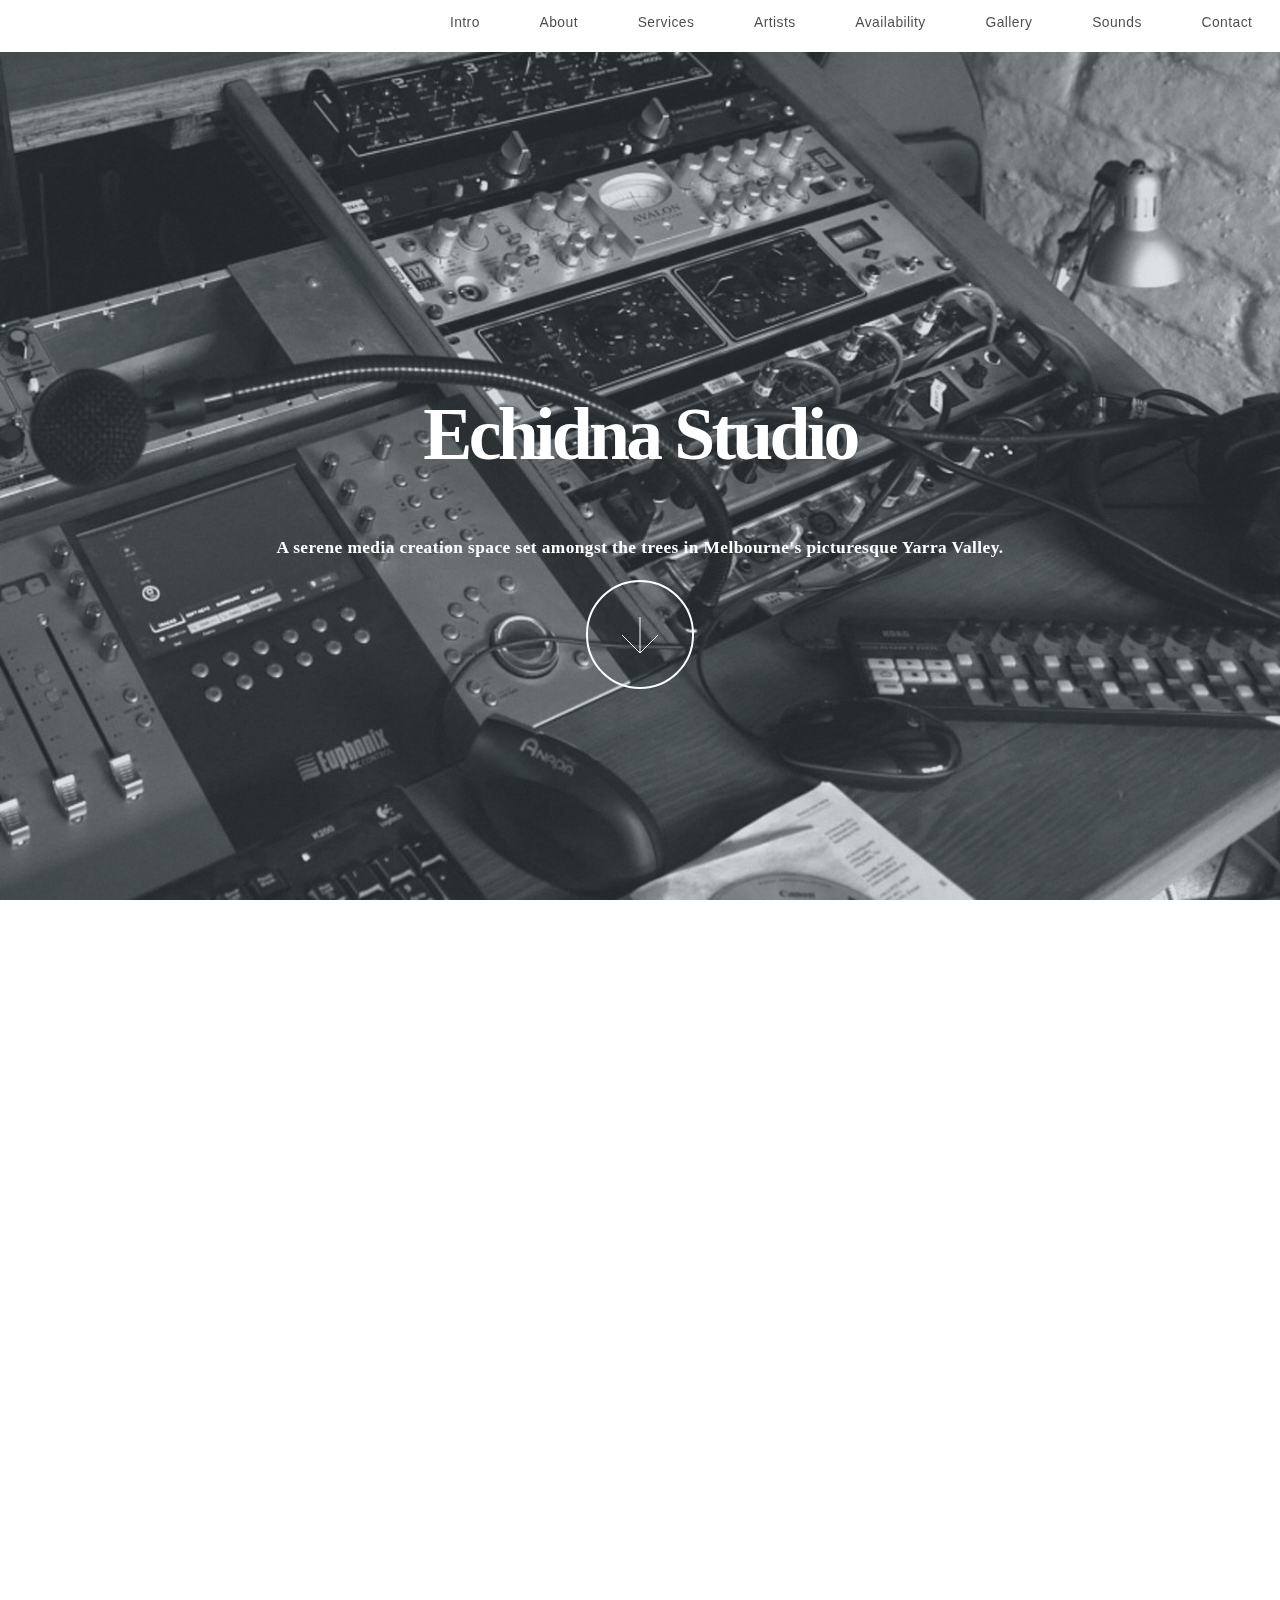
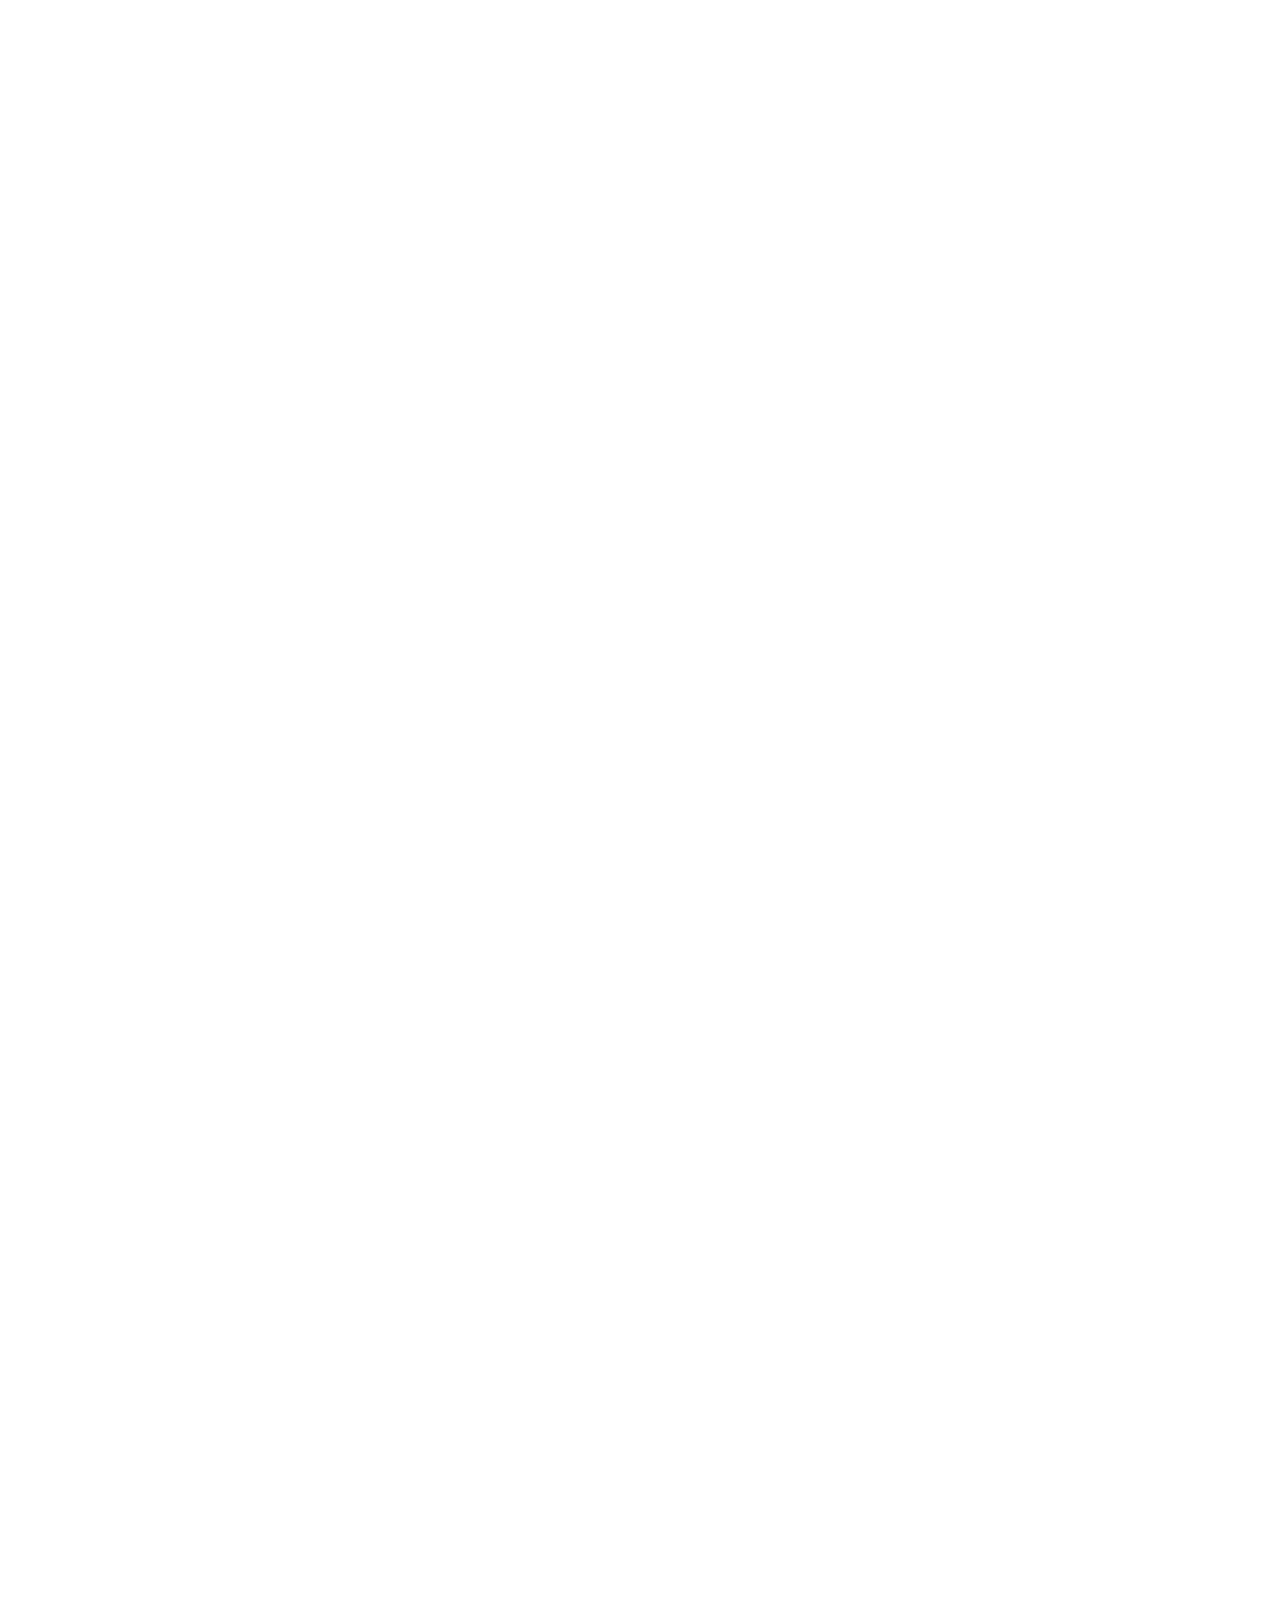
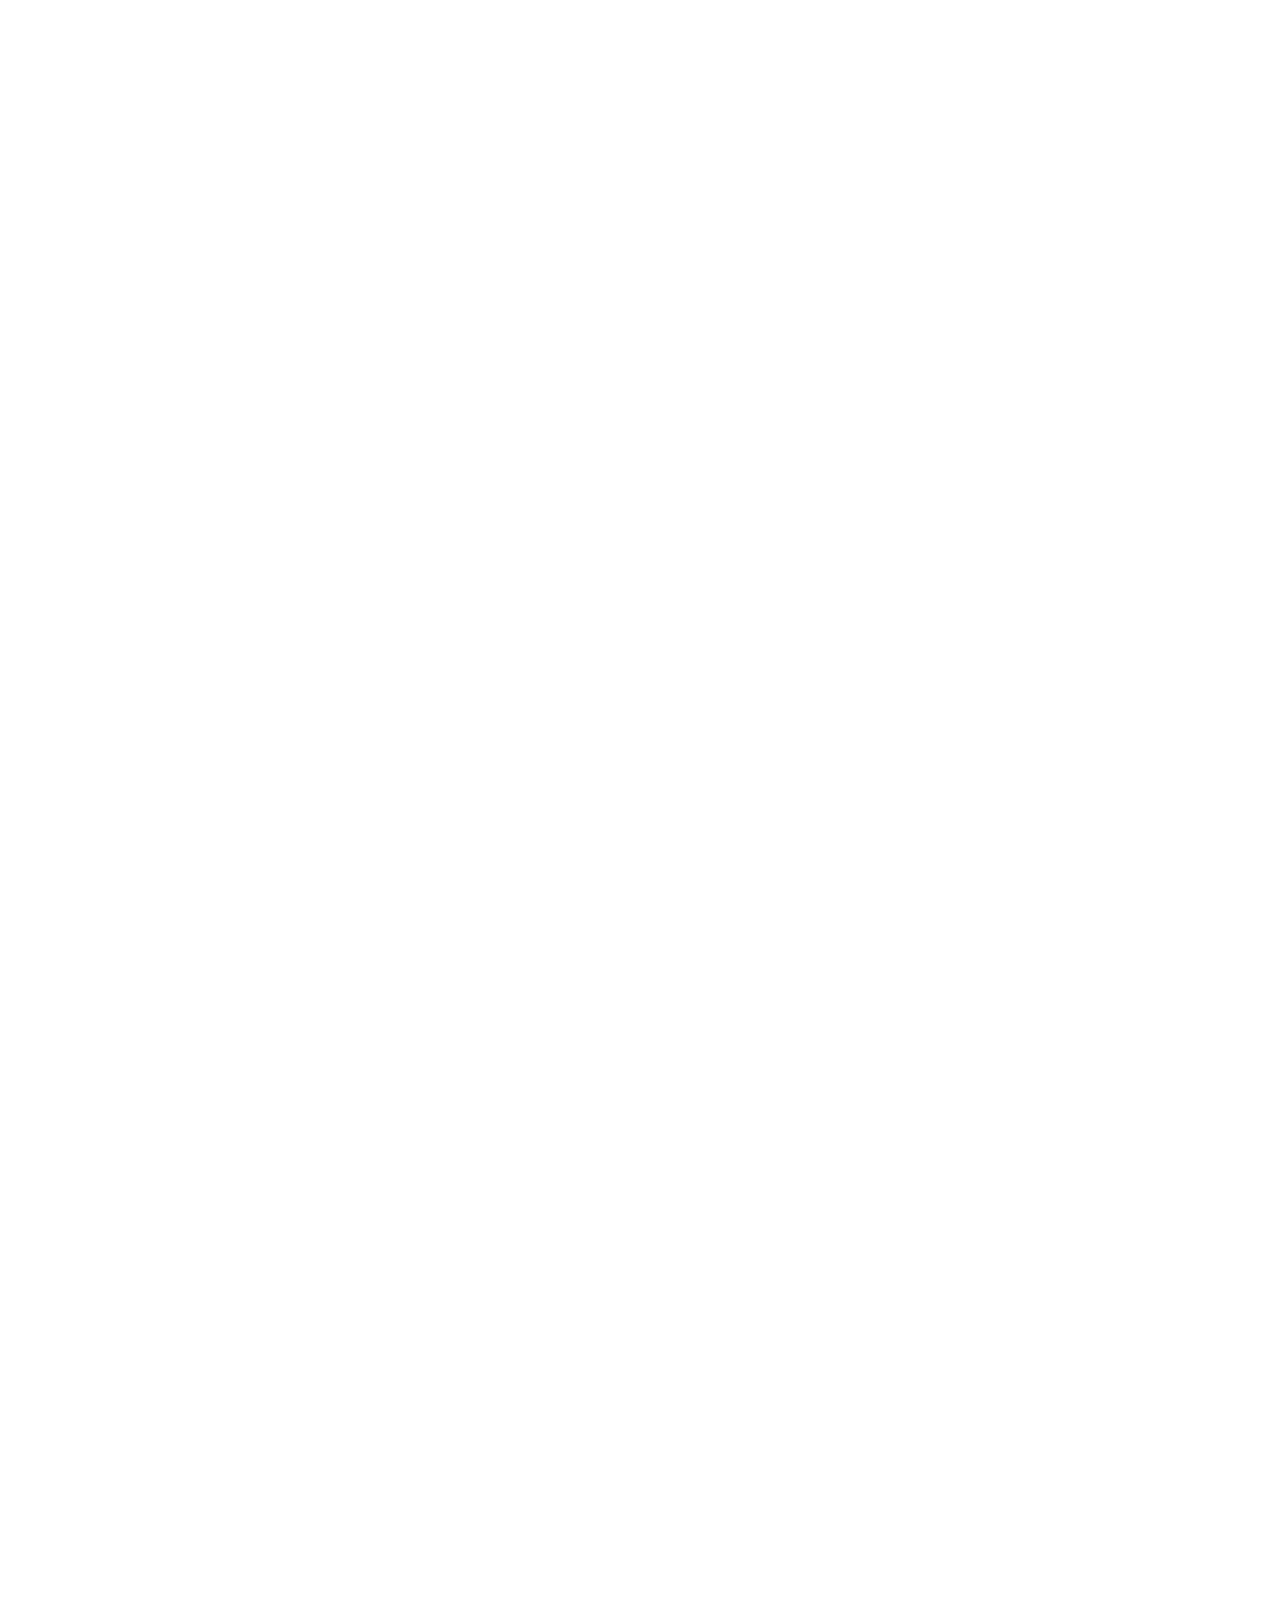
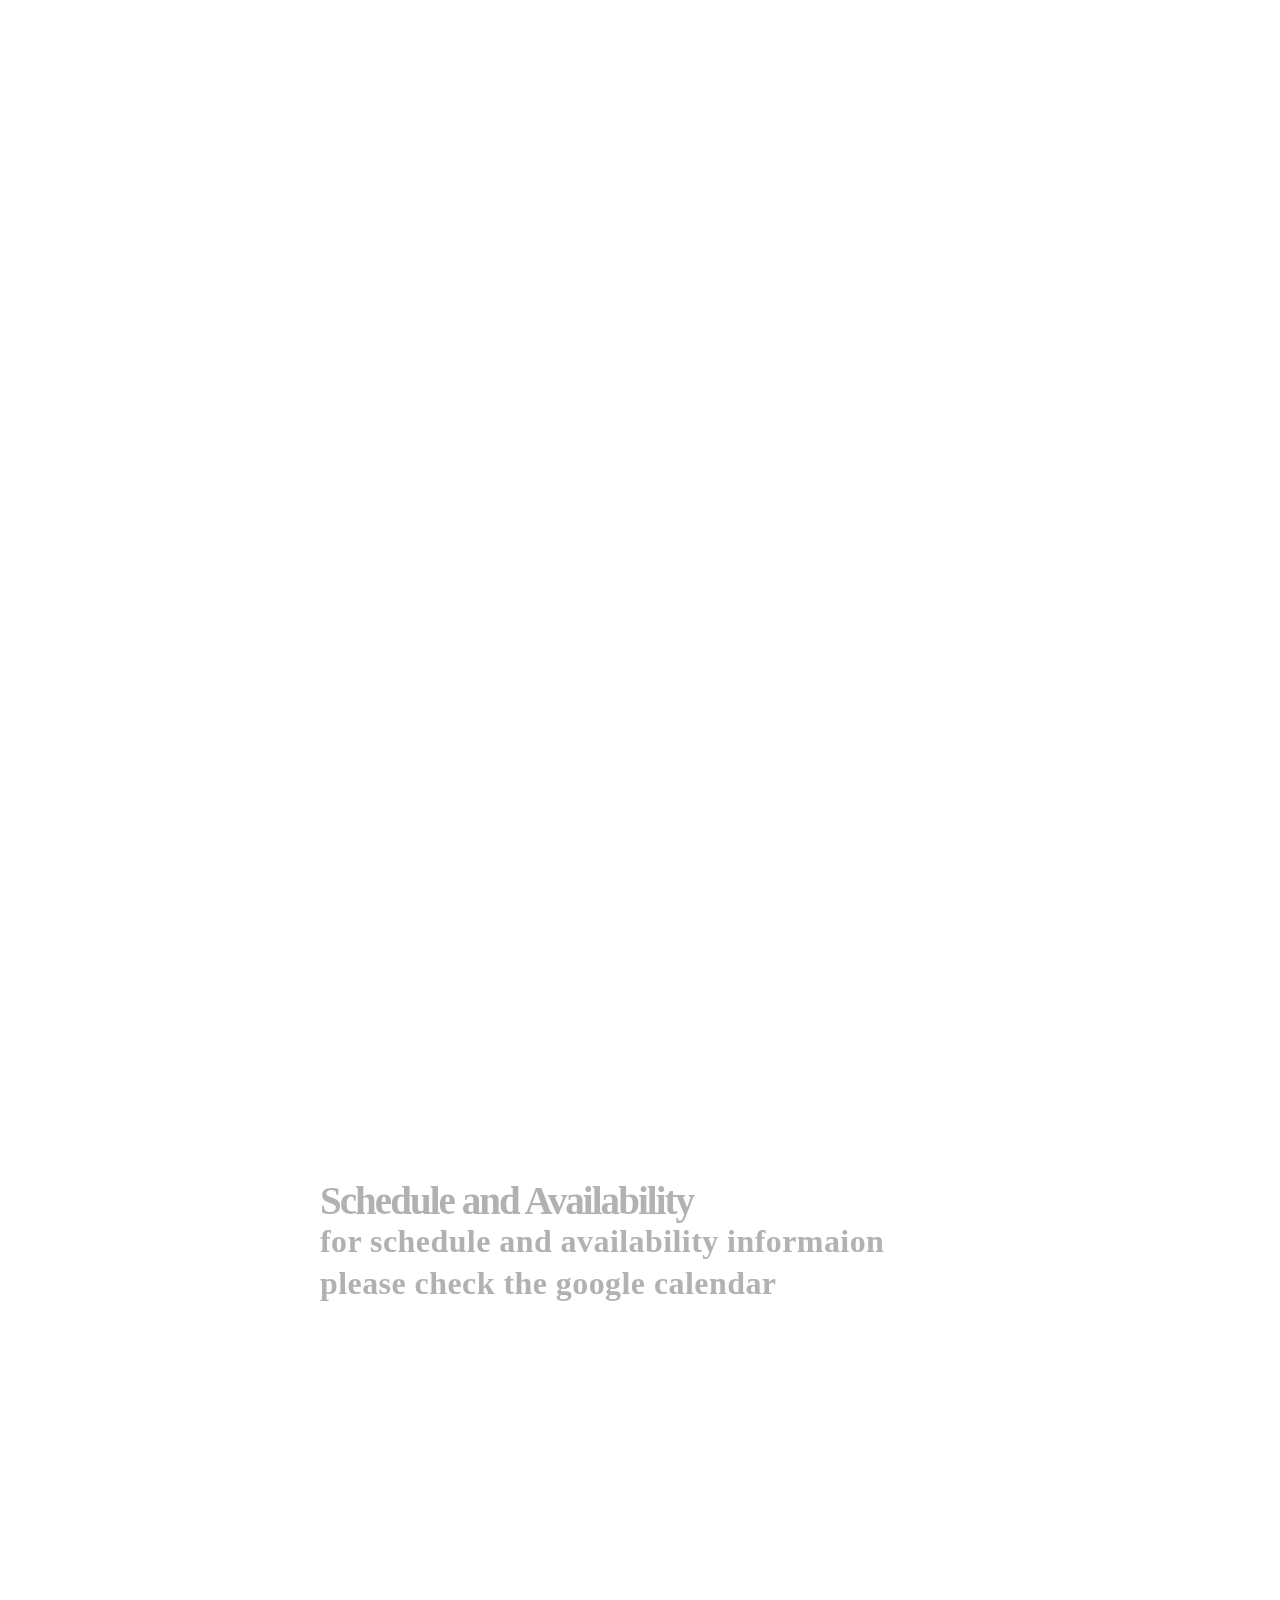
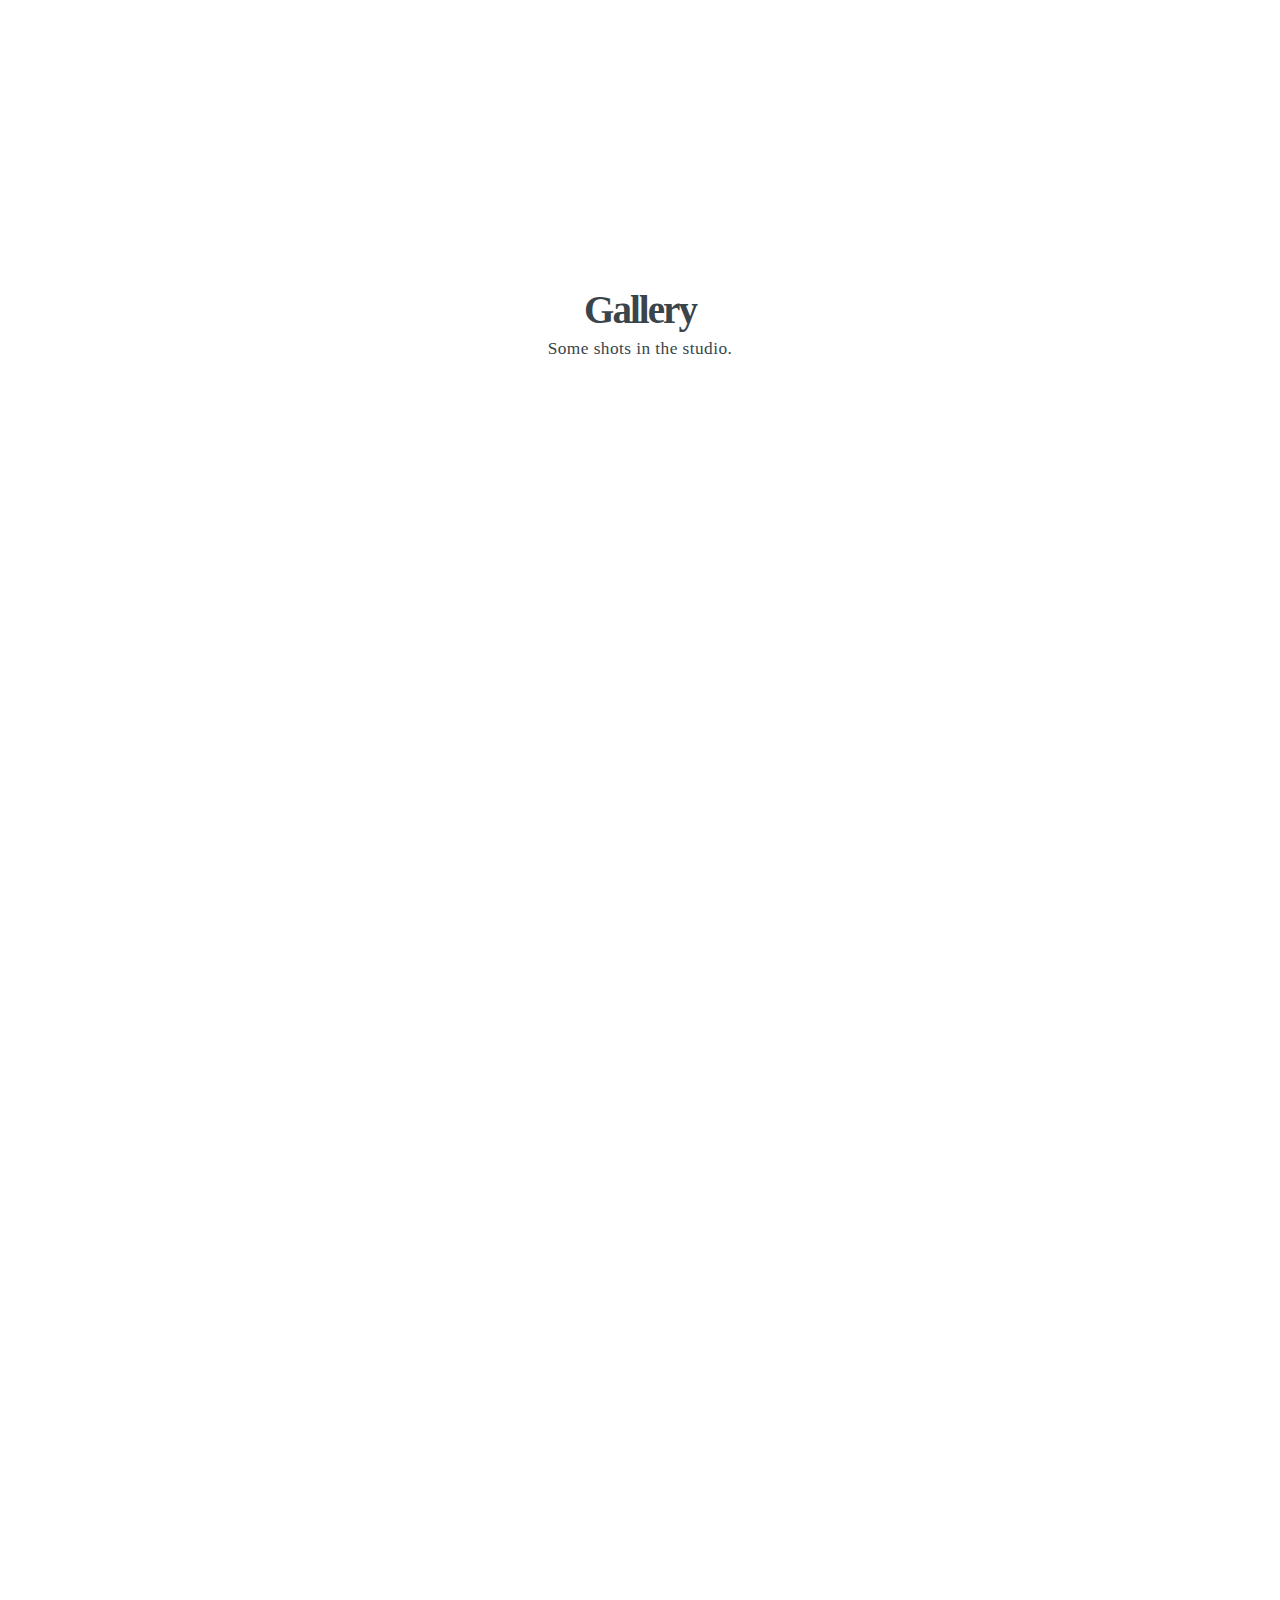
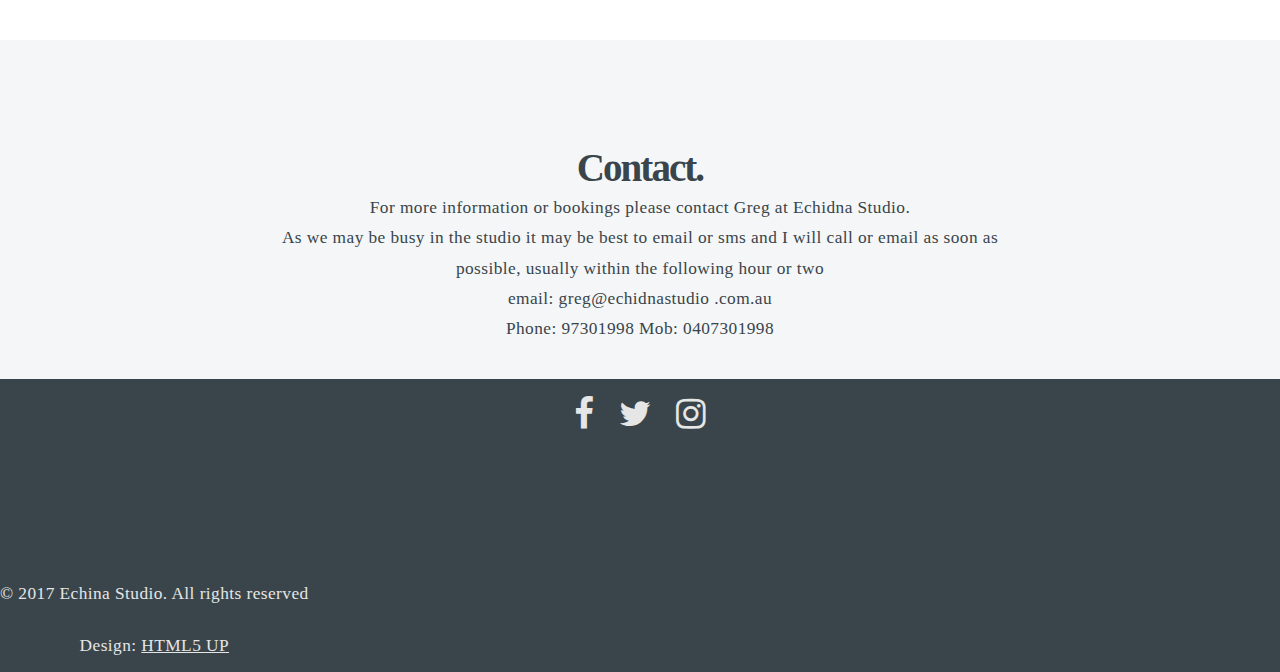
<file: index.html>
<!DOCTYPE HTML>
<!--
	TXT by HTML5 UP
	html5up.net | @ajlkn
	Free for personal and commercial use under the CCA 3.0 license (html5up.net/license)
-->

<html>
	<head>
		<title>Echidna Studio - Melbourne Recording Studios</title>
		<meta charset="utf-8" />
		<meta name="viewport" content="width=device-width, initial-scale=1" />
		<!--[if lte IE 8]><script src="assets/js/ie/html5shiv.js"></script><![endif]-->
		<link rel="stylesheet" href="assets/css/main.css" />
		<!--[if lte IE 8]><link rel="stylesheet" href="assets/css/ie8.css" /><![endif]-->
	</head>
	<body>

			<!-- Nav -->
				<nav id="nav">
					<ul>
					<li class="current"><a href="#intro">Intro</a></li>
					<li><a href="#one">About</a></li>
						<li>
							<a href="#">Services</a>
							<ul>
								<li><a href="#two">Music</a></li>
								<li><a href="#three">Video</a></li>
								<li><a href="#five">Facilities 'n Equipment</a></li>
								<li><a href="#three">Prices</a></li>
								<!-- <li>
									<a href="#">Phasellus consequat</a>
									<ul>
										<li><a href="#">Lorem ipsum dolor</a></li>
										<li><a href="#">Phasellus consequat</a></li>
										<li><a href="#">Magna phasellus</a></li>
										<li><a href="#">Etiam dolore nisl</a></li>
									</ul>
								</li>
								<li><a href="#">Veroeros feugiat</a></li> -->
							</ul>
						</li>
						<li><a href="#four">Artists</a></li>
						<li><a href="#six">Availability</a></li>
						<li><a href="#work">Gallery</a></li>
						<li><a href="sounds.html#sounds">Sounds</a></li>
						<li><a href="#contact">Contact</a></li>
					</ul>
				</nav>


				<!-- Intro -->
							<section id="intro" class="main style1 dark fullscreen">
									<div class="content">
									<header>
										<br>
										<br>
										<h2>Echidna Studio</h2>
									</header>
									<br>
									<br>
									<p><b>A serene media creation space set amongst the trees in
										    Melbourne's picturesque Yarra Valley.</b></p>
									<footer>
										<a href="#one" class="button style2 down">More</a>
									</footer>
								</div>
							</section>

						<!-- One -->
							<section id="one" class="main style2 right dark fullscreen">
								<div class="content box style2">
									<header>
										<h2>About</h2>
										</header>
									<p>Located 45klm north east of Melbourne in an idyllic bush location,
										Echidna Studio is a purpose built spacious multi room facility with seperate accomadation.
										<br> Versatile and state of the art, Echidna Studio is the perfect place for your next project.</p>
								</div>
								<a href="#two" class="button style2 down anchored"></a>
							</section>

						<!-- Two -->
							<section id="two" class="main style2 left dark fullscreen">
								<div class="content box style2">
									<header>
										<h2>Music</h2>
									</header>
									<p>Echidna studio provides complete music production from planning your project to completion. We can help you with any part or all
										of your production while allowing you to keep full control. With many years of experience in all aspects of music production, arranging composition, ,
										tracking, mixing and mastering etc. we can help you get the most from your music.
										More info and sound samples are <a href='gear.html#two'><b>here.</b></a></p>
								</div>
								<a href="#three" class="button style2 down anchored"></a>
							</section>

							<!-- Three -->
								<section id="three" class="main style2 left dark fullscreen">
									<div class="content box style2">
										<header>
											<h2>Video</h2>
										</header>
										<p>Echidna studio provides complete video production from planing your project to completion.
											Video production is primarily geared towards "live in the studio" or "recording in the studio footage"
											which can be used alone or as part of a larger production.
											More info and video samples are <a href='gear.html#video'><b>here</b></a>.</p>
									</div>
									<a href="#four" class="button style2 down anchored"></a>
								</section>

								<!-- Four -->
								<section id="four" class="main style2 left dark fullscreen">
									<div class="content box style2">
										<header>
											<h2>Artists</h2>
										</header>
										<p>Many local, interstate and international artist have worked at Echidna studio including The Knott Family,Tash Sultana, Cheryl Durongpisitkul,  Matt Corby, Husky, Alpine,
											Thando, Kavisha Mazella, Tommy Castles, The Valley’s End. Click here for <a href="gear.html#four"><b>more</b></a></p>
									</div>
									<a href="#five" class="button style2 down anchored"></a>
								</section>

								<!-- Five -->
								<section id="five" class="main style2 left dark fullscreen">
									<div class="content box style2">
										<header>
											<h2>Facilities and Equipment</h2>
										</header>
										<p>Echidna studio's six rooms provide a variety of acoustic spaces and include kitchen
											and bathroom facilities. The control room is fitted out with state of the art equipment and classic outboard gear.
											A range of quality instruments are available at the studio including a grand piano, drum kit, guitars, amps etc.
											A detailed list is <a href='gear.html#five'><b>here</b></a>. </p>
									</div>
									<a href="#six" class="button style2 down anchored"></a>
								</section>

									<!-- Six -->
									<section id="six" class="main style2 dark fullscreen">
										<div class="content">
											<header>
												<h2><font color="#a4a4a4">Schedule and Availability</font></h2>
											</header>
											<b><font size="6" color="#a4a4a4">for schedule and availability informaion
												please check the google calendar </font><a href="https://calendar.google.com/calendar/embed?src=pe70d5hb2nskcirnv5pfr4l44s%40group.calendar.google.com&ctz=Australia/Sydney" target="blank"><font size="7"<b>Here</b></a><br>
											</font>
											</b>
										<!--	<iframe src="https://calendar.google.com/calendar/embed?src=pe70d5hb2nskcirnv5pfr4l44s%40group.calendar.google.com&ctz=Australia/Sydney" style="border: 0" width="800" height="600" frameborder="0" scrolling="no"></iframe>-->
                      <br>
											<footer>
												<a href="#work" class="button style2 down"></a>
											</footer>
										</div>
									</section>

						<!-- Work -->
							<section id="work" class="main style3 primary">
								<div class="content">
									<header>
										<h2>Gallery</h2>
										<p>Some shots in the studio.</p>
									</header>

									<!-- Gallery  -->
										<div class="gallery">
											<article class="from-left">
												<a href="images/fulls/01.jpg" class="image fit"><img src="images/thumbs/01.jpg" title="Main Room" alt="" /></a>
											</article>
											<article class="from-right">
												<a href="images/fulls/02.jpg" class="image fit"><img src="images/thumbs/02.jpg" title="Main Room 2" alt="" /></a>
											</article>
											<article class="from-left">
												<a href="images/fulls/03.jpg" class="image fit"><img src="images/thumbs/03.jpg" title="Control Room" alt="" /></a>R
											</article>
											<article class="from-right">
												<a href="images/fulls/04.jpg" class="image fit"><img src="images/thumbs/04.jpg" title="Carry on" alt="" /></a>
											</article>
											<article class="from-left">
												<a href="images/fulls/05.jpg" class="image fit"><img src="images/thumbs/05.jpg" title="The sparkling shell" alt="" /></a>
											</article>
											<article class="from-right">
												<a href="images/fulls/06.jpg" class="image fit"><img src="images/thumbs/06.jpg" title="Bent IX" alt="" /></a>
											</article>
										</div>

								</div>
							</section>

						<!-- Contact -->
							<section id="contact" class="main style3 secondary">
								<div class="content">
									<header>
										<h2>Contact.</h2>
										<p>For more information or bookings please contact Greg at Echidna Studio.</br> As we may be busy in the studio it may be best to email
											or sms and I will call or email as soon as possible, usually within the following hour or two</br> email: greg@echidnastudio .com.au </br>
											Phone: 97301998 Mob: 0407301998 </p>
							</header>
									<!--		<div class="box">
										<form method="post" action="#">
											<div class="field half first"><input type="text" name="name" placeholder="Name" /></div>
											<div class="field half"><input type="email" name="email" placeholder="Email" /></div>
											<div class="field"><textarea name="message" placeholder="Message" rows="6"></textarea></div>
											<ul class="actions">
												<li><input type="submit" value="Send Message" /></li>
											</ul>
										</form>
									</div>
								*-->
							</div>
							</section>


						<!-- Footer -->
							<footer id="footer" class="container">
								<div class="row 200%">
									<div class="12u">

										<!-- Contact -->
											<section>
												<h2 class="major"></h2>
													<a class="icon fa-facebook" href="https://www.facebook.com/echidnastudio/"target="blank" style="margin-right:20px"></a>
													<a class="icon fa-twitter" href="#"></a>
													<a class="icon fa-instagram" href="#"style="margin-left:20px"></a>
											</section>
										</div>

								<!-- Copyright -->
									<div id="copyright">
							      <a>&copy; 2017 Echina Studio. All rights reserved</a><br>
										<a>Design: <a href="http://html5up.net">HTML5 UP</a>
									</div>

							</footer>


		<!-- Scripts -->
			<script src="assets/js/jquery.min.js"></script>
			<script src="assets/js/jquery.dropotron.min.js"></script>
			<script src="assets/js/skel.min.js"></script>
			<script src="assets/js/skel-viewport.min.js"></script>
			<script src="assets/js/util.js"></script>
			<script src="assets/js/jquery.poptrox.min.js"></script>
			<script src="assets/js/jquery.scrolly.min.js"></script>
			<script src="assets/js/jquery.scrollex.min.js"></script>
			<!--[if lte IE 8]><script src="assets/js/ie/respond.min.js"></script><![endif]-->
			<script src="assets/js/main.js"></script>

	</body>
</html>
</file>
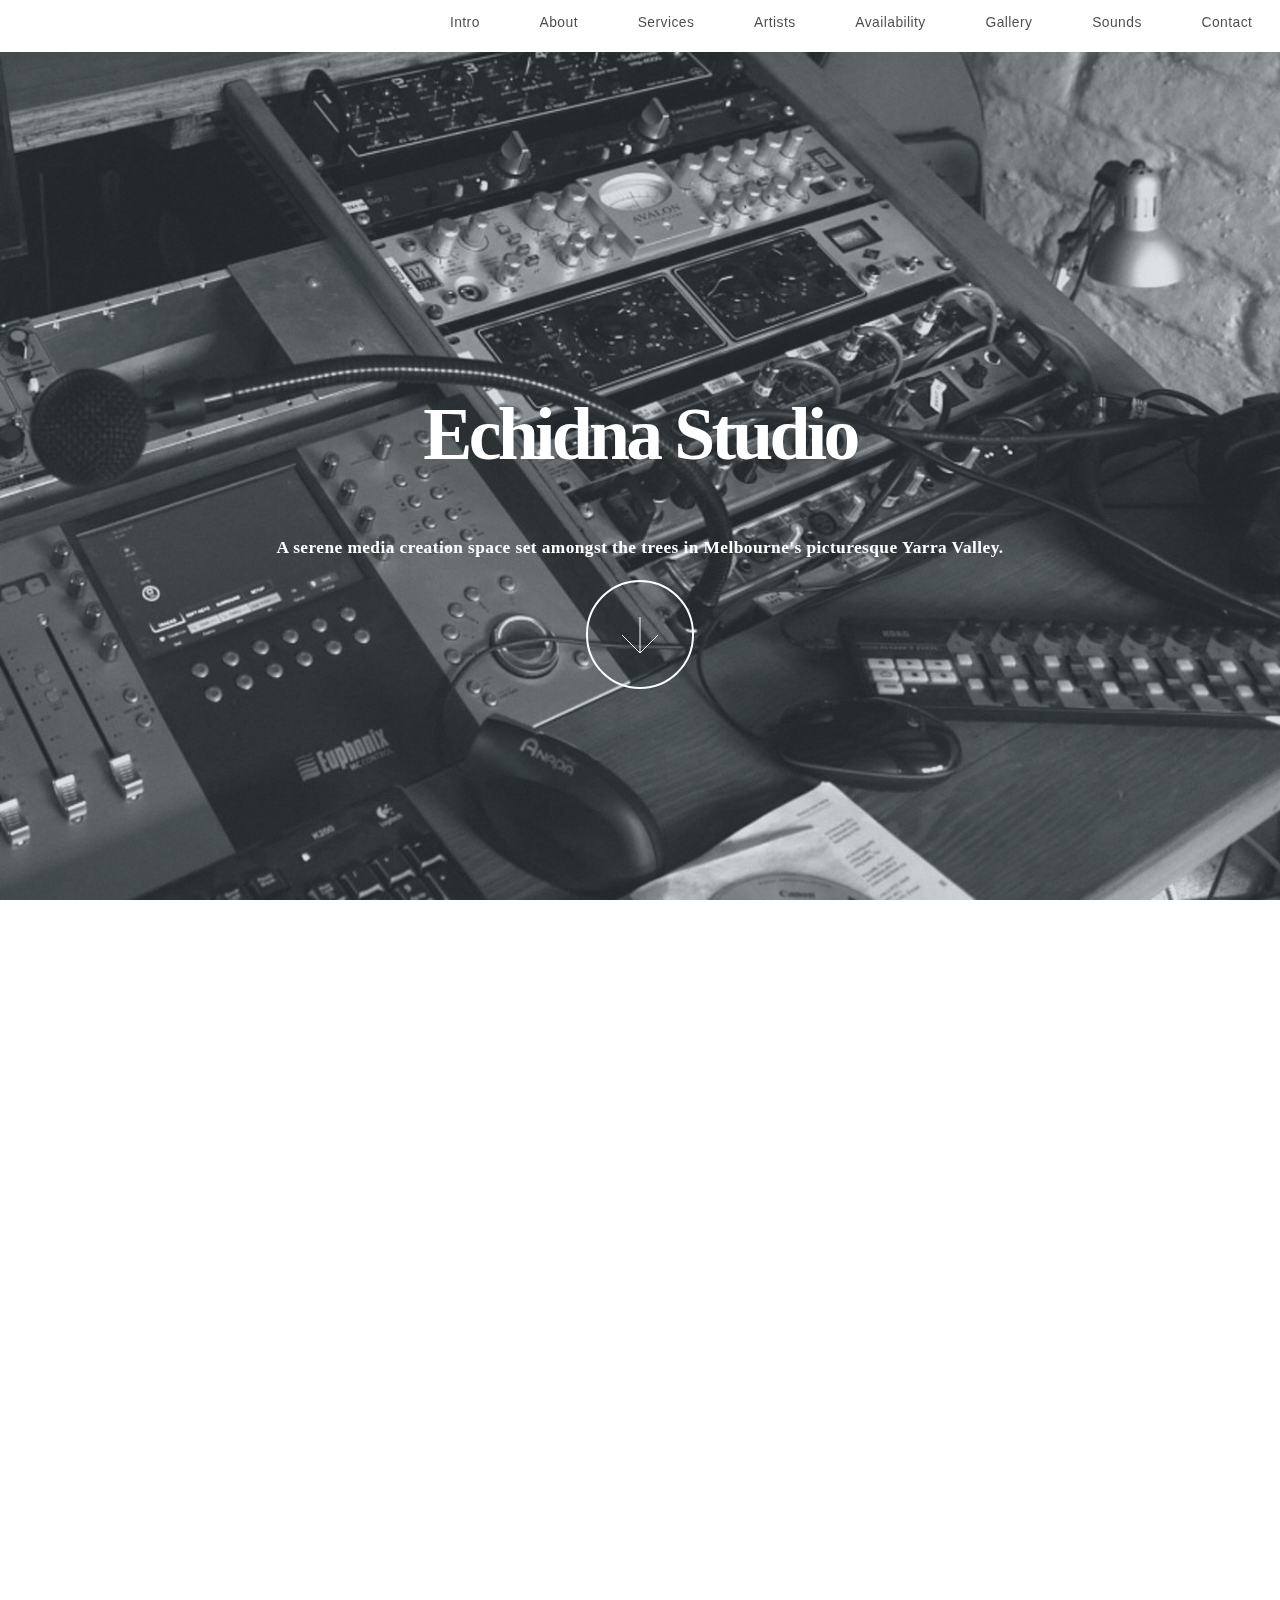
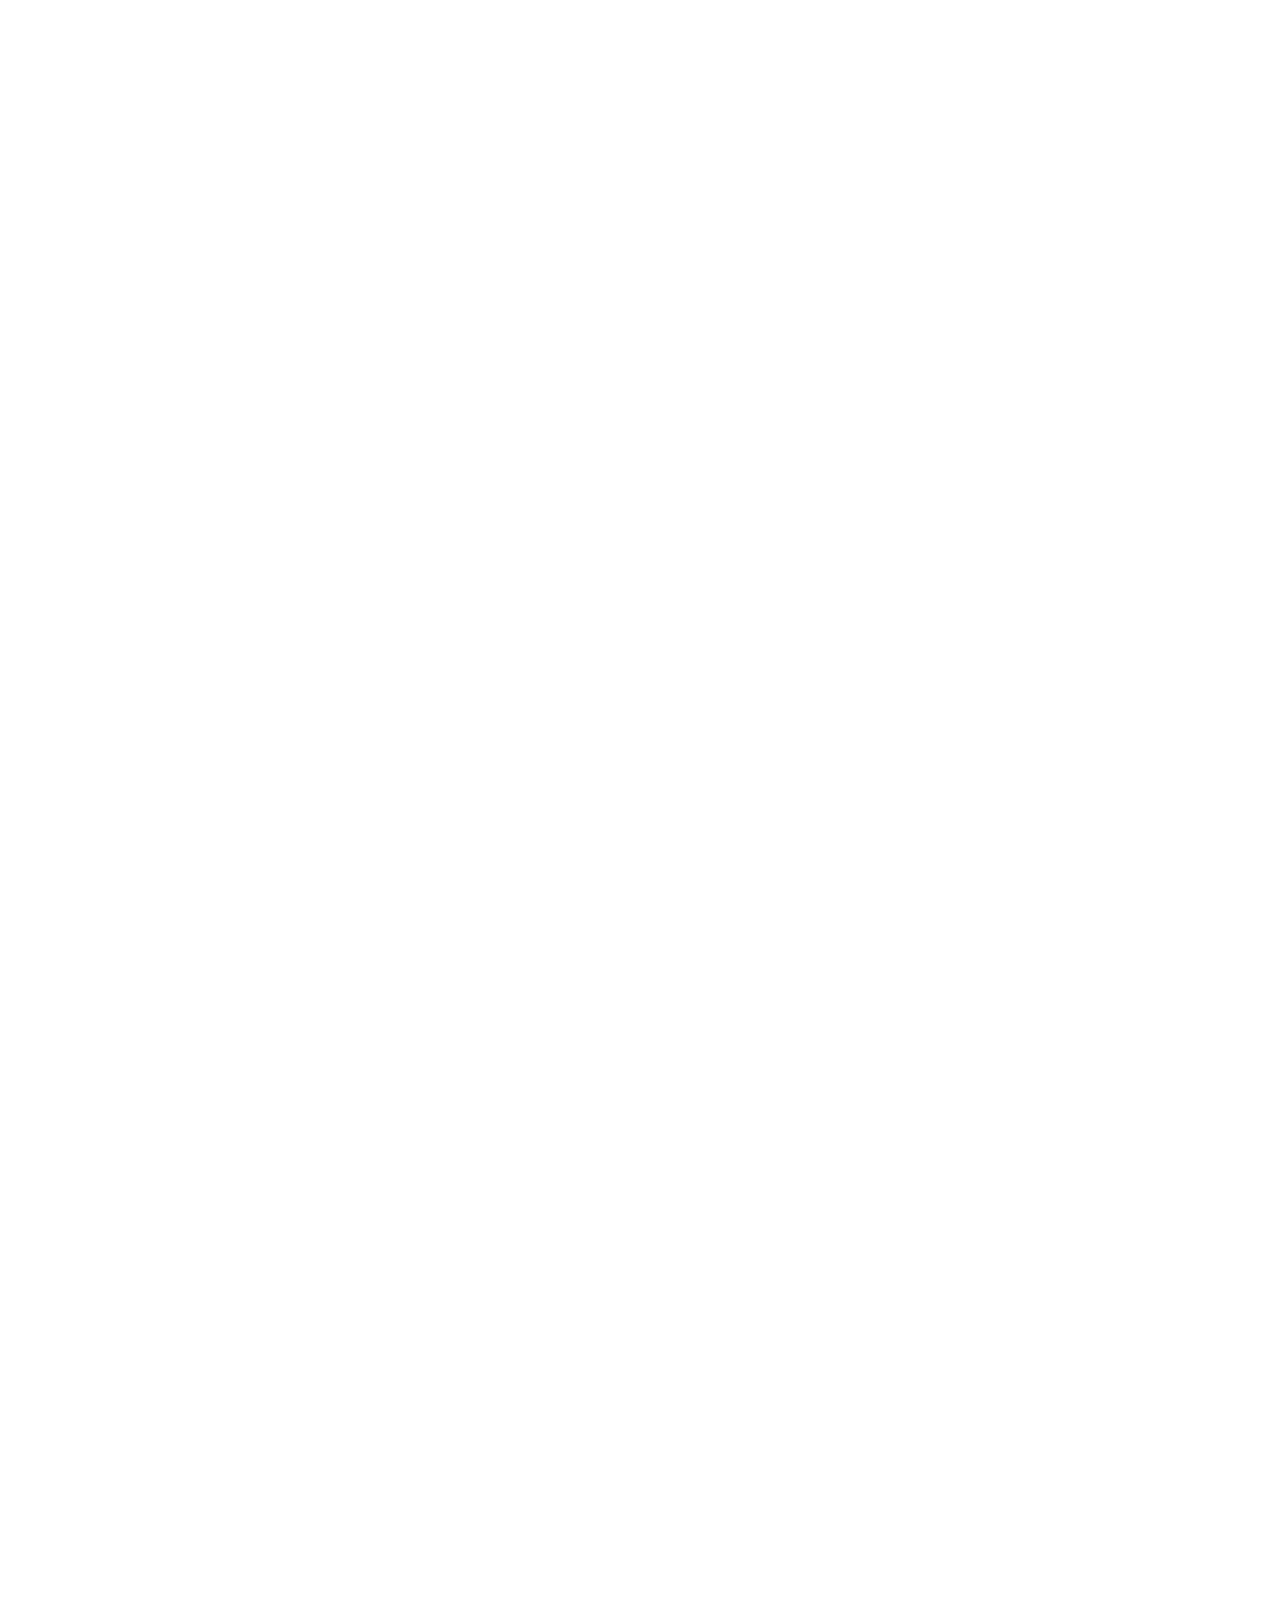
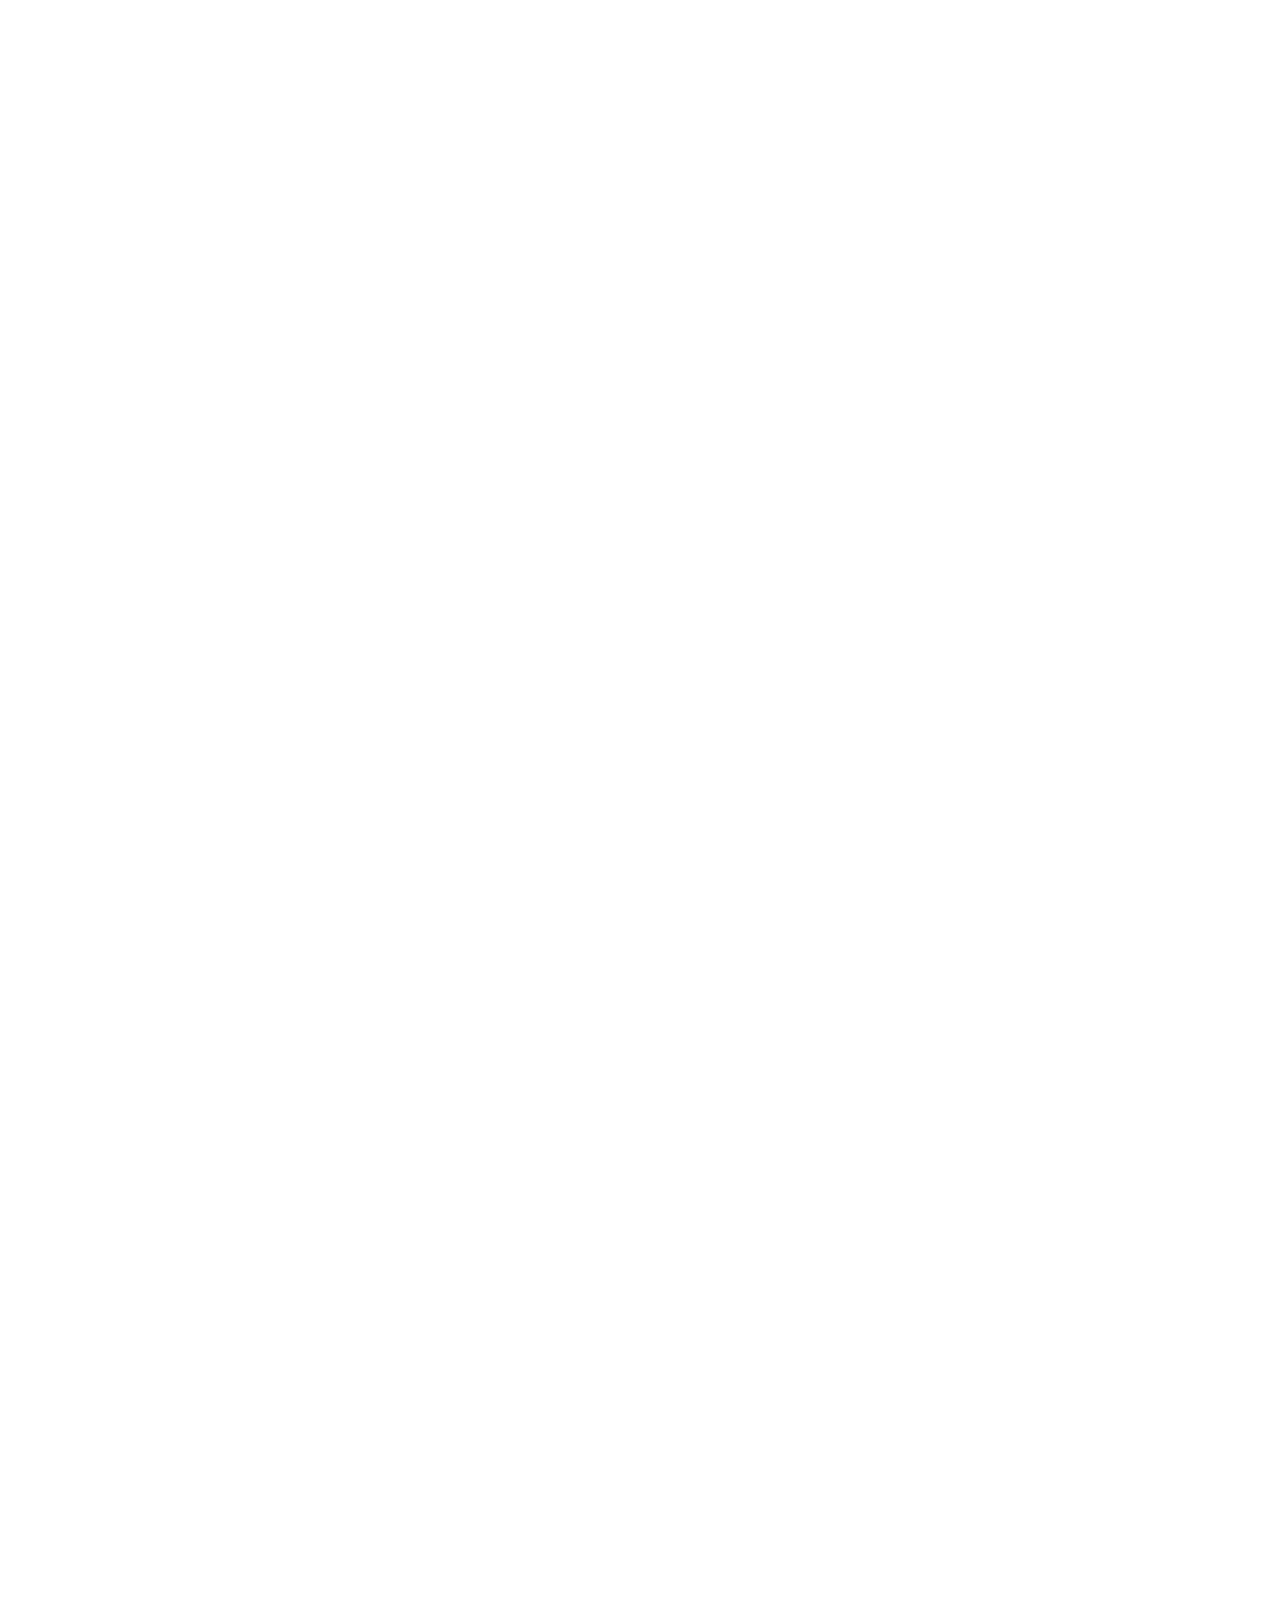
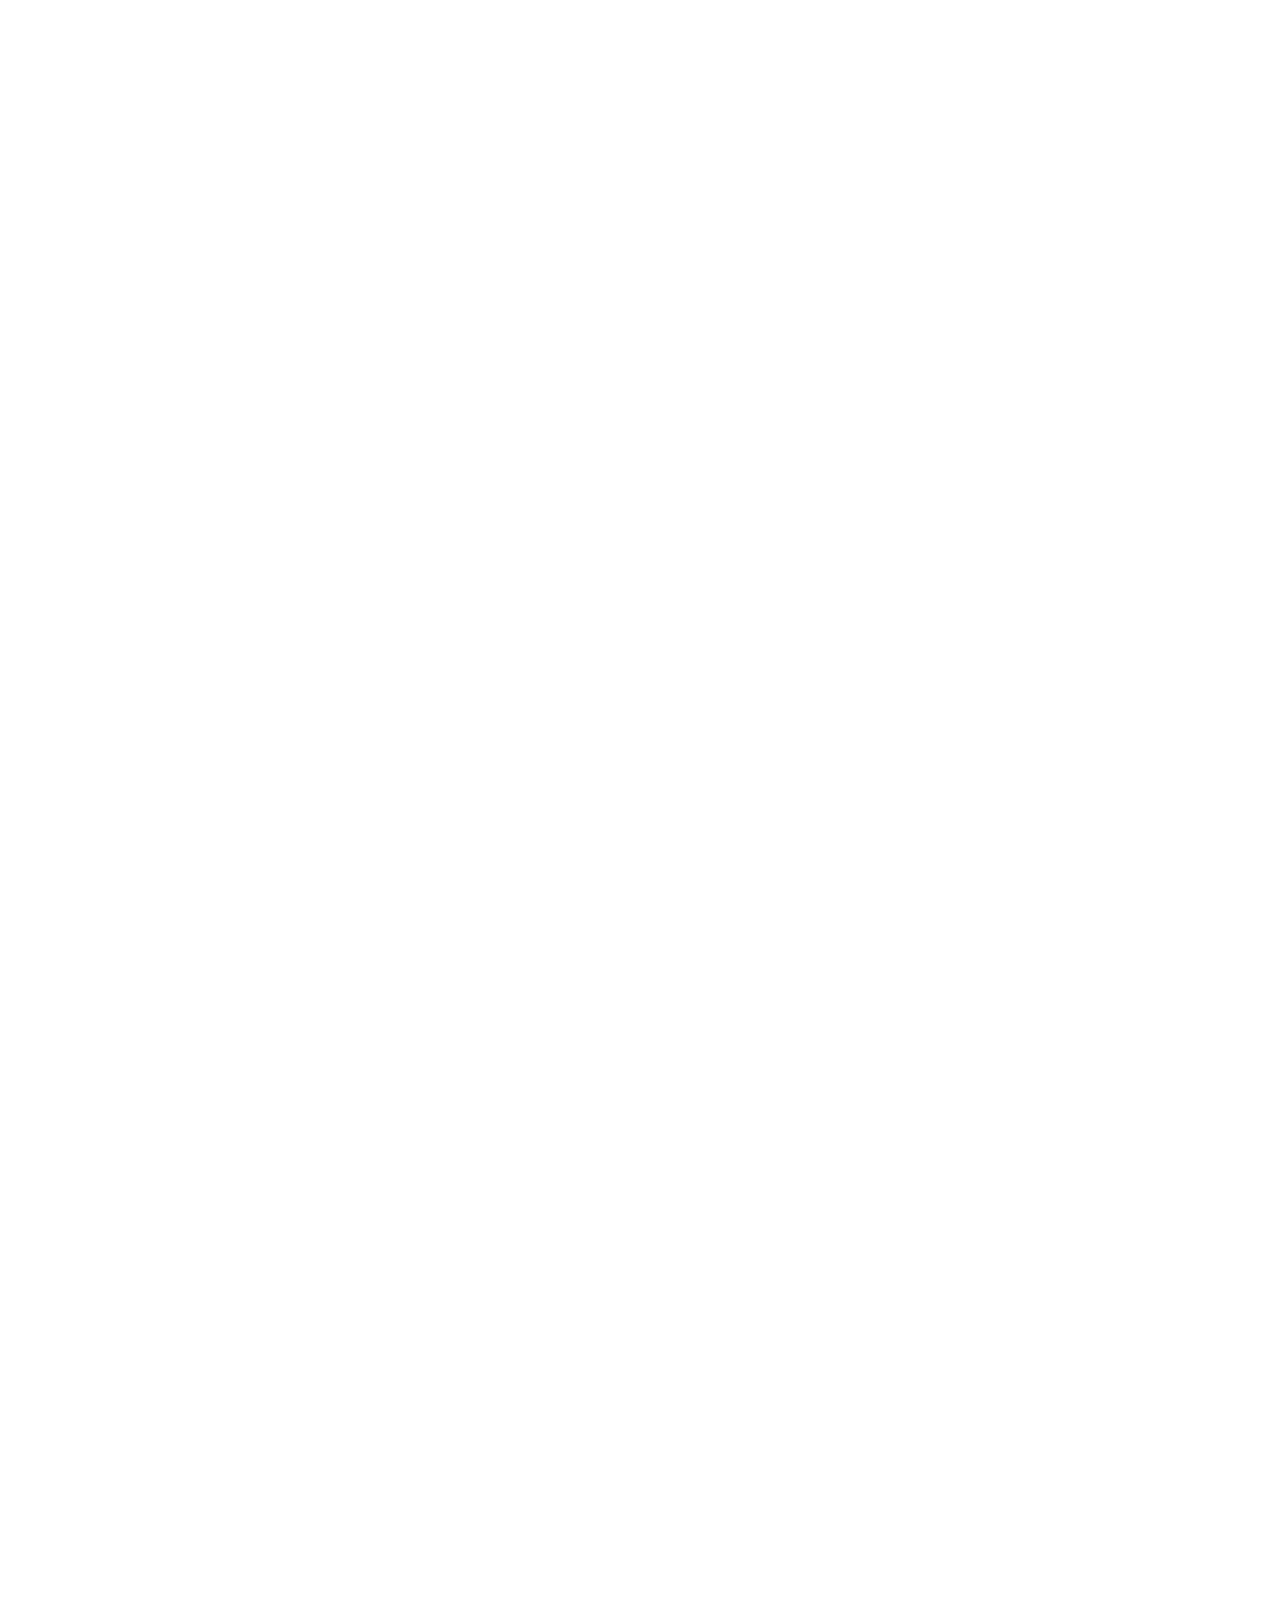
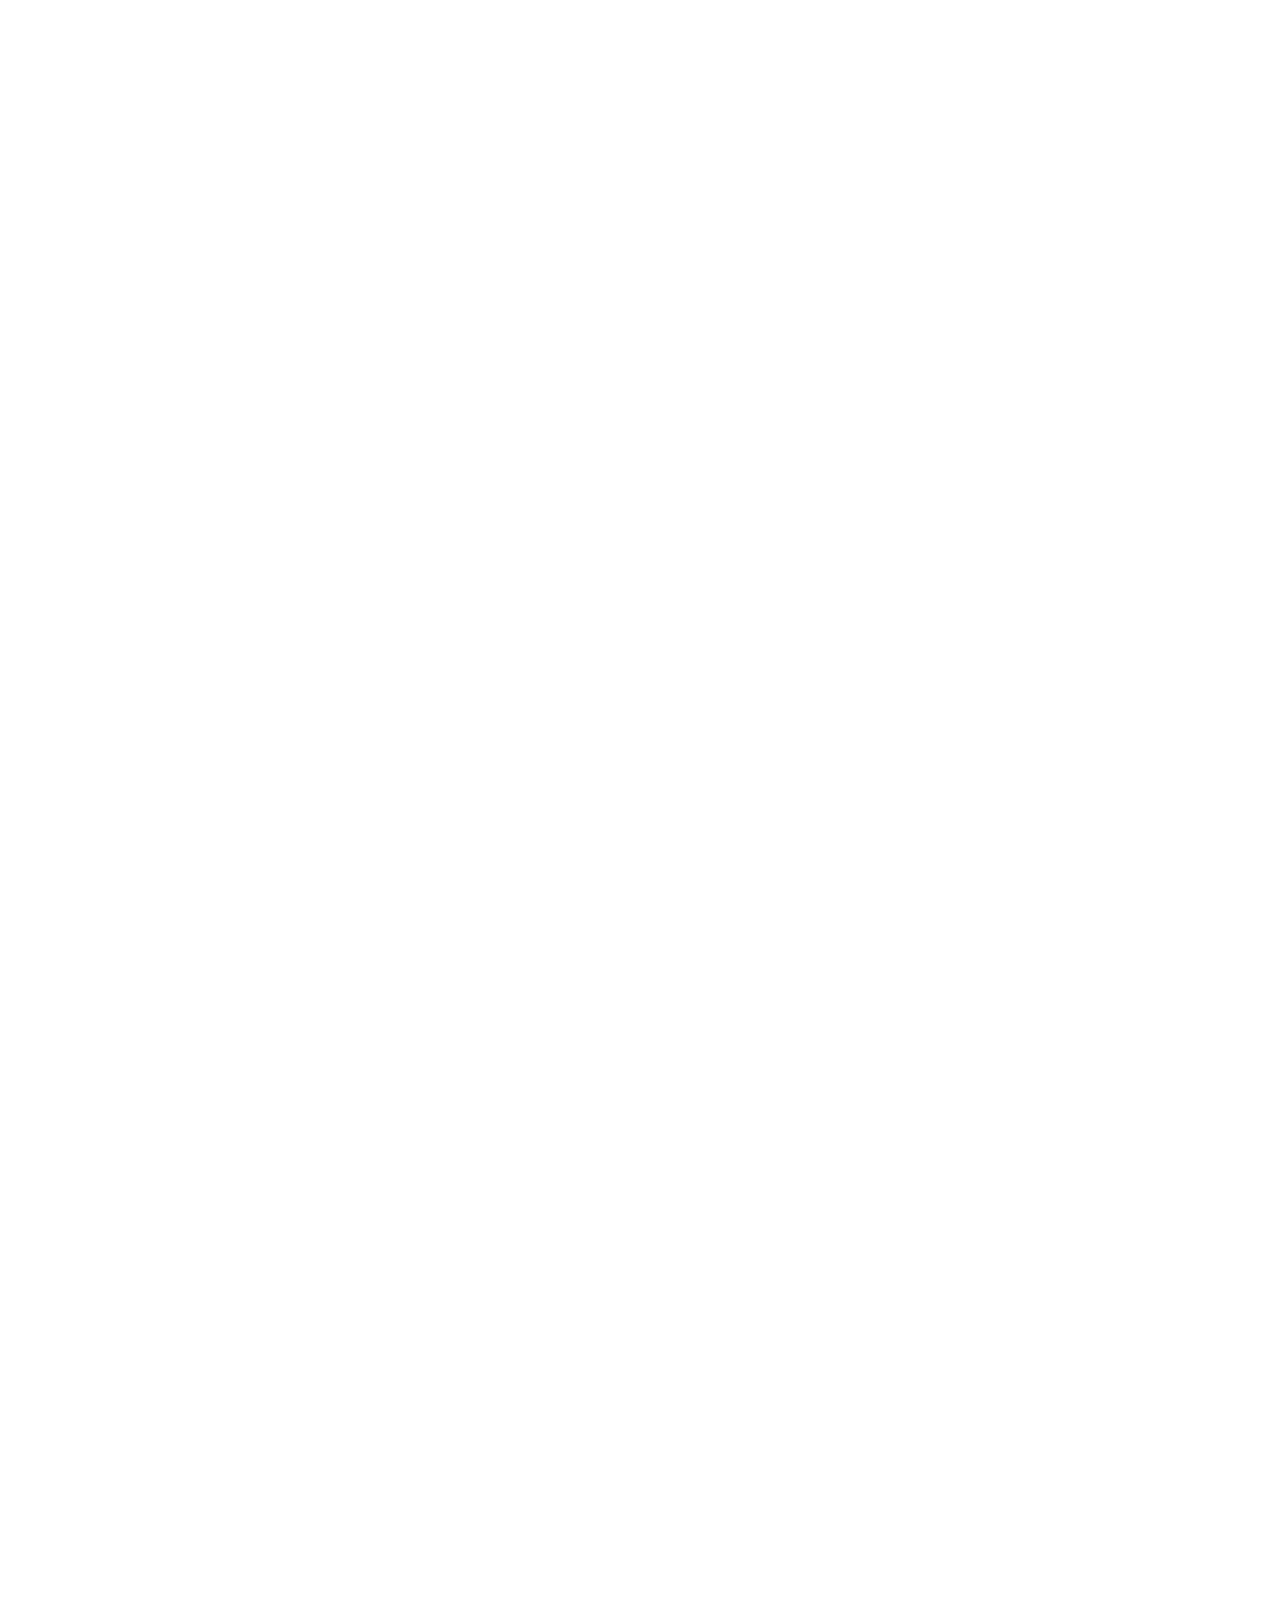
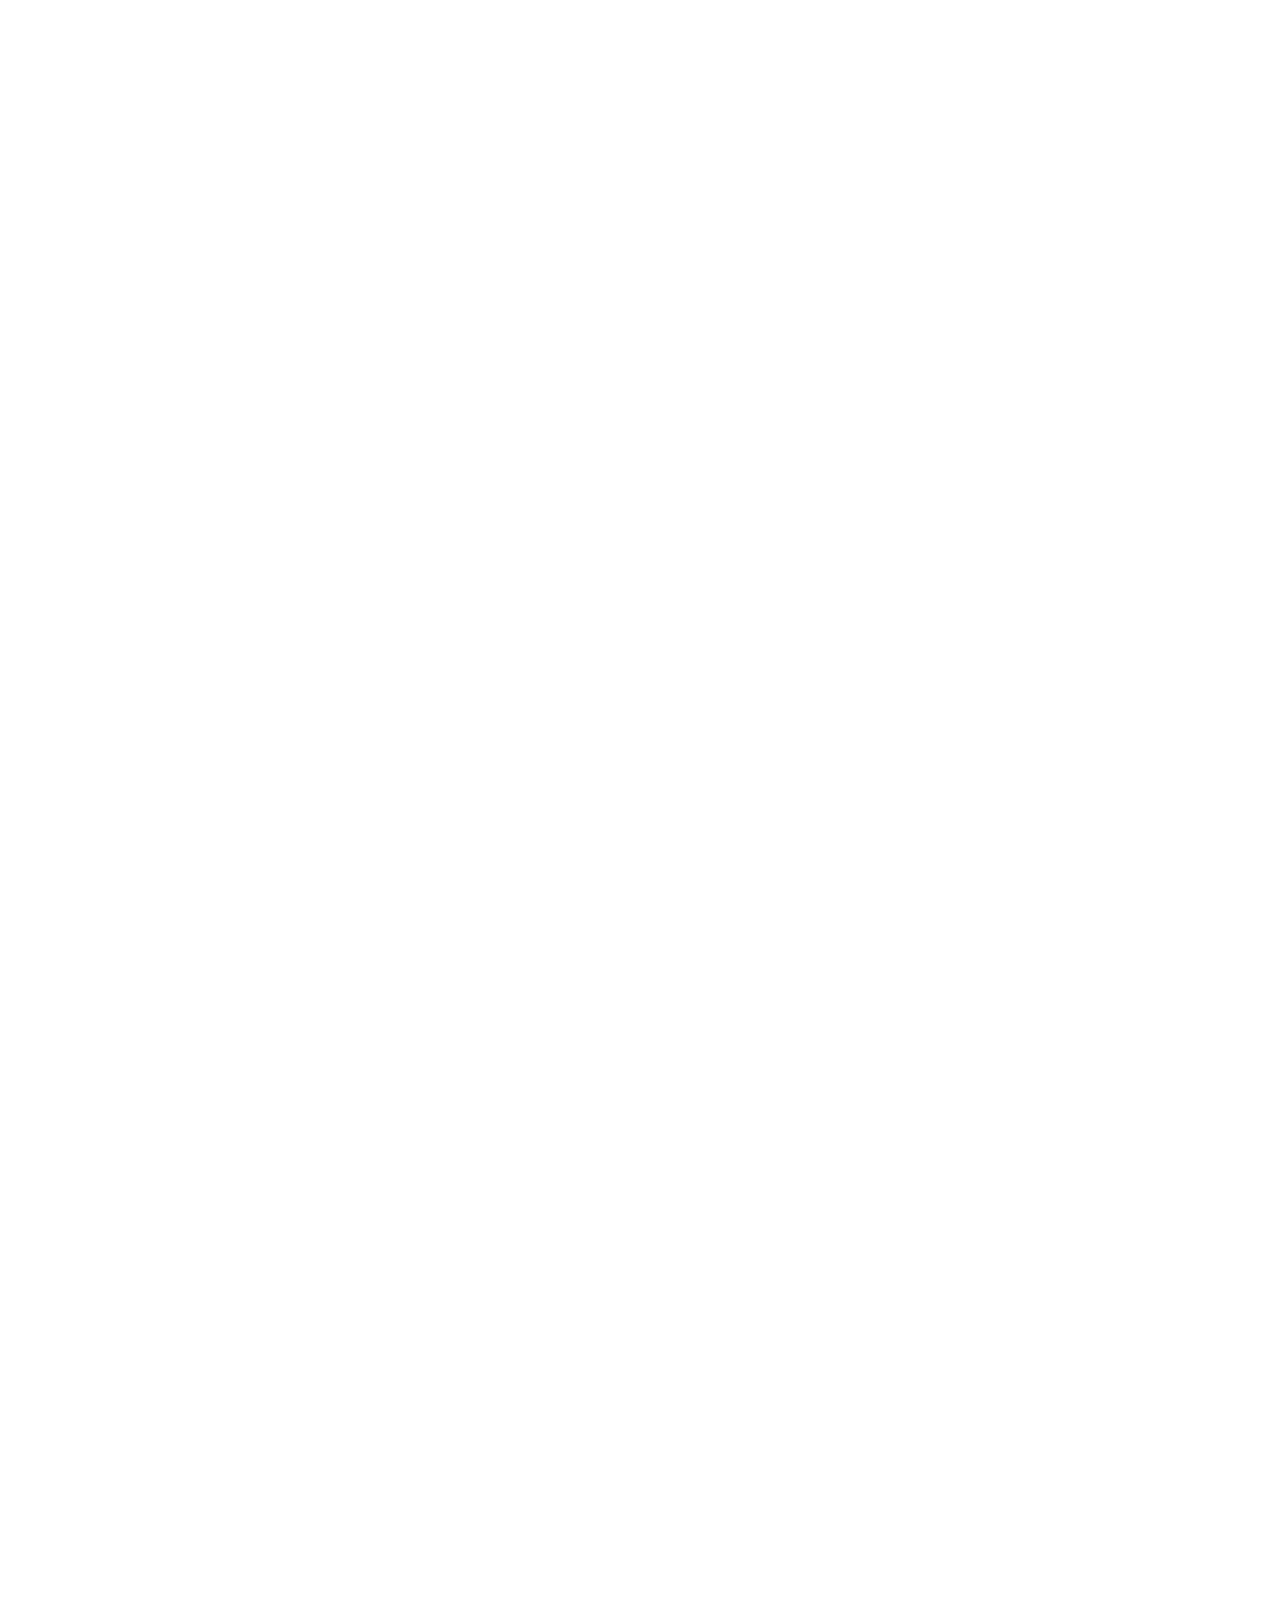
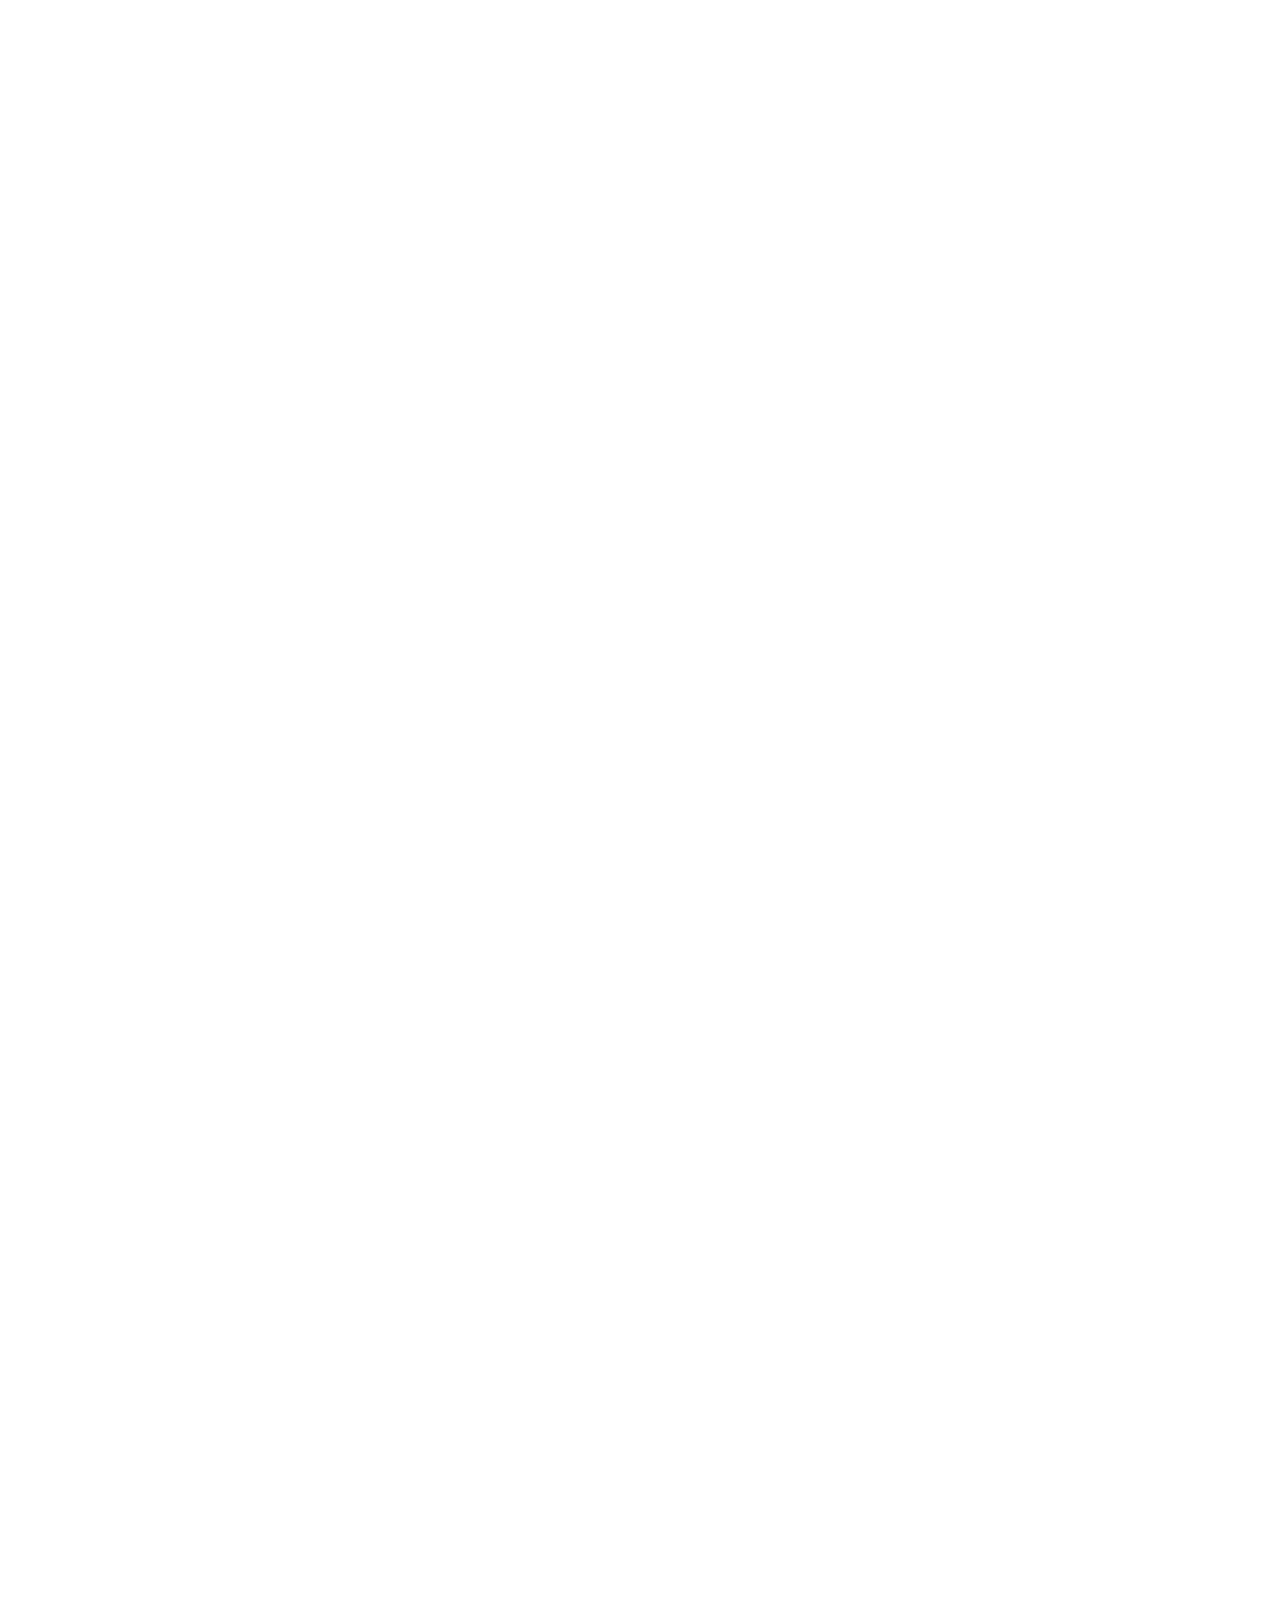
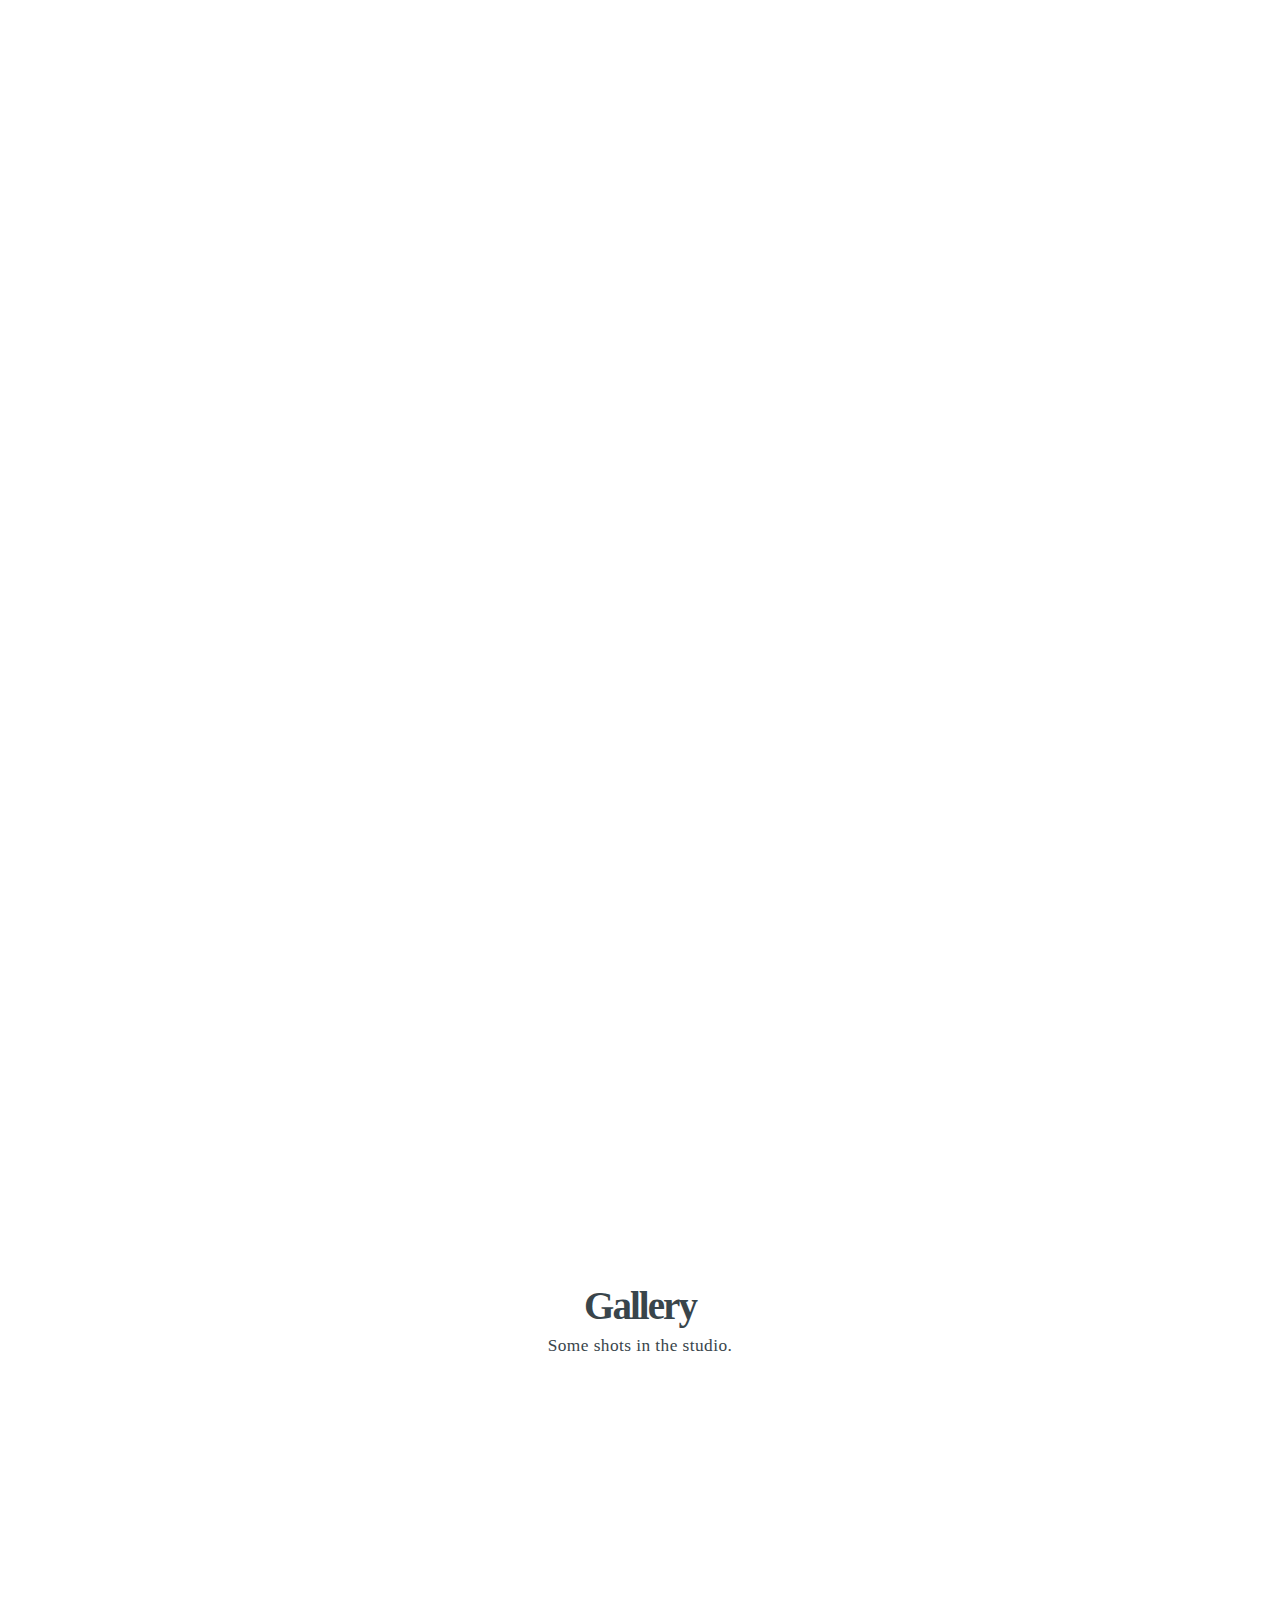
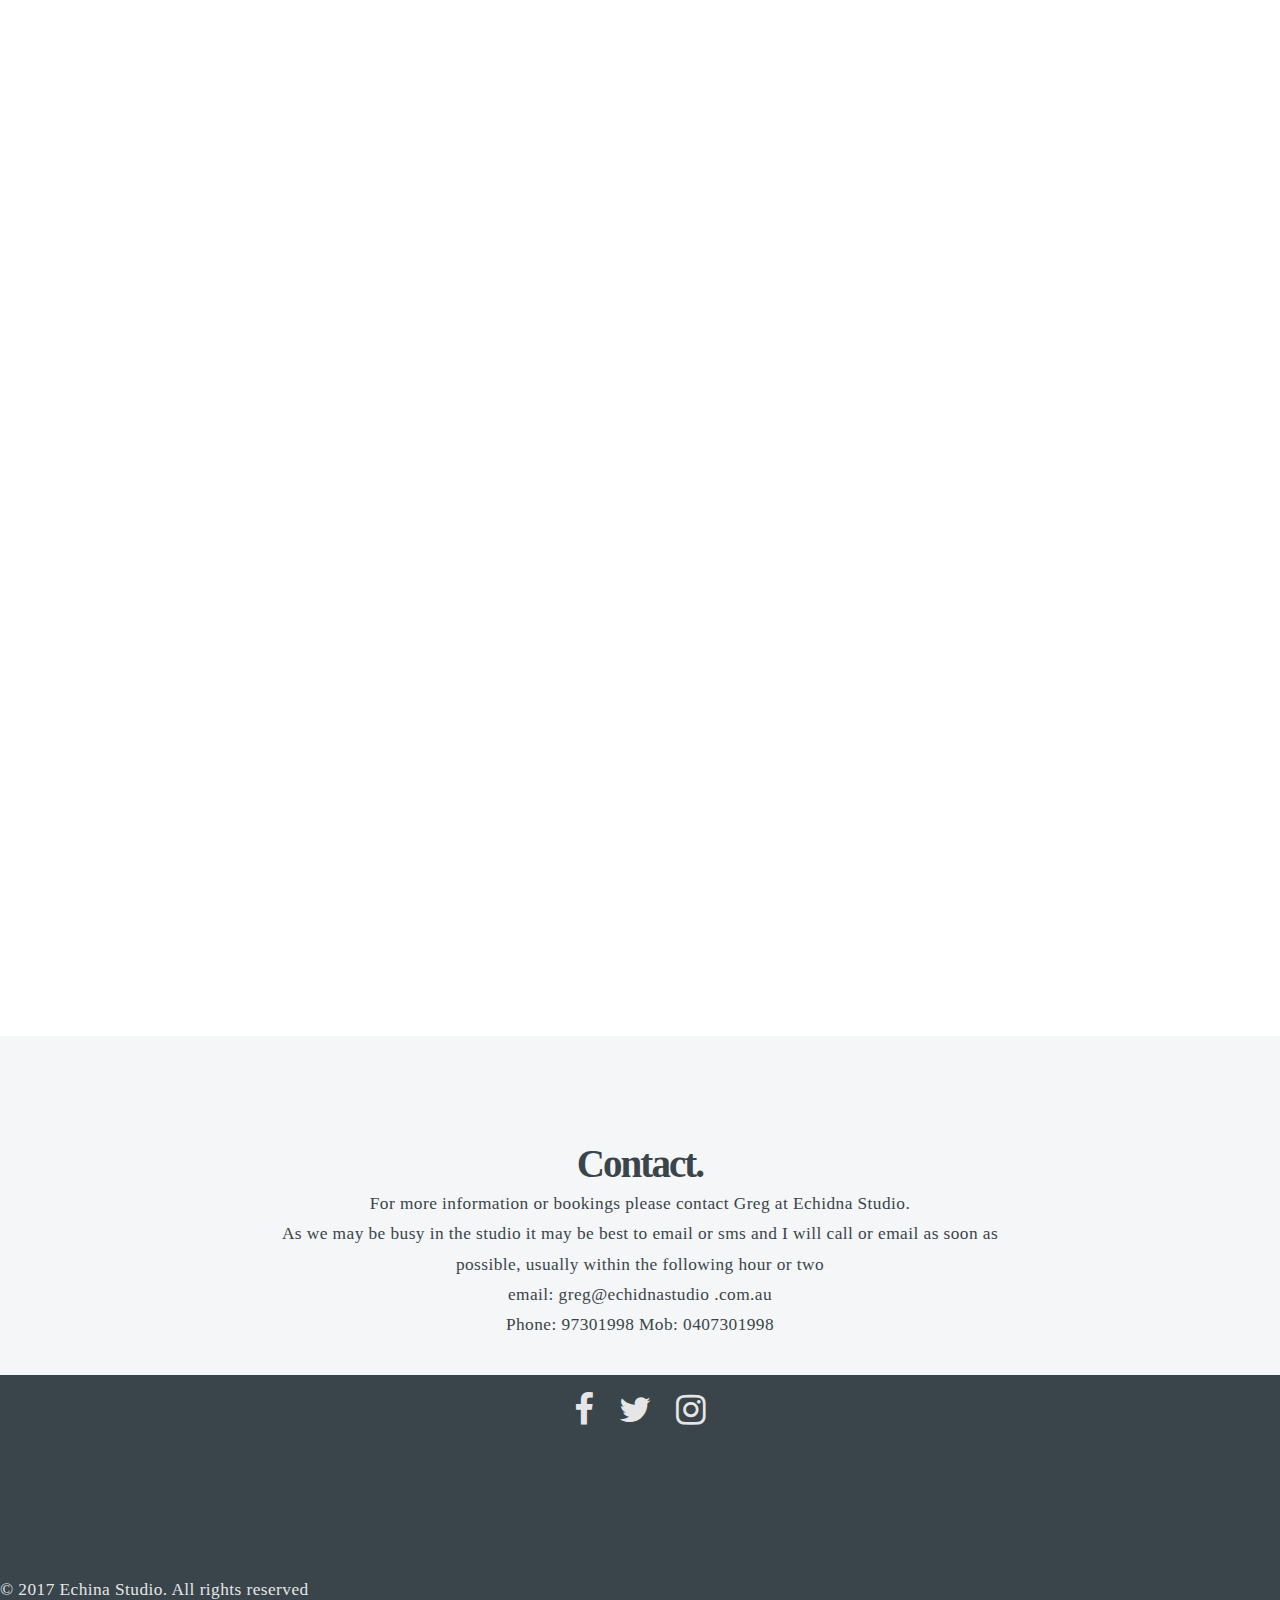
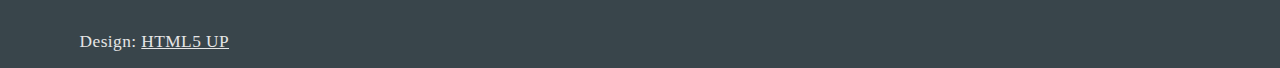
<file: gear.html>
<!DOCTYPE HTML>
<!--
	TXT by HTML5 UP
	html5up.net | @ajlkn
	Free for personal and commercial use under the CCA 3.0 license (html5up.net/license)
-->

<html>
	<head>
		<title>Echidna Studio - Melbourne Recording Studios</title>
		<meta charset="utf-8" />
		<meta name="viewport" content="width=device-width, initial-scale=1" />
		<!--[if lte IE 8]><script src="assets/js/ie/html5shiv.js"></script><![endif]-->
		<link rel="stylesheet" href="assets/css/main.css" />
		<!--[if lte IE 8]><link rel="stylesheet" href="assets/css/ie8.css" /><![endif]-->
	</head>
	<body>

			<!-- Nav -->
				<nav id="nav">
					<ul>
					<li class="current"><a href="index.html#intro">Intro</a></li>
					<li><a href="index.html#one">About</a></li>
						<li>
							<a href="#">Services</a>
							<ul>
								<li><a href="index.html#two">Music</a></li>
								<li><a href="index.html#three">Video</a></li>
						    <li><a href="index.html#five">Facilities 'n Equipment</a></li>
								<li><a href="index.html#intro">Prices</a></li>
								<!-- <li>
									<a href="#">Phasellus consequat</a>
									<ul>
										<li><a href="#">Lorem ipsum dolor</a></li>
										<li><a href="#">Phasellus consequat</a></li>
										<li><a href="#">Magna phasellus</a></li>
										<li><a href="#">Etiam dolore nisl</a></li>
									</ul>
								</li>
								<li><a href="#">Veroeros feugiat</a></li> -->
							</ul>
						</li>
						<li><a href="index.html#four">Artists</a></li>
						<li><a href="index.html#six">Availability</a></li>
						<li><a href="index.html#work">Gallery</a></li>
						<li><a href="sounds.html#sounds">Sounds</a></li>
						<li><a href="index.html#contact">Contact</a></li>
					</ul>
				</nav>


				<!-- Intro -->
							<section id="intro" class="main style1 dark fullscreen">
									<div class="content">
									<header>
										<br>
										<br>
										<h2>Echidna Studio</h2>
									</header>
									<br>
									<br>
									<p><b>A serene media creation space set amongst the trees in
										    Melbourne's picturesque Yarra Valley.</b></p>
									<footer>
										<a href="#one" class="button style2 down">More</a>
									</footer>
								</div>
							</section>

						<!-- One -->
							<section id="one" class="main style2 right dark fullscreen">
								<div class="content box style2">
									<header>
										<h2>About</h2>
										</header>
									<p>Located 45klm north east of Melbourne in an idyllic bush location,
										Echidna Studio is a purpose built spacious multi room facility with seperate accomadation.
										<br> Versatile and state of the art, Echidna Studio is the perfect place for your next project.</p>
								</div>
								<a href="#two" class="button style2 down anchored"></a>
							</section>

						<!-- Two -->
							<section id="two" class="main style2 left dark fullscreen">
								<div class="content box style2">
									<header>
										<h2>Music</h2>
									</header>
									<p>Head engineer and producer at Echidna, Greg Macmillan, works with Protools, Logic ProX, Samplitude, Cubase etc.<br>
										 For many musicians, working in the DAW of their preference can be an important part of keeping control of their project.
										 It also enables those that want to do their own editing and mixing, mix at another
										 studio or even just preview their recordings at home, to easily
										 transition from Echidna to another work environment, without the complication of complex exports
										 and loss of playlists/take composers, plugin chains etc. It also allows easy preparation of
										 pre-prodution projects with the posibility of part markers, tempos, plugin chains etc.
										 being in place in advance.<br>Greg has a comprehensive range of microphones and other
										 <a href='gear.html#five'><b>gear</b></a> and has the years of experience
									   to track your project in a way that will give the most to your sound.<br>For sound samples
										 please visit the sound page <a href='sounds.html#sounds'><b>Here</b></a></p>
								</div>
								<a href="#video" class="button style2 down anchored"></a>
							</section>

							<!-- Video -->
								<section id="video" class="main style2 left dark fullscreen">
									<div class="content box style2">
										<header>
											<h2>Video</h2>
										</header>
										<p>Echidna studio has a 4k capable video and stills camera and a range of lighting including
											 Dedolight halogen spots, softlights and high powered, high CRI>98 LED lighting, in both 3200k
											 and 5000k. Coupled with a range of modifiers and gels this can provide wide range of lighting
											 posibilities. A hand held 3 axis brushless gimbale can provide stunning panning and following
											 or the camera can be hand held for rapid action or used on a tripod.</p><br><ul>
 	                    <li>GEAR INCLUDES</li>
											<li>Panasonic GH4 12-35 lens</li>
											<li>G15+ 3 axis brushless gimbale</li>
											<li>4 x Dedolight DLH4</li>
											<li>6 x high powerded high CRI LED spots</li>
											<li>2 x high powerded high CRI LED panels</li>
											<li>various softboxes and modifiers</li>

									</div>
									<a href="#four" class="button style2 down anchored"></a>
								</section>

								<!-- Four -->
								<section id="four" class="main style2 left dark fullscreen">
									<div class="content box style2">
										<header>
											<h2>Artists</h2>
										</header>
										<br>
										<p class="multiColumnStyle"><p>

											<ul>
	<li>Kurt Gentle</li>
	<li>Seattle Fix</li>
	<li>Mike Jordan</li>
	<li>Private Lives</li>
	<li>Hugh Stuckley</li>
	<li>Soul Safari</li>
	<li>Jamie Barlow</li>
	<li>Glen Kniebis</li>
	<li>Chris Toro</li>
	<li>Joanne Cannon</li>
	<li>Donna Coleman</li>
	<li>Joel Dowling</li>
	<li>Nathan Liow</li>
	<li>Steven Grant</li>
	<li>Nigel Wearne</li>
	<li>Alex Hayes</li>
	<li>Sacred Earth</li>
	<li>The Pierce Brothers</li>
	<li>Jodie Moran</li>
	<li>Andrew Scott</li>
	<li>The Winter Suns</li>
	<li>Peter Baylor</li>
	<li>John Murry</li>
	<li>Up Up and Away</li>
	<li>Matt Stonehouse</li>
	<li>Pin Rada</li>
	<li>Kavisha Mazella</li>
	<li>Alistair Mclean</li>
	<li>Black Cat Bone</li>
	<li>Dale Brimblecombe</li>
	<li>Ben Thomas</li>
	<li>The Hidden Venture</li>
	<li>Howard Cairns</li>
	<li>Sam Linton-Smith</li>
	<li>Dan Fox</li>
	<li>Dan Marsh</li>
	<li>Arik Blum</li>
	<li>Deep Seat</li>
	<li>Jared Grant</li>
	<li>Tim Coghill</li>
	<li>LazerCatz 2000</li>
	<li>Ben McCoy</li>
	<li>Ricky Ozimo</li>
	<li>Ryan and Kimba</li>
	<li>Byron Hosking</li>
	<li>Officer Parrot</li>
	<li>Robbie Greig</li>
	<li>Mathew Arnold</li>
	<li>Daniel Ashcroft</li>
	<li>Andrew Bishop</li>
	<li>Dan Harvey</li>
	<li>The Tea Set</li>
	<li>The Quarter Street Orchestra</li>
	<li>Tristan Ludowyk</li>
	<li>Markus and Julian Meyer</li>
	<li>Steve Allingham</li>
	<li>Kooyeh</li>
	<li>Mark Stanley</li>
	<li>Mimi Zaetta</li>
	<li>Nathan Slatter</li>
	<li>Daniel Zisin</li>
	<li>Okkey Sumiyoshi</li>
	<li>Simon Russell</li>
	<li>Kate Vigo</li>
	<li>Chantelle Mitvalsky</li>
	<li>Justin Olsson</li>
	<li>and many many more</li>
</ul></p>
									</div>
									<a href="#five" class="button style2 down anchored"></a>
								</section>

								<!-- Five -->
								<section id="five" class="main style2 left dark fullscreen">
									<div class="content box style2">
										<header>
											<h2>Facilities and Equipment</h2>
										</header>
										<br>
												<p><p class="multiColumnStyle">

												<b><font size="5">Rooms<br>
												</font>
												</b>
												<ul>
									<li>All rooms Acoustically treated</li>
									<li>Main Room. 10 metre x 7 metres x 5 metres high minimum parallel surfaces.
											12 sends and two returns at one end 10 sends two returns at other (20 sends 4 returns total)</li>
									<li>Drum Room 6 meters x 5 meters 16 sends 2 returns</li>
									<li>Vocal Room (for isolation if needed as alternative to control room) 3 meters x 1.8 meters 4 sends 1 return</li>
									<li>Control Room 6 meters x 5 meters</li>
									<li>Kitchen 4 meters x 2.5 meters 4 sends 2 returns, Stove and food preparation facilities.</li>
									<li>Bathroom Includes shower and toilet</li>
									<li>All rooms are networked allowing direct video and mouse/keyboard control of the main
											computer from any location</li>
									</ul>
												<br>
												<p><p class="multiColumnStyle">

												<b><font size="5">Equipment<br>
												</font></b>

												<br>
												<ul>
												<li>2 x Focal twin 6 BE. </li>
												<li>Beyer Dt150 cans, Beyer DT 990, Extreme isolation headphones, various Sennheiser andAKG cans</li>
												</ul><br>

												<b><font size="5">Preamps<br>
												</font></b><br>

												</b>
														<ul>
												<li>1 x Focusrite ISA 828 8 channel transformer balanced, with digital out card and inserts on each chanel.</li>
												<li>1 x Forsell SMP-2 discrete fet stereo mic pre (excellent for ribbons and anything else)</li>
												<li>2 x AML ez1073-500 mic pre-amp, line amp, EQ/Filter module (Faithful Neve 1073 clone)</li>
												<li>6 x AML ez1073 1RU mic pre-amp, line amp, EQ/Filter module (Faithful Neve 1073 clone carnhill trannies etc)</li>
												<li>1 x Sebatron 4 channel valve mic pre</li>
												<li>2 x custom stereo class A valve mic pre</li>
												<li>4 x Classic API VP-312 (API 312 type for 500 series) Includes Jensen input trannies as use in the original 3124 and 512c</li>
												<li>2 x Classic API VP-26 (with replica output trannies from old API desk)</li>
												<li>1 x A-Designs REDDI tube DI box.</li>
												<li>1 x Telefunken V74 line amp good as a mic pre on loud sources</li>
												<li>1 x Telefunken V72a mic amp</li>
														</ul>
												<br>

												<b><font size="5">Channel strips and compressors<br>
												</font></b><br>
												</b>
														<ul>
											<li>2 x UA 2-1176 stereo fet compressor limiters</li>
											<li>2 x Purple audio 500 series fet compressors</li>
											<li>1 x Dual LA-2A (Faithful Silent Arts recreation of 2 x 1968 style mono LA-2A with matched Kennetex opto's for mastering or tracking)</li>
											<li>1 x Avalon 737 valve compressor channel strip</li>
											<li>1 x UA LA-610 valve mic pre compressor</li>
											<li>1 x Tube tech SMC 2B Multiband Valve Opto Compressor</li>
														</ul>

												<br>
												<b><font size="5">EQ's<br>
												</font></b>
												<br>

												<ul>
												<li>2 x Pultec EQP-1A , faithful point to point recreation with original Triad and Peerless in and out transformers and tube rectifier. *please see notes at bottom</li>
												<li>Various other EQ's eg 1073 have EQ and Avalon and UALA 610pre</li>

												<br>
												<b><font size="5">Interfaces<br>
												</font></b>
												<br>
														<ul>
												<li>1 x Antelope Orion 32 channel AD/DA + 16 channel digital (total 48 in and 48 out)</li>
												<li>1 x RME MADI FX PCIE card (total 192 in 192 out (40 analogue in 32 analogue out through orion via MADI port)</li>
												<li>1 x 8 channel digital card in ISA 828 Control Surfaces</li>
												<li>1 x Euphonix MC control</li>

														</ul>

														<br>
														<b><font size="5">Software<br>
														</font></b>
														<br>

																<ul>
														 Operating System either by request
														<li>MAC OSX 10.8 or Win 10 64 bit</li>
														DAW
														<li>Samplitude 12 ProX suite</li>
														<li>Cubase 6 32 or 64 bit</li>
														<li>Protools 12 (10 is also available)</li>
														<li>Cakewalk Sonar X1 Producer</li>
														<li>Reaper</li>
														Plugins
														<li>Steven Slate Plugs</li>
														<li>Soundtoys</li>
														<li>Eventide Ultra Verb</li>
														<li>Melodyne</li>
														and more...........
																</ul>

																<br>
																<b><font size="5">Microphones<br>
																</font></b>
																<br>

																<ul>
																<li>1 x Microtech Geffell Um70</li>
															<li>2 x IOAudio MK47 handbuilt Neumann U47 clones, beezneez M7 capsule</li>
														<li>2 x OPR Boutique modded ribbon mics (lundahl transformers 1.8 micron ribbons)</li>
													<li>2 x OPR The Grill Umod Royer style ribbon (samar transformer and 1.8um ribbon)</li>
												<li>1 x OPR The Rocket U-mod long path Ribbon (Samar Transformer and 1.8um Ribbon</li>
											<li>1 x Rode K2</li>
										<li>1 x Neumann M147 valve mic</li>
									<li>2 x Neumann U89</li>
									<li>2 x Schoeps CMC6 MK2 (omni)</li>
									<li>2 x Schoeps CMC6 MK4 (cardiod)</li>
									<li>1 x Schoeps CMC 6 MK5 (switchable cardiod and omni)</li>
									<li>1 x Schoeps CMC5 MK41 (hypercardiod)</li>
									<li>1 x Milab DC96B</li>
									<li>1 x Milab DC63</li>
									<li>2 x Milab VM44 (with omni and cardiod capsules)</li>
									<li>1 x Milab BDM-01 (kickdrum mic)</li>
									<li>3 x Sennheiser M421</li>
									<li>1 x Sennheiser M441</li>
									<li>1 x Sennheiser M431</li>
									<li>3 x AKG 451</li>
									<li>1 x AKG 452</li>
									<li>2 x AKG C3000 ealier model</li>
									<li>1 x AKG D112 kickdrum</li>
									<li>1 x AKG D3000 Kickdrum</li>
									<li>1 x AKG SE-300 ck911 x Custom Sub Kick</li>
									<li>1 x AKG shotgun</li>
									<li>2 x Oktava MC112</li>
									<li>1 x Cascade large diaphragm condenser</li>
									<li>1 x Shure SM58</li>
									<li>3 x Shure SM 57</li>
											Plus more mics.....................
											</ul>

											<br>
											<b><font size="5">Instruments<br>
											</font></b>
											<br>

													<ul>
											<li>Yamaha C7 Grand Piano well tuned and maintained</li>
											<li>Rhodes 73 MK11 Stage Piano, electric piano very good condition and well maintained</li>
											<li>Hammond L-100 organ</li>
											<li>Leslie 251 Speaker - the leslie is exactly the same as a 147 but</li>
											<li>with an extra channel and set of speakers a the sides for reverb. Same tube sound</li>
											<li>Yamaha Maple Custom Drum Kit with Sleishman 4.5" wood</li>
											<li>Ludwig Black Beauty</li>
											<li>6.5 metal snare</li>
											<li>1 set Latin Percussion Tito Puente Pure Brass Timbales</li>
											<li>Various other percussion instruments</li>
											<li>Gibson 1968 ES345</li>
											<li>1980's G 'n' L Strat</li>
											<li>1972 Takamine Jumbo Steel string guitar</li>
											<li>Godin solid body electric guitar</li>
											<li>Godin Jazz Spruce guitar</li>
											<li>Godin Grand concert nylon guitar</li>
											<li>Manuel Adalid Esteve classical guitar, great guitar great intonation</li>
											<li>Ibanez AS207, 7 string Jazz guitar</li>
											<li>Ibanez GB10</li>
											<li>Hand made 7 string Classical lattice braced carbon fiber reinforced guitar</li>
													</ul>

													<br>
													<b><font size="5">Amps<br>
													</font></b>
													<br>

															<ul>
													<li>Leslie 251 Speaker - the leslie is exactly the same as a 147 but with an extra channel and set of speakers a the sides for reverb. Same tube sound</li>
													<li>Mesa Boogie mk11 simulclass</li>
													<li>Quilter Micropro 200 8"</li>
													<li>Peavey Classic 30</li>
													<li>Fender 75 12" all valve point to point (from the early 80's)</li>
													<li>Ashdown Acoustic radiator 1</li>
													<li>Henricksen Jazzamp 110</li>
													<li>Various other speaker cabinets</li>
															</ul></p>
									</div>
									<a href="#six" class="button style2 down anchored"></a>
								</section>

									<!-- Six -->
									<section id="six" class="main style2 dark fullscreen">
										<div class="content">
											<header>
												<h2>Schedule and Availability</h2>
											</header>
											<b><font size="5">for schedule and availability informaion
												please check the google calendar <a href="https://calendar.google.com/calendar/embed?src=pe70d5hb2nskcirnv5pfr4l44s%40group.calendar.google.com&ctz=Australia/Sydney" target="blank"><b>Here</b></a><br>
											</font>
											</b>
										<!--	<iframe src="https://calendar.google.com/calendar/embed?src=pe70d5hb2nskcirnv5pfr4l44s%40group.calendar.google.com&ctz=Australia/Sydney" style="border: 0" width="800" height="600" frameborder="0" scrolling="no"></iframe>-->
											<footer>
												<a href="#work" class="button style2 down"></a>
											</footer>
										</div>
									</section>

						<!-- Work -->
							<section id="work" class="main style3 primary">
								<div class="content">
									<header>
										<h2>Gallery</h2>
										<p>Some shots in the studio.</p>
									</header>

									<!-- Gallery  -->
										<div class="gallery">
											<article class="from-left">
												<a href="images/fulls/01.jpg" class="image fit"><img src="images/thumbs/01.jpg" title="Main Room" alt="" /></a>
											</article>
											<article class="from-right">
												<a href="images/fulls/02.jpg" class="image fit"><img src="images/thumbs/02.jpg" title="Main Room 2" alt="" /></a>
											</article>
											<article class="from-left">
												<a href="images/fulls/03.jpg" class="image fit"><img src="images/thumbs/03.jpg" title="Control Room" alt="" /></a>R
											</article>
											<article class="from-right">
												<a href="images/fulls/04.jpg" class="image fit"><img src="images/thumbs/04.jpg" title="Carry on" alt="" /></a>
											</article>
											<article class="from-left">
												<a href="images/fulls/05.jpg" class="image fit"><img src="images/thumbs/05.jpg" title="The sparkling shell" alt="" /></a>
											</article>
											<article class="from-right">
												<a href="images/fulls/06.jpg" class="image fit"><img src="images/thumbs/06.jpg" title="Bent IX" alt="" /></a>
											</article>
										</div>

								</div>
							</section>

						<!-- Contact -->
							<section id="contact" class="main style3 secondary">
								<div class="content">
									<header>
										<h2>Contact.</h2>
										<p>For more information or bookings please contact Greg at Echidna Studio.</br> As we may be busy in the studio it may be best to email
											or sms and I will call or email as soon as possible, usually within the following hour or two</br> email: greg@echidnastudio .com.au </br>
											Phone: 97301998 Mob: 0407301998 </p>
							</header>
									<!--		<div class="box">
										<form method="post" action="#">
											<div class="field half first"><input type="text" name="name" placeholder="Name" /></div>
											<div class="field half"><input type="email" name="email" placeholder="Email" /></div>
											<div class="field"><textarea name="message" placeholder="Message" rows="6"></textarea></div>
											<ul class="actions">
												<li><input type="submit" value="Send Message" /></li>
											</ul>
										</form>
									</div>
								*-->
							</div>
							</section>


						<!-- Footer -->
							<footer id="footer" class="container">
								<div class="row 200%">
									<div class="12u">

										<!-- Contact -->
											<section>
												<h2 class="major"></h2>
													<a class="icon fa-facebook" href="https://www.facebook.com/echidnastudio/"target="blank" style="margin-right:20px"></a>
													<a class="icon fa-twitter" href="#"></a>
													<a class="icon fa-instagram" href="#"style="margin-left:20px"></a>
											</section>
										</div>

								<!-- Copyright -->
									<div id="copyright">
							      <a>&copy; 2017 Echina Studio. All rights reserved</a><br>
										<a>Design: <a href="http://html5up.net">HTML5 UP</a>
									</div>

							</footer>


		<!-- Scripts -->
			<script src="assets/js/jquery.min.js"></script>
			<script src="assets/js/jquery.dropotron.min.js"></script>
			<script src="assets/js/skel.min.js"></script>
			<script src="assets/js/skel-viewport.min.js"></script>
			<script src="assets/js/util.js"></script>
			<script src="assets/js/jquery.poptrox.min.js"></script>
			<script src="assets/js/jquery.scrolly.min.js"></script>
			<script src="assets/js/jquery.scrollex.min.js"></script>
			<!--[if lte IE 8]><script src="assets/js/ie/respond.min.js"></script><![endif]-->
			<script src="assets/js/main.js"></script>

	</body>
</html>
</file>
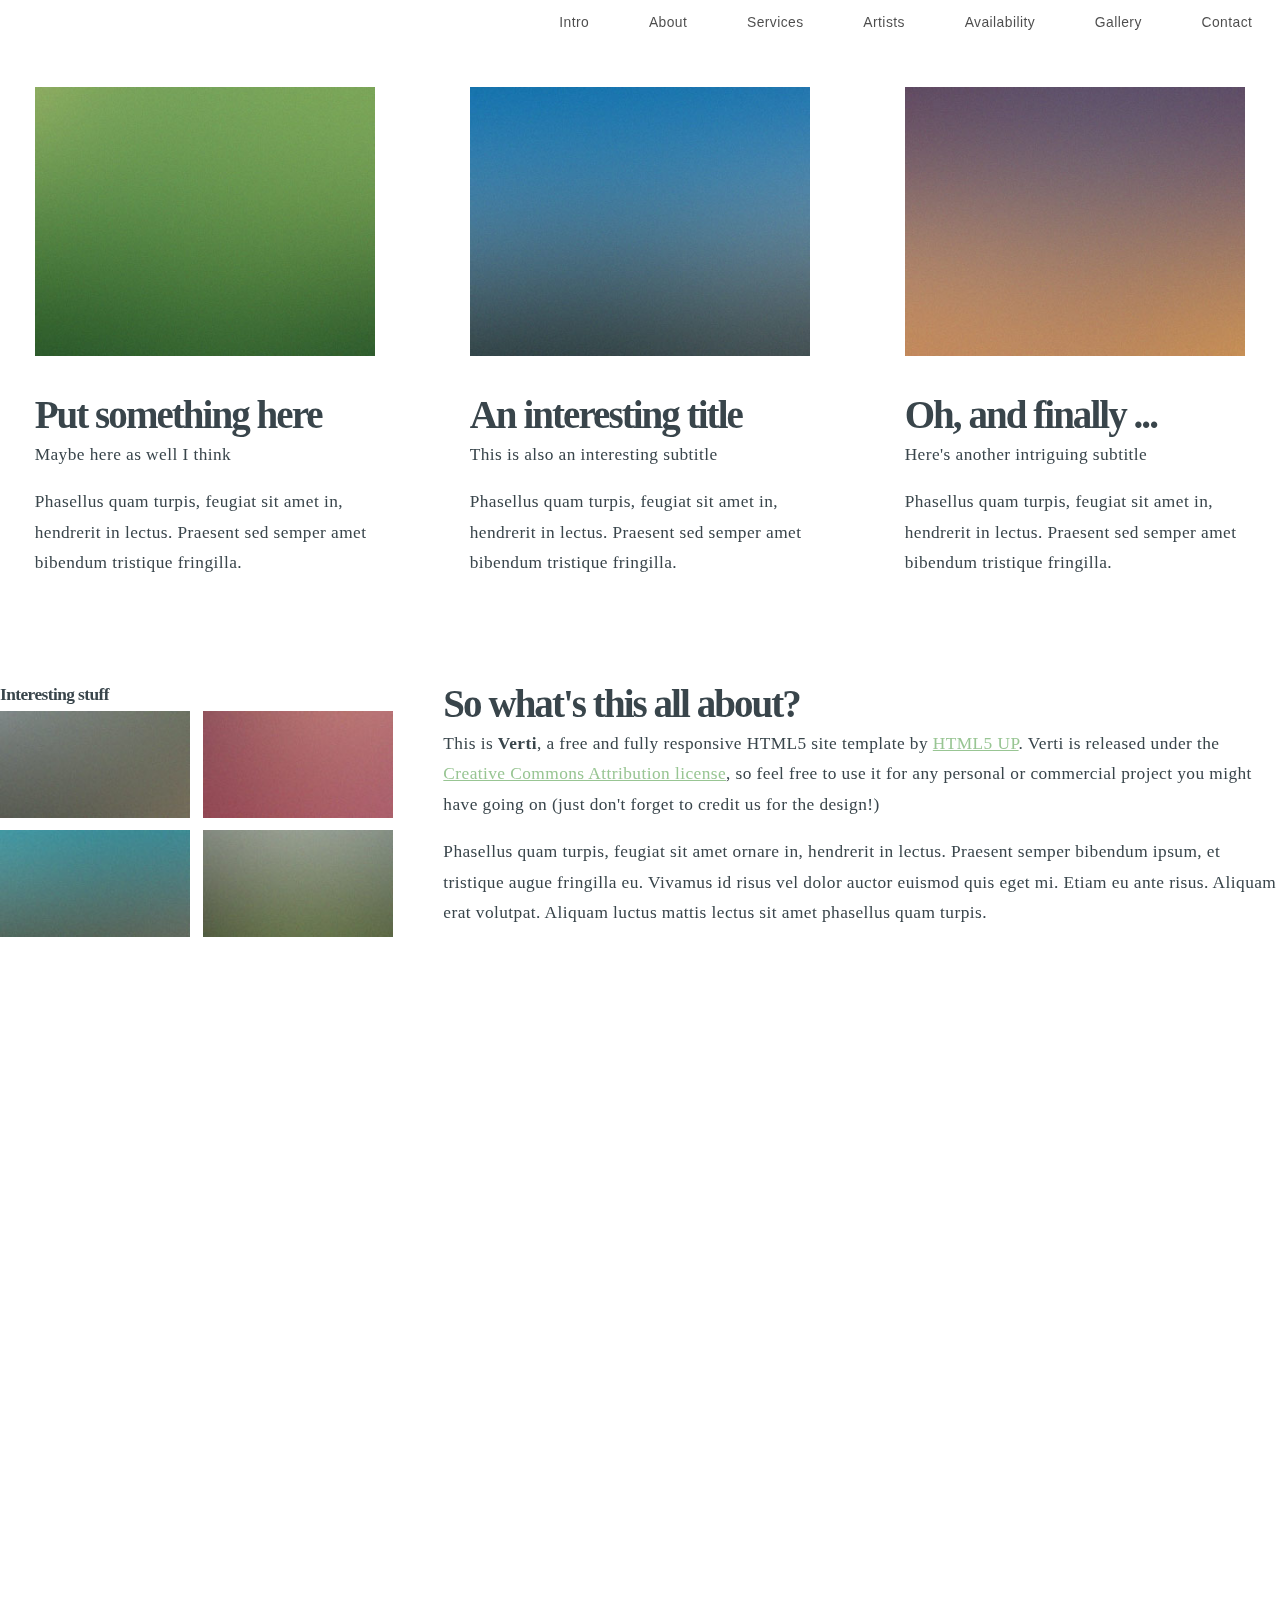
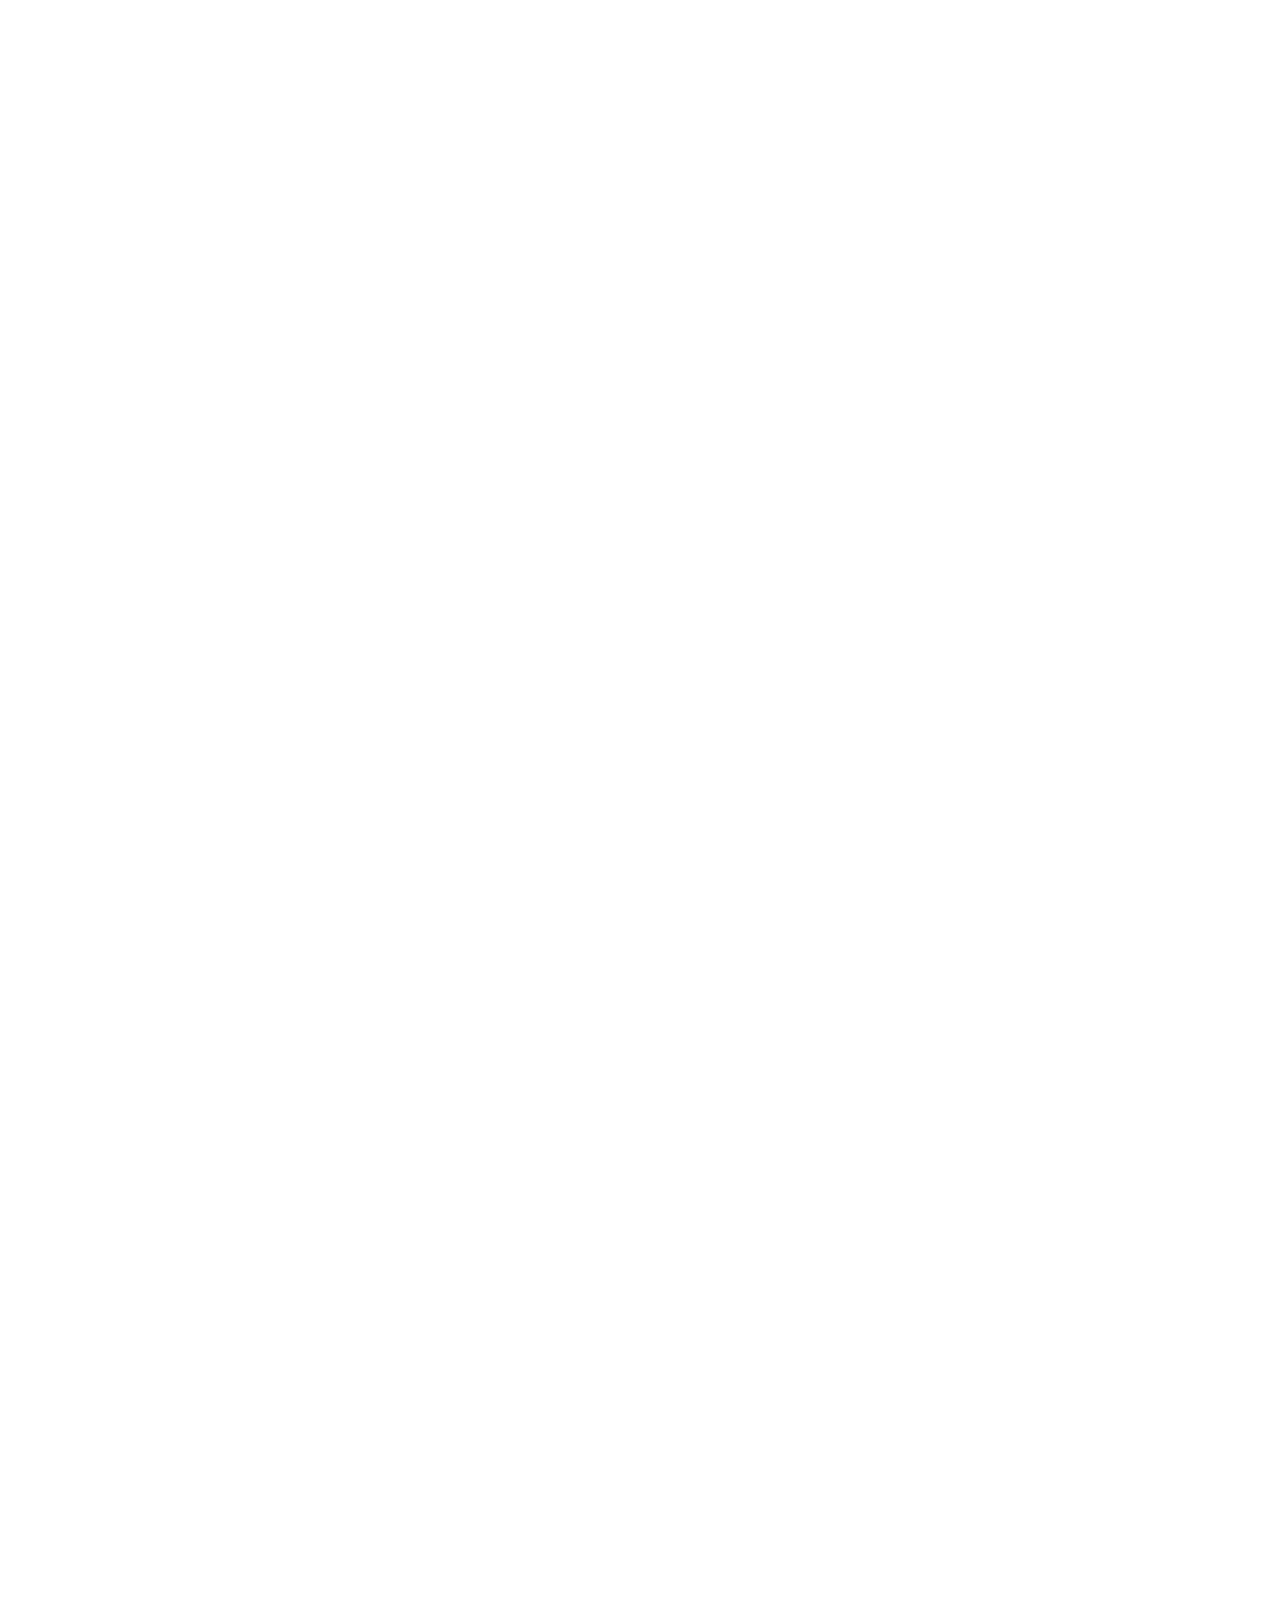
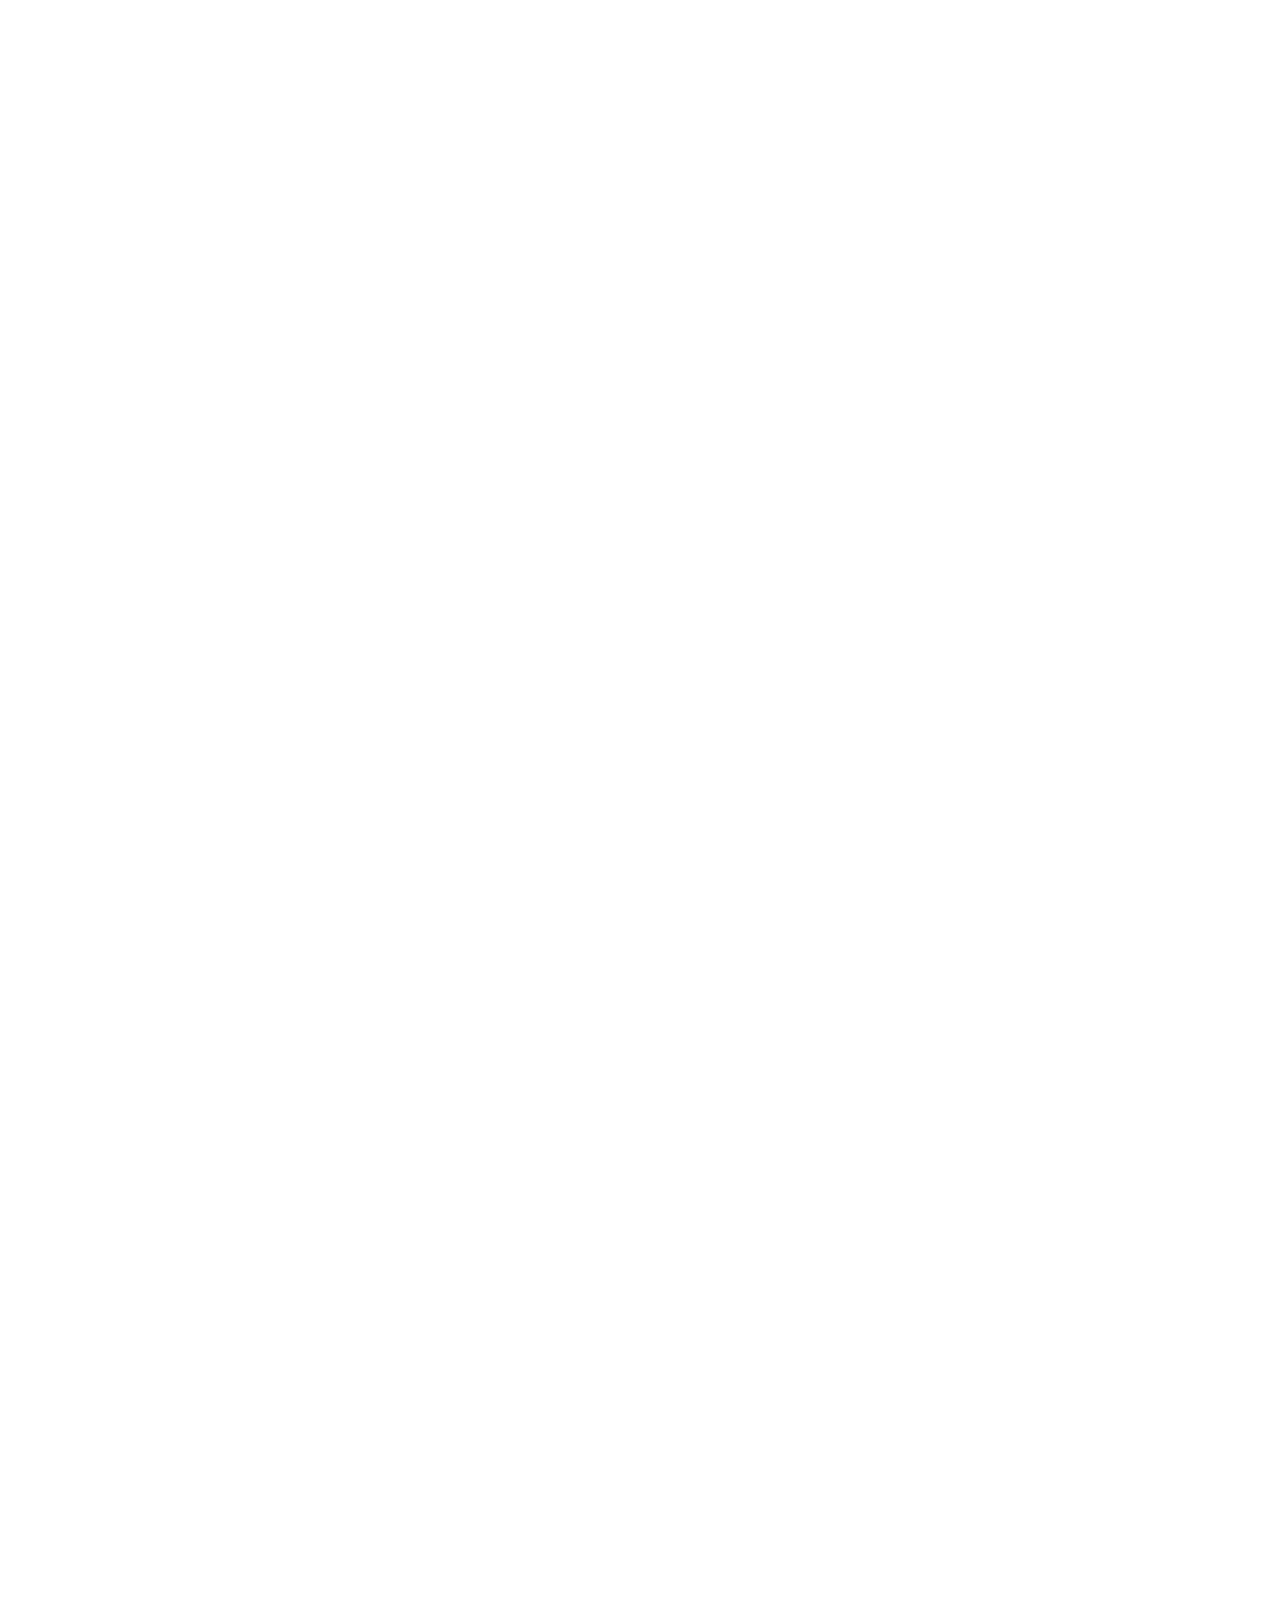
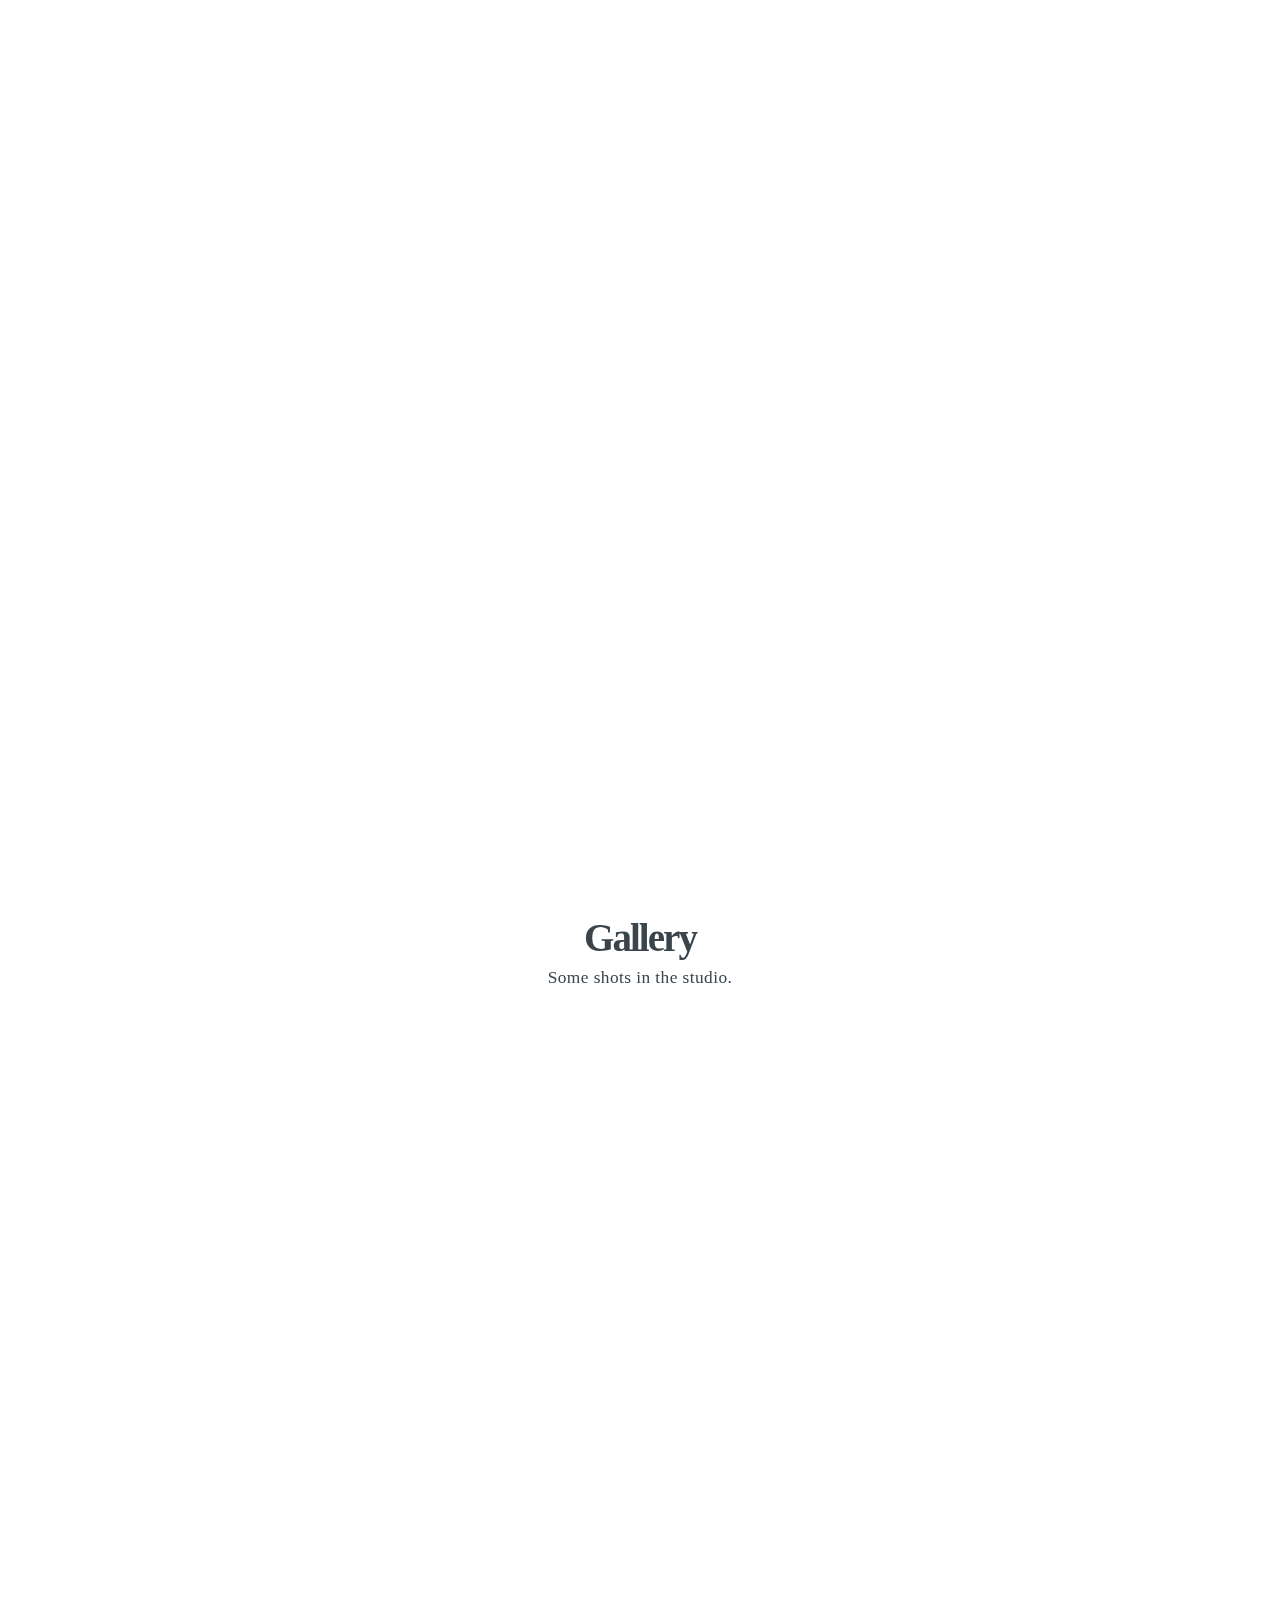
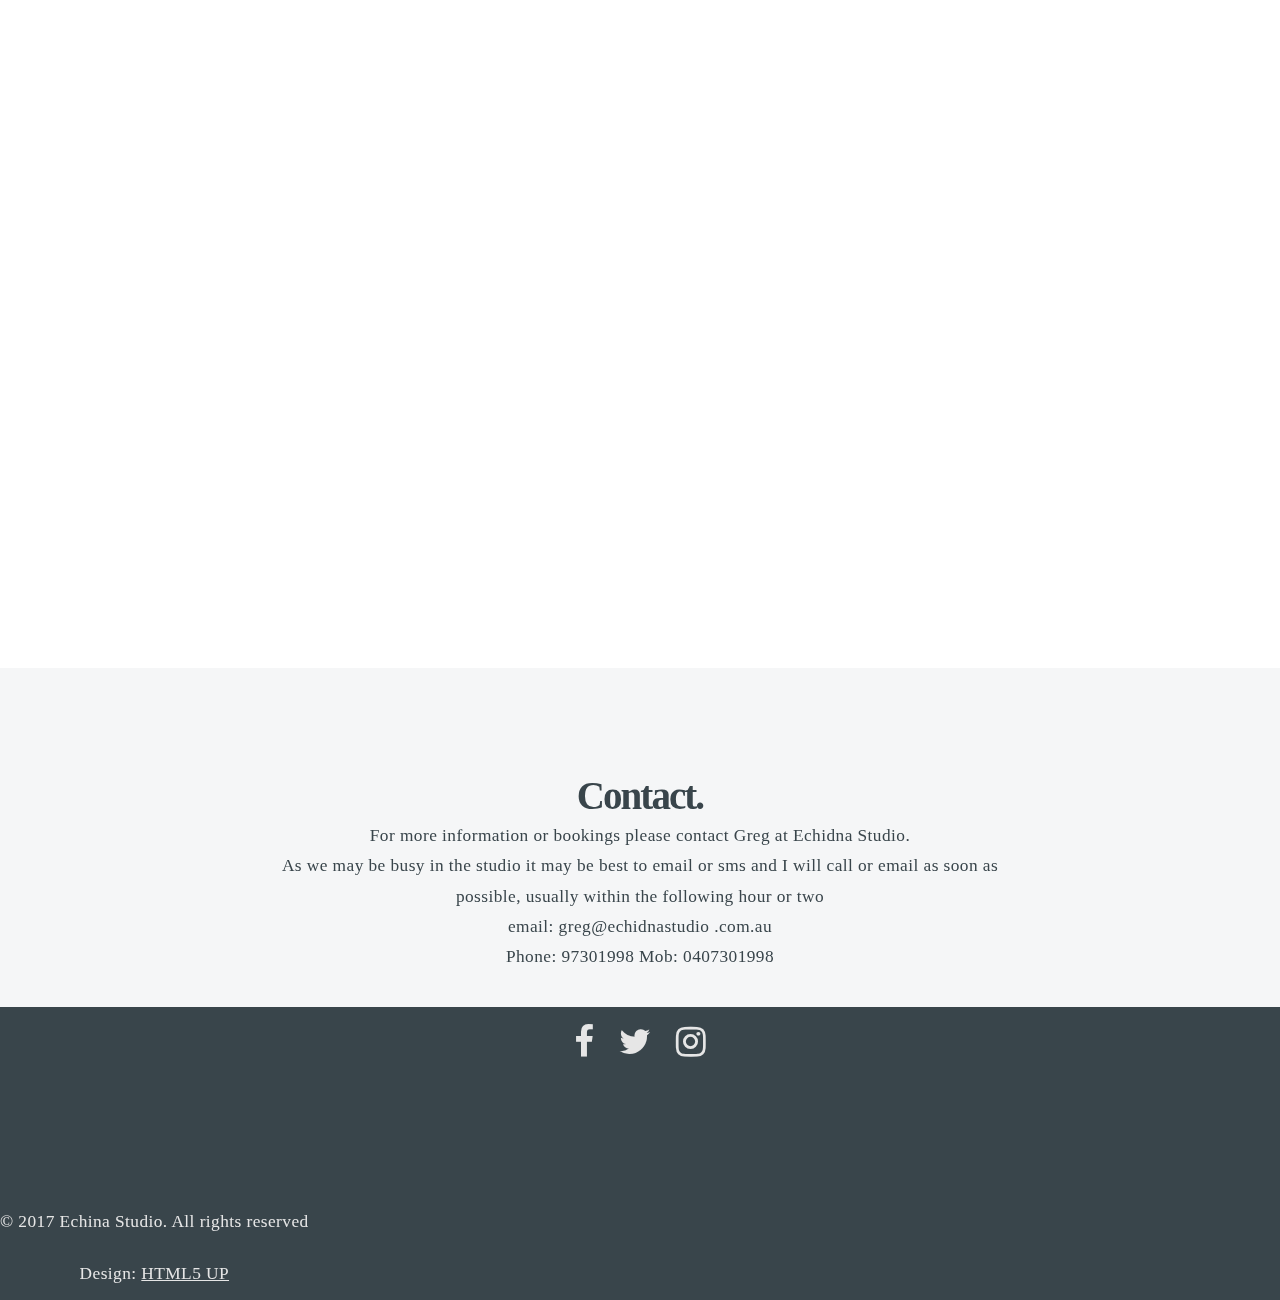
<file: index4.html>
<!DOCTYPE HTML>
<!--
	TXT by HTML5 UP
	html5up.net | @ajlkn
	Free for personal and commercial use under the CCA 3.0 license (html5up.net/license)
-->

<html>
	<head>
		<title>Echidna Studio - Melbourne Recording Studios</title>
		<meta charset="utf-8" />
		<meta name="viewport" content="width=device-width, initial-scale=1" />
		<!--[if lte IE 8]><script src="assets/js/ie/html5shiv.js"></script><![endif]-->
		<link rel="stylesheet" href="assets/css/main.css" />
		<!--[if lte IE 8]><link rel="stylesheet" href="assets/css/ie8.css" /><![endif]-->
	 </head>
	<body>


			<!-- Nav -->
				<nav id="nav">
					<ul>
					<li class="current"><a href="index.html#intro">Intro</a></li>
					<li><a href="#one">About</a></li>
						<li>
							<a href="#">Services</a>
							<ul>
								<li><a href="#two">Music</a></li>
								<li><a href="#three">Video</a></li>
								<li><a href="#five">Facilities 'n Equipment</a></li>
								<li><a href="#three">Prices</a></li>
								<!-- <li>
									<a href="#">Phasellus consequat</a>
									<ul>
										<li><a href="#">Lorem ipsum dolor</a></li>
										<li><a href="#">Phasellus consequat</a></li>
										<li><a href="#">Magna phasellus</a></li>
										<li><a href="#">Etiam dolore nisl</a></li>
									</ul>
								</li>
								<li><a href="#">Veroeros feugiat</a></li> -->
							</ul>
						</li>
						<li><a href="#four">Artists</a></li>
						<li><a href="#six">Availability</a></li>
						<li><a href="#work">Gallery</a></li>
						<li><a href="#contact">Contact</a></li>
					</ul>
				</nav>

											<!-- Features -->
												<div id="features-wrapper">
													<div class="container">
														<div class="row">
															<div class="4u 12u(medium)">

																<!-- Box -->
																	<section class="box feature">
																		<a href="#" class="image featured"><img src="images/pic01.jpg" alt="" /></a>
																		<div class="inner">
																			<header>
																				<h2>Put something here</h2>
																				<p>Maybe here as well I think</p>
																			</header>
																			<p>Phasellus quam turpis, feugiat sit amet in, hendrerit in lectus. Praesent sed semper amet bibendum tristique fringilla.</p>
																		</div>
																	</section>

															</div>
															<div class="4u 12u(medium)">

																<!-- Box -->
																	<section class="box feature">
																		<a href="#" class="image featured"><img src="images/pic02.jpg" alt="" /></a>
																		<div class="inner">
																			<header>
																				<h2>An interesting title</h2>
																				<p>This is also an interesting subtitle</p>
																			</header>
																			<p>Phasellus quam turpis, feugiat sit amet in, hendrerit in lectus. Praesent sed semper amet bibendum tristique fringilla.</p>
																		</div>
																	</section>
															</div>
															<div class="4u 12u(medium)">

																<!-- Box -->
																	<section class="box feature">
																		<a href="#" class="image featured"><img src="images/pic03.jpg" alt="" /></a>
																		<div class="inner">
																			<header>
																				<h2>Oh, and finally ...</h2>
																				<p>Here's another intriguing subtitle</p>
																			</header>
																			<p>Phasellus quam turpis, feugiat sit amet in, hendrerit in lectus. Praesent sed semper amet bibendum tristique fringilla.</p>
																		</div>
																	</section>
															</div>
														</div>
													</div>
												</div>

											<!-- Main -->
												<div id="main-wrapper">
													<div class="container">
														<div class="row 200%">
															<div class="4u 12u(medium)">

																<!-- Sidebar -->
																	<div id="sidebar">
																		<section class="widget thumbnails">
																			<h3>Interesting stuff</h3>
																			<div class="grid">
																				<div class="row 50%">
																					<div class="6u"><a href="#" class="image fit"><img src="images/pic04.jpg" alt="" /></a></div>
																					<div class="6u"><a href="#" class="image fit"><img src="images/pic05.jpg" alt="" /></a></div>
																					<div class="6u"><a href="#" class="image fit"><img src="images/pic06.jpg" alt="" /></a></div>
																					<div class="6u"><a href="#" class="image fit"><img src="images/pic07.jpg" alt="" /></a></div>
																				</div>
																			</div>
																		</section>
																	</div>

															</div>
															<div class="8u 12u(medium) important(medium)">

																<!-- Content -->
																	<div id="content">
																		<section class="last">
																			<h2>So what's this all about?</h2>
																			<p>This is <strong>Verti</strong>, a free and fully responsive HTML5 site template by <a href="http://html5up.net">HTML5 UP</a>.
																			Verti is released under the <a href="http://html5up.net/license">Creative Commons Attribution license</a>, so feel free to use it for any personal or commercial project you might have going on (just don't forget to credit us for the design!)</p>
																			<p>Phasellus quam turpis, feugiat sit amet ornare in, hendrerit in lectus. Praesent semper bibendum ipsum, et tristique augue fringilla eu. Vivamus id risus vel dolor auctor euismod quis eget mi. Etiam eu ante risus. Aliquam erat volutpat. Aliquam luctus mattis lectus sit amet phasellus quam turpis.</p>
																		</section>
																	</div>
															</div>
														</div>
													</div>
												</div>



						<!-- Two -->
							<section id="two" class="main style2 left dark fullscreen">
								<div class="content box style2">
									<header>
										<h2>Music</h2>
									</header>
									<p>Echidna studio provides complete music production from planning your project to completion. We can help you with any part or all
										of your production while allowing you to keep full control. With many years of experience in all aspects of music production, arranging composition, ,
										tracking, mixing and mastering etc. we can help you get the most from your music.
										More info and sound samples are <a href='gear.html#two'><b>here.</b></a></p>
								</div>
								<a href="#three" class="button style2 down anchored"></a>
							</section>

							<!-- Three -->
								<section id="three" class="main style2 left dark fullscreen">
									<div class="content box style2">
										<header>
											<h2>Video</h2>
										</header>
										<p>Echidna studio provides complete video production from planing your project to completion.
											Video production is primarily geared towards "live in the studio" or "recording in the studio footage"
											which can be used alone or as part of a larger production.
											More info and video samples are <a href='gear.html#three'><b>here</b></a>.</p>
									</div>
									<a href="#four" class="button style2 down anchored"></a>
								</section>

								<!-- Four -->
								<section id="four" class="main style2 left dark fullscreen">
									<div class="content box style2">
										<header>
											<h2>Artists</h2>
										</header>
										<p>Many local, interstate and international artist have worked at Echidna studio including Tash Sultana, Matt Corby, Husky, Alpine,
											Thando, Kavisha Mazella, Tommy Castles, The Valley’s End. Click here for <a href="gear.html#four"><b>more</b></a></p>
									</div>
									<a href="#five" class="button style2 down anchored"></a>
								</section>

								<!-- Five -->
								<section id="five" class="main style2 left dark fullscreen">
									<div class="content box style2">
										<header>
											<h2>Facilities and Equipment</h2>
										</header>
										<p>Echidna studio's six rooms provide a variety of acoustic spaces and include kitchen
											and bathroom facilities. The control room is fitted out with state of the art equipment and classic outboard gear.
											A range of quality instruments are available at the studio including a grand piano, drum kit, guitars, amps etc.
											A detailed list is <a href='gear.html#five'><b>here</b></a>. </p>
									</div>
									<a href="#six" class="button style2 down anchored"></a>
								</section>

									<!-- Six -->
									<section id="six" class="main style2 dark fullscreen">
										<div class="content">
											<header>
												<h2>Schedule and Availability</h2>
											</header>
											<b><font size="5">for schedule and availability informaion
												please check the google calendar <a href="https://calendar.google.com/calendar/embed?src=pe70d5hb2nskcirnv5pfr4l44s%40group.calendar.google.com&ctz=Australia/Sydney" target="blank"><b>Here</b></a><br>
											</font>
											</b>
										<!--	<iframe src="https://calendar.google.com/calendar/embed?src=pe70d5hb2nskcirnv5pfr4l44s%40group.calendar.google.com&ctz=Australia/Sydney" style="border: 0" width="800" height="600" frameborder="0" scrolling="no"></iframe>-->
											<footer>
												<a href="#work" class="button style2 down"></a>
											</footer>
										</div>
									</section>

						<!-- Work -->
							<section id="work" class="main style3 primary">
								<div class="content">
									<header>
										<h2>Gallery</h2>
										<p>Some shots in the studio.</p>
									</header>

									<!-- Gallery  -->
										<div class="gallery">
											<article class="from-left">
												<a href="images/fulls/01.jpg" class="image fit"><img src="images/thumbs/01.jpg" title="Main Room" alt="" /></a>
											</article>
											<article class="from-right">
												<a href="images/fulls/02.jpg" class="image fit"><img src="images/thumbs/02.jpg" title="Main Room 2" alt="" /></a>
											</article>
											<article class="from-left">
												<a href="images/fulls/03.jpg" class="image fit"><img src="images/thumbs/03.jpg" title="Control Room" alt="" /></a>R
											</article>
											<article class="from-right">
												<a href="images/fulls/04.jpg" class="image fit"><img src="images/thumbs/04.jpg" title="Carry on" alt="" /></a>
											</article>
											<article class="from-left">
												<a href="images/fulls/05.jpg" class="image fit"><img src="images/thumbs/05.jpg" title="The sparkling shell" alt="" /></a>
											</article>
											<article class="from-right">
												<a href="images/fulls/06.jpg" class="image fit"><img src="images/thumbs/06.jpg" title="Bent IX" alt="" /></a>
											</article>
										</div>

								</div>
							</section>

						<!-- Contact -->
							<section id="contact" class="main style3 secondary">
								<div class="content">
									<header>
										<h2>Contact.</h2>
										<p>For more information or bookings please contact Greg at Echidna Studio.</br> As we may be busy in the studio it may be best to email
											or sms and I will call or email as soon as possible, usually within the following hour or two</br> email: greg@echidnastudio .com.au </br>
											Phone: 97301998 Mob: 0407301998 </p>
							</header>
									<!--		<div class="box">
										<form method="post" action="#">
											<div class="field half first"><input type="text" name="name" placeholder="Name" /></div>
											<div class="field half"><input type="email" name="email" placeholder="Email" /></div>
											<div class="field"><textarea name="message" placeholder="Message" rows="6"></textarea></div>
											<ul class="actions">
												<li><input type="submit" value="Send Message" /></li>
											</ul>
										</form>
									</div>
								*-->
							</div>
							</section>


						<!-- Footer -->
							<footer id="footer" class="container">
								<div class="row 200%">
									<div class="12u">

										<!-- Contact -->
											<section>
												<h2 class="major"></h2>
													<a class="icon fa-facebook" href="https://www.facebook.com/echidnastudio/"target="blank" style="margin-right:20px"></a>
													<a class="icon fa-twitter" href="#"></a>
													<a class="icon fa-instagram" href="#"style="margin-left:20px"></a>
											</section>
										</div>

								<!-- Copyright -->
									<div id="copyright">
							      <a>&copy; 2017 Echina Studio. All rights reserved</a><br>
										<a>Design: <a href="http://html5up.net">HTML5 UP</a>
									</div>

							</footer>


		<!-- Scripts -->
			<script src="assets/js/jquery.min.js"></script>
			<script src="assets/js/jquery.dropotron.min.js"></script>
			<script src="assets/js/skel.min.js"></script>
			<script src="assets/js/skel-viewport.min.js"></script>
			<script src="assets/js/util.js"></script>
			<script src="assets/js/jquery.poptrox.min.js"></script>
			<script src="assets/js/jquery.scrolly.min.js"></script>
			<script src="assets/js/jquery.scrollex.min.js"></script>
			<!--[if lte IE 8]><script src="assets/js/ie/respond.min.js"></script><![endif]-->
			<script src="assets/js/main.js"></script>

	</body>
</html>
</file>
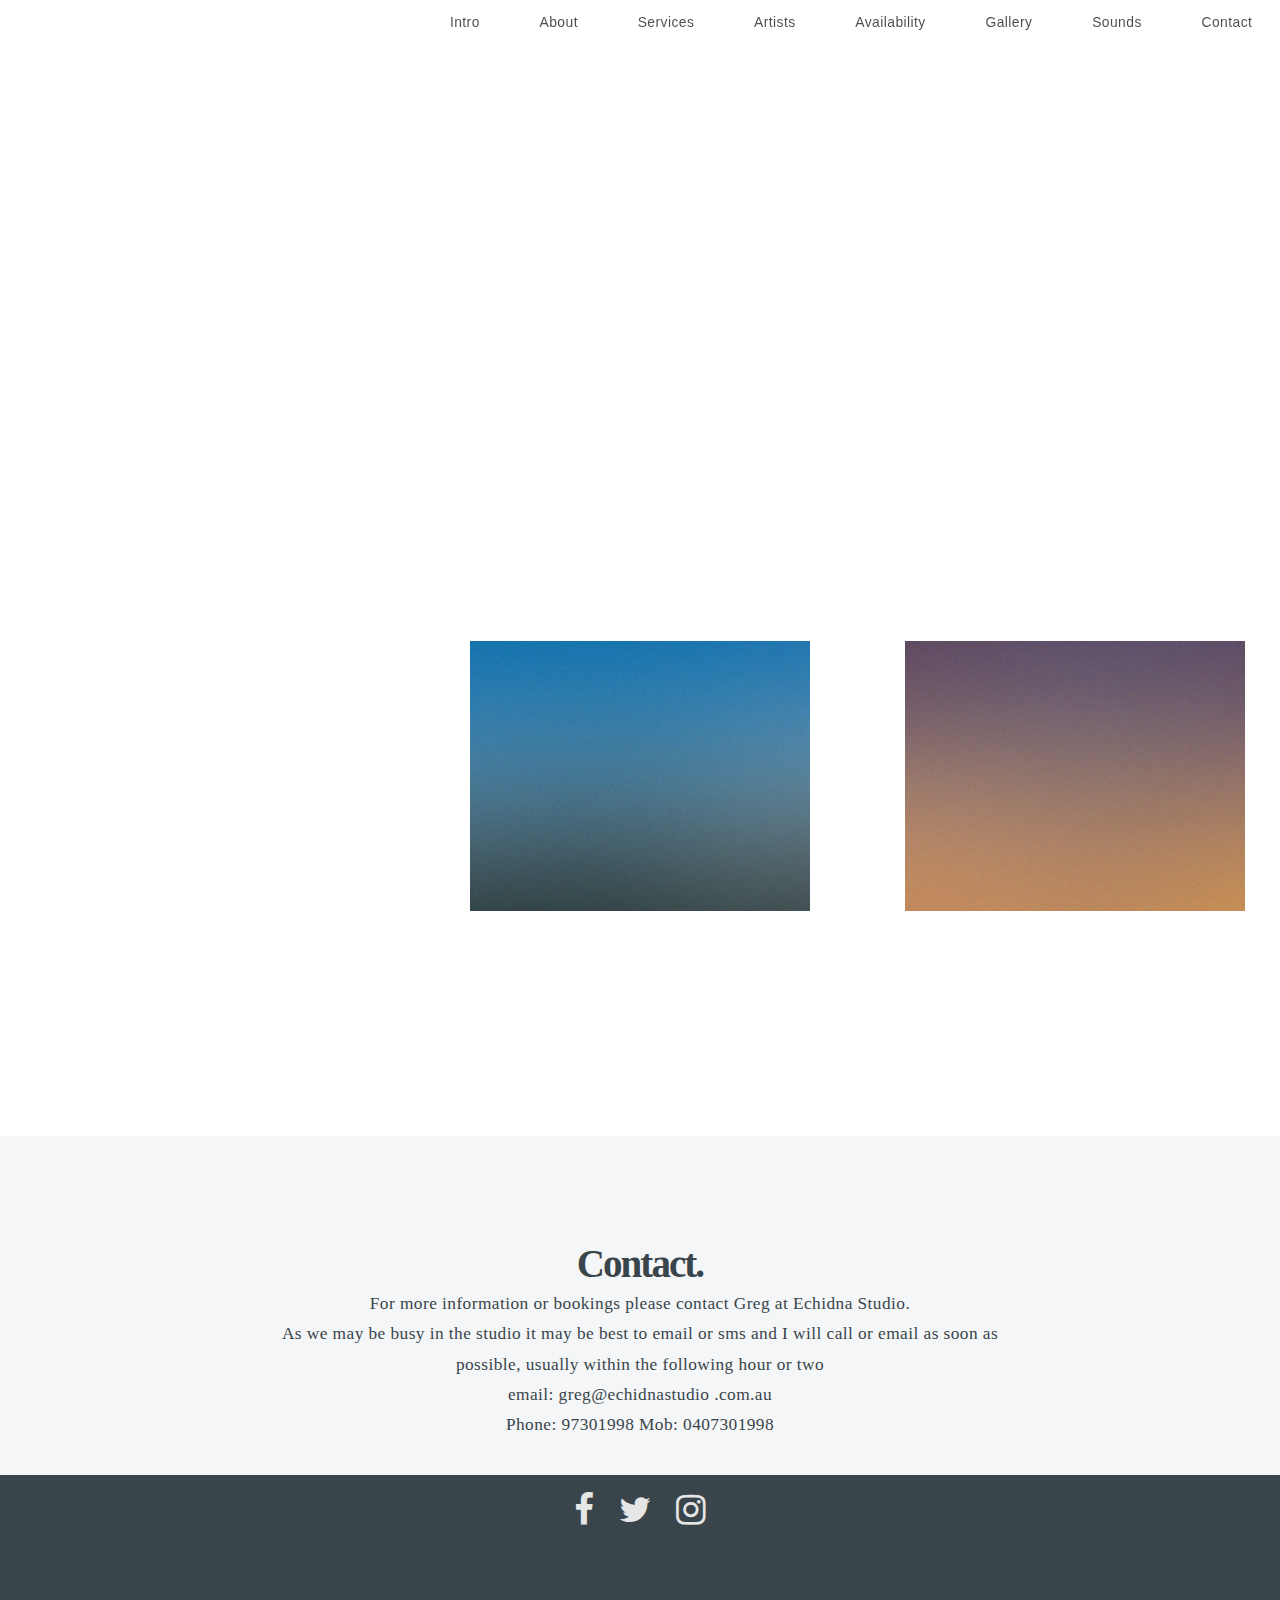
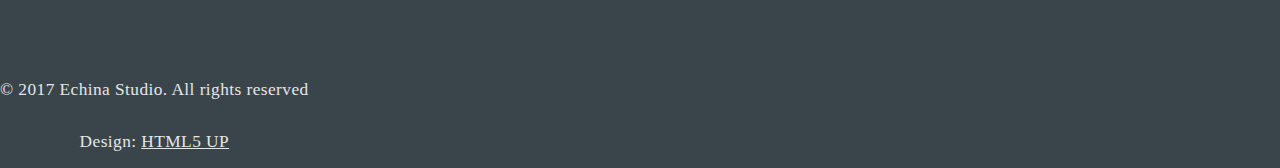
<file: sounds.html>
<!DOCTYPE HTML>
<!--
	TXT by HTML5 UP
	html5up.net | @ajlkn
	Free for personal and commercial use under the CCA 3.0 license (html5up.net/license)
-->

<html>
	<head>
		<title>Echidna Studio - Melbourne Recording Studios</title>
		<meta charset="utf-8" />
		<meta name="viewport" content="width=device-width, initial-scale=1" />
		<!--[if lte IE 8]><script src="assets/js/ie/html5shiv.js"></script><![endif]-->
		<link rel="stylesheet" href="assets/css/main.css" />
		<!--[if lte IE 8]><link rel="stylesheet" href="assets/css/ie8.css" /><![endif]-->
	 </head>
	<body>


			<!-- Nav -->
				<nav id="nav">
					<ul>
					<li class="current"><a href="index.html#intro">Intro</a></li>
					<li><a href="index.html#one">About</a></li>
						<li>
							<a href="#">Services</a>
							<ul>
								<li><a href="index.html#two">Music</a></li>
								<li><a href="index.html#three">Video</a></li>
								<li><a href="index.html#five">Facilities 'n Equipment</a></li>
								<li><a href="index.html#three">Prices</a></li>
								<!-- <li>
									<a href="#">Phasellus consequat</a>
									<ul>
										<li><a href="#">Lorem ipsum dolor</a></li>
										<li><a href="#">Phasellus consequat</a></li>
										<li><a href="#">Magna phasellus</a></li>
										<li><a href="#">Etiam dolore nisl</a></li>
									</ul>
								</li>
								<li><a href="#">Veroeros feugiat</a></li> -->
							</ul>
						</li>
						<li><a href="index.html#four">Artists</a></li>
						<li><a href="index.html#six">Availability</a></li>
						<li><a href="index.html#work">Gallery</a></li>
						<li><a href="sounds.html#sounds">Sounds</a></li>
						<li><a href="index.html#contact">Contact</a></li>
					</ul>
				</nav>

											<!-- sounds -->
												<div id="sounds">
													<div class="container">
														<div class="row">
															<div class="4u 12u(medium)">

																<!-- Box 1 -->
																	<section class="box feature">
														       <iframe width="120%" height="450" scrolling="no" frameborder="no" src="https://w.soundcloud.com/player/?url=https%3A//api.soundcloud.com/playlists/57288483&amp;auto_play=false&amp;hide_related=false&amp;show_comments=true&amp;show_user=true&amp;show_reposts=false&amp;visual=true"></iframe>
																		<div class="inner">
																	</section>

															</div>
															<div class="4u 12u(medium)">

																<!-- Box 2 -->
																	<section class="box feature">

															<iframe width="120%" height="450" scrolling="no" frameborder="no" src="https://w.soundcloud.com/player/?url=https%3A//api.soundcloud.com/playlists/343936327&amp;auto_play=false&amp;hide_related=false&amp;show_comments=true&amp;show_user=true&amp;show_reposts=false&amp;visual=true"></iframe>

															</div>
															<div class="4u 12u(medium)">

																<!-- Box 3-->
																	<section class="box feature">

																		<iframe width="120%" height="450" scrolling="no" frameborder="no" src="https://w.soundcloud.com/player/?url=https%3A//api.soundcloud.com/playlists/59621325&amp;auto_play=false&amp;hide_related=false&amp;show_comments=true&amp;show_user=true&amp;show_reposts=false&amp;visual=true"></iframe>

																		</div>
																	</section>
															</div>
														</div>
													</div>
												</div>

												<!-- sounds 2 -->
													<div id="features-wrapper">
														<div class="container">
															<div class="row">
																<div class="4u 12u(medium)">

																	<!-- Box -->
																		<section class="box feature">

																			<iframe width="100%" height="450" scrolling="no" frameborder="no" src="https://w.soundcloud.com/player/?url=https%3A//api.soundcloud.com/playlists/343957264%3Fsecret_token%3Ds-ANsRU&amp;auto_play=false&amp;hide_related=false&amp;show_comments=true&amp;show_user=true&amp;show_reposts=false&amp;visual=true"></iframe>
																			<div class="inner">
																		</section>

																</div>
																<div class="4u 12u(medium)">

																	<!-- Box -->
																		<section class="box feature">
																			<a href="#" class="image featured"><img src="images/pic02.jpg" alt="" /></a>
																			<div class="inner">
																				<header>

																			</div>
																		</section>
																</div>
																<div class="4u 12u(medium)">

																	<!-- Box -->
																		<section class="box feature">
																			<a href="#" class="image featured"><img src="images/pic03.jpg" alt="" /></a>
																			<div class="inner">
																				<header>

																			</div>
																		</section>
																</div>
															</div>
														</div>
													</div>


						<!-- Contact -->
							<section id="contact" class="main style3 secondary">
								<div class="content">
									<header>
										<h2>Contact.</h2>
										<p>For more information or bookings please contact Greg at Echidna Studio.</br> As we may be busy in the studio it may be best to email
											or sms and I will call or email as soon as possible, usually within the following hour or two</br> email: greg@echidnastudio .com.au </br>
											Phone: 97301998 Mob: 0407301998 </p>
							</header>
									<!--		<div class="box">
										<form method="post" action="#">
											<div class="field half first"><input type="text" name="name" placeholder="Name" /></div>
											<div class="field half"><input type="email" name="email" placeholder="Email" /></div>
											<div class="field"><textarea name="message" placeholder="Message" rows="6"></textarea></div>
											<ul class="actions">
												<li><input type="submit" value="Send Message" /></li>
											</ul>
										</form>
									</div>
								*-->
							</div>
							</section>


						<!-- Footer -->
							<footer id="footer" class="container">
								<div class="row 200%">
									<div class="12u">

										<!-- Contact -->
											<section>
												<h2 class="major"></h2>
													<a class="icon fa-facebook" href="https://www.facebook.com/echidnastudio/"target="blank" style="margin-right:20px"></a>
													<a class="icon fa-twitter" href="#"></a>
													<a class="icon fa-instagram" href="#"style="margin-left:20px"></a>
											</section>
										</div>

								<!-- Copyright -->
									<div id="copyright">
							      <a>&copy; 2017 Echina Studio. All rights reserved</a><br>
										<a>Design: <a href="http://html5up.net">HTML5 UP</a>
									</div>

							</footer>


		<!-- Scripts -->
			<script src="assets/js/jquery.min.js"></script>
			<script src="assets/js/jquery.dropotron.min.js"></script>
			<script src="assets/js/skel.min.js"></script>
			<script src="assets/js/skel-viewport.min.js"></script>
			<script src="assets/js/util.js"></script>
			<script src="assets/js/jquery.poptrox.min.js"></script>
			<script src="assets/js/jquery.scrolly.min.js"></script>
			<script src="assets/js/jquery.scrollex.min.js"></script>
			<!--[if lte IE 8]><script src="assets/js/ie/respond.min.js"></script><![endif]-->
			<script src="assets/js/main.js"></script>

	</body>
</html>
</file>
<file: assets/css/ie8.css>
/*
	TXT by HTML5 UP
	html5up.net | @ajlkn
	Free for personal and commercial use under the CCA 3.0 license (html5up.net/license)
*/

/* Basic */

	.image {
		position: relative;
		-ms-behavior: url("assets/js/ie/PIE.htc");
	}

		.image:before {
			display: none;
		}

		.image img {
			position: relative;
			-ms-behavior: url("assets/js/ie/PIE.htc");
		}

/* Form */

	form input[type="text"],
	form input[type="email"],
	form input[type="password"],
	form select,
	form textarea {
		position: relative;
		-ms-behavior: url("assets/js/ie/PIE.htc");
	}

/* Button */

	input[type="button"],
	input[type="submit"],
	input[type="reset"],
	button,
	.button {
		position: relative;
		-ms-behavior: url("assets/js/ie/PIE.htc");
	}

/* List */

	ul.contact li a {
		position: relative;
		-ms-behavior: url("assets/js/ie/PIE.htc");
	}

	ul.special a {
		position: relative;
		-ms-behavior: url("assets/js/ie/PIE.htc");
	}

/* Copyright */

	#copyright {
		position: relative;
		-ms-behavior: url("assets/js/ie/PIE.htc");
	}

/* Nav */

	#nav li a, #nav li span {
		position: relative;
		-ms-behavior: url("assets/js/ie/PIE.htc");
	}

/* Section/Article */

	section > .last-child, section.last-child, article > .last-child, article.last-child {
		margin-bottom: 0;
	}

/* Wrappers */

	#banner-wrapper {
		background-image: url("../../images/banner.jpg");
		background-position: center center;
		background-repeat: no-repeat;
		background-size: cover;
		-ms-behavior: url("assets/js/ie/backgroundsize.min.htc");
	}

		#banner-wrapper:before {
			display: none;
		}

/* Nav */

	#nav {
		background: #f8f8f8;
	}

		#nav:after {
			display: none;
		}

	.dropotron {
		box-shadow: none !important;
		-ms-behavior: url("assets/js/ie/PIE.htc");
	}

/* Banner */

	#banner {
		background: #151c17;
	}

		#banner:before {
			display: none;
		}
</file>
<file: assets/css/main.css>
@import url("font-awesome.min.css");
@import url("https://fonts.googleapis.com/css?family=Open+Sans:400,400italic,700,700italic|Open+Sans+Condensed:700");

/*
	TXT by HTML5 UP
	html5up.net | @ajlkn
	Free for personal and commercial use under the CCA 3.0 license (html5up.net/license)
*/

/* Reset */

	html, body, div, span, applet, object, iframe, h1, h2, h3, h4, h5, h6, p, blockquote, pre, a, abbr, acronym, address, big, cite, code, del, dfn, em, img, ins, kbd, q, s, samp, small, strike, strong, sub, sup, tt, var, b, u, i, center, dl, dt, dd, ol, ul, li, fieldset, form, label, legend, table, caption, tbody, tfoot, thead, tr, th, td, article, aside, canvas, details, embed, figure, figcaption, footer, header, hgroup, menu, nav, output, ruby, section, summary, time, mark, audio, video {
		margin: 0;
		padding: 0;
		border: 0;
		font-size: 100%;
		font: inherit;
		vertical-align: baseline;
	}

	article, aside, details, figcaption, figure, footer, header, hgroup, menu, nav, section {
		display: block;
	}

	body {
		line-height: 1;
	}

	ol, ul {
		list-style: disc;
	}

	blockquote, q {
		quotes: none;
	}

	blockquote:before, blockquote:after, q:before, q:after {
		content: '';
		content: none;
	}

	table {
		border-collapse: collapse;
		border-spacing: 0;
	}

	body {
		-webkit-text-size-adjust: none;
	}

	/* Box Model */

	*, *:before, *:after {
		-moz-box-sizing: border-box;
		-webkit-box-sizing: border-box;
		box-sizing: border-box;
	}



		/* Basic */

			@-ms-viewport {
				width: device-width;
			}

			html {
				height: 100%;
			}

			body {
				background: #ffffff;
				height: 100%;
				min-width: 320px;
			}

				body.is-loading *, body.is-loading *:before, body.is-loading *:after {
					-moz-animation: none !important;
					-webkit-animation: none !important;
					-ms-animation: none !important;
					animation: none !important;
					-moz-transition: none !important;
					-webkit-transition: none !important;
					-ms-transition: none !important;
					transition: none !important;
				}


	/* Spinner */

		@-moz-keyframes spinner-rotate {
			0% {
				-moz-transform: scale(1) rotate(0deg);
				-webkit-transform: scale(1) rotate(0deg);
				-ms-transform: scale(1) rotate(0deg);
				transform: scale(1) rotate(0deg);
			}

			100% {
				-moz-transform: scale(1) rotate(360deg);
				-webkit-transform: scale(1) rotate(360deg);
				-ms-transform: scale(1) rotate(360deg);
				transform: scale(1) rotate(360deg);
			}
		}

		@-webkit-keyframes spinner-rotate {
			0% {
				-moz-transform: scale(1) rotate(0deg);
				-webkit-transform: scale(1) rotate(0deg);
				-ms-transform: scale(1) rotate(0deg);
				transform: scale(1) rotate(0deg);
			}

			100% {
				-moz-transform: scale(1) rotate(360deg);
				-webkit-transform: scale(1) rotate(360deg);
				-ms-transform: scale(1) rotate(360deg);
				transform: scale(1) rotate(360deg);
			}
		}

		@-ms-keyframes spinner-rotate {
			0% {
				-moz-transform: scale(1) rotate(0deg);
				-webkit-transform: scale(1) rotate(0deg);
				-ms-transform: scale(1) rotate(0deg);
				transform: scale(1) rotate(0deg);
			}

			100% {
				-moz-transform: scale(1) rotate(360deg);
				-webkit-transform: scale(1) rotate(360deg);
				-ms-transform: scale(1) rotate(360deg);
				transform: scale(1) rotate(360deg);
			}
		}

		@keyframes spinner-rotate {
			0% {
				-moz-transform: scale(1) rotate(0deg);
				-webkit-transform: scale(1) rotate(0deg);
				-ms-transform: scale(1) rotate(0deg);
				transform: scale(1) rotate(0deg);
			}

			100% {
				-moz-transform: scale(1) rotate(360deg);
				-webkit-transform: scale(1) rotate(360deg);
				-ms-transform: scale(1) rotate(360deg);
				transform: scale(1) rotate(360deg);
			}
		}

	/* Loader */

		@-moz-keyframes spinner-show {
			0% {
				opacity: 0;
			}

			100% {
				opacity: 1;
			}
		}

		@-webkit-keyframes spinner-show {
			0% {
				opacity: 0;
			}

			100% {
				opacity: 1;
			}
		}

		@-ms-keyframes spinner-show {
			0% {
				opacity: 0;
			}

			100% {
				opacity: 1;
			}
		}

		@keyframes spinner-show {
			0% {
				opacity: 0;
			}

			100% {
				opacity: 1;
			}
		}

		@-moz-keyframes spinner-hide {
			0% {
				-moz-transform: scale(1) rotate(0deg);
				-webkit-transform: scale(1) rotate(0deg);
				-ms-transform: scale(1) rotate(0deg);
				transform: scale(1) rotate(0deg);
				color: #e5e6e7;
				z-index: 100001;
			}

			99% {
				-moz-transform: scale(0.5) rotate(360deg);
				-webkit-transform: scale(0.5) rotate(360deg);
				-ms-transform: scale(0.5) rotate(360deg);
				transform: scale(0.5) rotate(360deg);
				color: #e5e6e7;
				z-index: 100001;
			}

			100% {
				-moz-transform: scale(0.5) rotate(360deg);
				-webkit-transform: scale(0.5) rotate(360deg);
				-ms-transform: scale(0.5) rotate(360deg);
				transform: scale(0.5) rotate(360deg);
				color: #e5e6e7;
				z-index: -1;
			}
		}

		@-webkit-keyframes spinner-hide {
			0% {
				-moz-transform: scale(1) rotate(0deg);
				-webkit-transform: scale(1) rotate(0deg);
				-ms-transform: scale(1) rotate(0deg);
				transform: scale(1) rotate(0deg);
				color: #e5e6e7;
				z-index: 100001;
			}

			99% {
				-moz-transform: scale(0.5) rotate(360deg);
				-webkit-transform: scale(0.5) rotate(360deg);
				-ms-transform: scale(0.5) rotate(360deg);
				transform: scale(0.5) rotate(360deg);
				color: #e5e6e7;
				z-index: 100001;
			}

			100% {
				-moz-transform: scale(0.5) rotate(360deg);
				-webkit-transform: scale(0.5) rotate(360deg);
				-ms-transform: scale(0.5) rotate(360deg);
				transform: scale(0.5) rotate(360deg);
				color: #e5e6e7;
				z-index: -1;
			}
		}

		@-ms-keyframes spinner-hide {
			0% {
				-moz-transform: scale(1) rotate(0deg);
				-webkit-transform: scale(1) rotate(0deg);
				-ms-transform: scale(1) rotate(0deg);
				transform: scale(1) rotate(0deg);
				color: #e5e6e7;
				z-index: 100001;
			}

			99% {
				-moz-transform: scale(0.5) rotate(360deg);
				-webkit-transform: scale(0.5) rotate(360deg);
				-ms-transform: scale(0.5) rotate(360deg);
				transform: scale(0.5) rotate(360deg);
				color: #e5e6e7;
				z-index: 100001;
			}

			100% {
				-moz-transform: scale(0.5) rotate(360deg);
				-webkit-transform: scale(0.5) rotate(360deg);
				-ms-transform: scale(0.5) rotate(360deg);
				transform: scale(0.5) rotate(360deg);
				color: #e5e6e7;
				z-index: -1;
			}
		}

		@keyframes spinner-hide {
			0% {
				-moz-transform: scale(1) rotate(0deg);
				-webkit-transform: scale(1) rotate(0deg);
				-ms-transform: scale(1) rotate(0deg);
				transform: scale(1) rotate(0deg);
				color: #e5e6e7;
				z-index: 100001;
			}

			99% {
				-moz-transform: scale(0.5) rotate(360deg);
				-webkit-transform: scale(0.5) rotate(360deg);
				-ms-transform: scale(0.5) rotate(360deg);
				transform: scale(0.5) rotate(360deg);
				color: #e5e6e7;
				z-index: 100001;
			}

			100% {
				-moz-transform: scale(0.5) rotate(360deg);
				-webkit-transform: scale(0.5) rotate(360deg);
				-ms-transform: scale(0.5) rotate(360deg);
				transform: scale(0.5) rotate(360deg);
				color: #e5e6e7;
				z-index: -1;
			}
		}

		@-moz-keyframes overlay-hide {
			0% {
				opacity: 1;
				z-index: 100000;
			}

			15% {
				opacity: 1;
				z-index: 100000;
			}

			99% {
				opacity: 0;
				z-index: 100000;
			}

			100% {
				opacity: 0;
				z-index: -1;
			}
		}

		@-webkit-keyframes overlay-hide {
			0% {
				opacity: 1;
				z-index: 100000;
			}

			15% {
				opacity: 1;
				z-index: 100000;
			}

			99% {
				opacity: 0;
				z-index: 100000;
			}

			100% {
				opacity: 0;
				z-index: -1;
			}
		}

		@-ms-keyframes overlay-hide {
			0% {
				opacity: 1;
				z-index: 100000;
			}

			15% {
				opacity: 1;
				z-index: 100000;
			}

			99% {
				opacity: 0;
				z-index: 100000;
			}

			100% {
				opacity: 0;
				z-index: -1;
			}
		}

		@keyframes overlay-hide {
			0% {
				opacity: 1;
				z-index: 100000;
			}

			15% {
				opacity: 1;
				z-index: 100000;
			}

			99% {
				opacity: 0;
				z-index: 100000;
			}

			100% {
				opacity: 0;
				z-index: -1;
			}
		}

		body {
			text-decoration: none;
		}

			body:before {
				-moz-animation: spinner-show 1.5s 1 0.25s ease forwards, spinner-hide 0.25s ease-in-out forwards !important;
				-webkit-animation: spinner-show 1.5s 1 0.25s ease forwards, spinner-hide 0.25s ease-in-out forwards !important;
				-ms-animation: spinner-show 1.5s 1 0.25s ease forwards, spinner-hide 0.25s ease-in-out forwards !important;
				animation: spinner-show 1.5s 1 0.25s ease forwards, spinner-hide 0.25s ease-in-out forwards !important;
				-moz-transform-origin: 50% 50%;
				-webkit-transform-origin: 50% 50%;
				-ms-transform-origin: 50% 50%;
				transform-origin: 50% 50%;
				-moz-osx-font-smoothing: grayscale;
				-webkit-font-smoothing: antialiased;
				font-family: FontAwesome;
				font-style: normal;
				font-weight: normal;
				text-transform: none !important;
				color: #e5e6e7;
				content: '\f1ce';
				cursor: default;
				display: block;
				font-size: 2em;
				height: 2em;
				left: 50%;
				line-height: 2em;
				margin: -1em 0 0 -1em;
				opacity: 0;
				position: fixed;
				text-align: center;
				top: 50%;
				width: 2em;
				z-index: -1;
			}

			body:after {
				-moz-animation: overlay-hide 1.5s ease-in forwards !important;
				-webkit-animation: overlay-hide 1.5s ease-in forwards !important;
				-ms-animation: overlay-hide 1.5s ease-in forwards !important;
				animation: overlay-hide 1.5s ease-in forwards !important;
				background: #ffffff;
				content: '';
				display: block;
				height: 100%;
				left: 0;
				opacity: 0;
				position: fixed;
				top: 0;
				width: 100%;
				z-index: -1;
			}

			body.is-loading:before {
				-moz-animation: spinner-show 1.5s 1 0.25s ease forwards, spinner-rotate 0.75s infinite linear !important;
				-webkit-animation: spinner-show 1.5s 1 0.25s ease forwards, spinner-rotate 0.75s infinite linear !important;
				-ms-animation: spinner-show 1.5s 1 0.25s ease forwards, spinner-rotate 0.75s infinite linear !important;
				animation: spinner-show 1.5s 1 0.25s ease forwards, spinner-rotate 0.75s infinite linear !important;
				z-index: 100001;
			}

			body.is-loading:after {
				-moz-animation: none !important;
				-webkit-animation: none !important;
				-ms-animation: none !important;
				animation: none !important;
				opacity: 1;
				z-index: 100000;
			}

		@media (-webkit-min-device-pixel-ratio: 2) {

			body:before {
				line-height: 2.025em;
			}

		}

		/* Type */

body, input, textarea, select {
	font-family: "Source Sans Pro", "sans-serif";
	font-weight: 400;
	font-size: 18pt;
	line-height: 1.75em;
	color: #39454b;
	letter-spacing: 0.025em;
}

	@media screen and (max-width: 1920px) {

		body, input, textarea, select {
			font-size: 17pt;
		}

	}

	@media screen and (max-width: 1680px) {

		body, input, textarea, select {
			font-size: 15pt;
		}

	}

	@media screen and (max-width: 1280px) {

		body, input, textarea, select {
			font-size: 13pt;
		}

	}

	@media screen and (max-width: 1000px) {

		body, input, textarea, select {
			font-size: 13pt;
		}

	}

	@media screen and (max-width: 736px) {

		body, input, textarea, select {
			font-size: 12pt;
			line-height: 1.5em;
		}

	}

h1, h2, h3, h4, h5, h6 {
	font-weight: 900;
	color: inherit;
	letter-spacing: -0.0325em;
}

	h1 a, h2 a, h3 a, h4 a, h5 a, h6 a {
		color: inherit;
		text-decoration: none;
	}

h2 {
	font-size: 2.25em;
	line-height: 1.25em;
	letter-spacing: -0.05em;
}

@media screen and (max-width: 736px) {

	h2 {
		font-size: 1.5em;
	}

}

strong, b {
	font-weight: 900;
	color: inherit;
}

em, i {
	font-style: italic;
}

a {
	-moz-transition: color 0.2s ease-in-out;
	-webkit-transition: color 0.2s ease-in-out;
	-ms-transition: color 0.2s ease-in-out;
	transition: color 0.2s ease-in-out;
	color: #98c593;
}

sub {
	position: relative;
	top: 0.5em;
	font-size: 0.8em;
}

sup {
	position: relative;
	top: -0.5em;
	font-size: 0.8em;
}

hr {
	border: 0;
	border-top: solid 1px #e5e6e7;
}

blockquote {
	border-left: solid 0.5em #e5e6e7;
	padding: 1em 0 1em 2em;
	font-style: italic;
}

p, ul, ol, dl, table {
	margin-bottom: 1em;
}

/* Grid */

	.row {
		border-bottom: solid 1px transparent;
		-moz-box-sizing: border-box;
		-webkit-box-sizing: border-box;
		box-sizing: border-box;
	}

	.row > * {
		float: left;
		-moz-box-sizing: border-box;
		-webkit-box-sizing: border-box;
		box-sizing: border-box;
	}

	.row:after, .row:before {
		content: '';
		display: block;
		clear: both;
		height: 0;
	}

	.row.uniform > * > :first-child {
		margin-top: 0;
	}

	.row.uniform > * > :last-child {
		margin-bottom: 0;
	}

	.row.\30 \25 > * {
		padding: 0px 0 0 0px;
	}

	.row.\30 \25 {
		margin: 0px 0 -1px 0px;
	}

	.row.uniform.\30 \25 > * {
		padding: 0px 0 0 0px;
	}

	.row.uniform.\30 \25 {
		margin: 0px 0 -1px 0px;
	}

	.row > * {
		padding: 40px 0 0 40px;
	}

	.row {
		margin: -40px 0 -1px -40px;
	}

	.row.uniform > * {
		padding: 40px 0 0 40px;
	}

	.row.uniform {
		margin: -40px 0 -1px -40px;
	}

	.row.\32 00\25 > * {
		padding: 80px 0 0 80px;
	}

	.row.\32 00\25 {
		margin: -80px 0 -1px -80px;
	}

	.row.uniform.\32 00\25 > * {
		padding: 80px 0 0 80px;
	}

	.row.uniform.\32 00\25 {
		margin: -80px 0 -1px -80px;
	}

	.row.\31 50\25 > * {
		padding: 60px 0 0 60px;
	}

	.row.\31 50\25 {
		margin: -60px 0 -1px -60px;
	}

	.row.uniform.\31 50\25 > * {
		padding: 60px 0 0 60px;
	}

	.row.uniform.\31 50\25 {
		margin: -60px 0 -1px -60px;
	}

	.row.\35 0\25 > * {
		padding: 20px 0 0 20px;
	}

	.row.\35 0\25 {
		margin: -20px 0 -1px -20px;
	}

	.row.uniform.\35 0\25 > * {
		padding: 20px 0 0 20px;
	}

	.row.uniform.\35 0\25 {
		margin: -20px 0 -1px -20px;
	}

	.row.\32 5\25 > * {
		padding: 10px 0 0 10px;
	}

	.row.\32 5\25 {
		margin: -10px 0 -1px -10px;
	}

	.row.uniform.\32 5\25 > * {
		padding: 10px 0 0 10px;
	}

	.row.uniform.\32 5\25 {
		margin: -10px 0 -1px -10px;
	}

	.\31 2u, .\31 2u\24 {
		width: 100%;
		clear: none;
		margin-left: 0;
	}

	.\31 1u, .\31 1u\24 {
		width: 91.6666666667%;
		clear: none;
		margin-left: 0;
	}

	.\31 0u, .\31 0u\24 {
		width: 83.3333333333%;
		clear: none;
		margin-left: 0;
	}

	.\39 u, .\39 u\24 {
		width: 75%;
		clear: none;
		margin-left: 0;
	}

	.\38 u, .\38 u\24 {
		width: 66.6666666667%;
		clear: none;
		margin-left: 0;
	}

	.\37 u, .\37 u\24 {
		width: 58.3333333333%;
		clear: none;
		margin-left: 0;
	}

	.\36 u, .\36 u\24 {
		width: 50%;
		clear: none;
		margin-left: 0;
	}

	.\35 u, .\35 u\24 {
		width: 41.6666666667%;
		clear: none;
		margin-left: 0;
	}

	.\34 u, .\34 u\24 {
		width: 33.3333333333%;
		clear: none;
		margin-left: 0;
	}

	.\33 u, .\33 u\24 {
		width: 25%;
		clear: none;
		margin-left: 0;
	}

	.\32 u, .\32 u\24 {
		width: 16.6666666667%;
		clear: none;
		margin-left: 0;
	}

	.\31 u, .\31 u\24 {
		width: 8.3333333333%;
		clear: none;
		margin-left: 0;
	}

	.\31 2u\24 + *,
	.\31 1u\24 + *,
	.\31 0u\24 + *,
	.\39 u\24 + *,
	.\38 u\24 + *,
	.\37 u\24 + *,
	.\36 u\24 + *,
	.\35 u\24 + *,
	.\34 u\24 + *,
	.\33 u\24 + *,
	.\32 u\24 + *,
	.\31 u\24 + * {
		clear: left;
	}

	.\-11u {
		margin-left: 91.66667%;
	}

	.\-10u {
		margin-left: 83.33333%;
	}

	.\-9u {
		margin-left: 75%;
	}

	.\-8u {
		margin-left: 66.66667%;
	}

	.\-7u {
		margin-left: 58.33333%;
	}

	.\-6u {
		margin-left: 50%;
	}

	.\-5u {
		margin-left: 41.66667%;
	}

	.\-4u {
		margin-left: 33.33333%;
	}

	.\-3u {
		margin-left: 25%;
	}

	.\-2u {
		margin-left: 16.66667%;
	}

	.\-1u {
		margin-left: 8.33333%;
	}

	@media screen and (max-width: 1680px) {

		.row > * {
			padding: 40px 0 0 40px;
		}

		.row {
			margin: -40px 0 -1px -40px;
		}

		.row.uniform > * {
			padding: 40px 0 0 40px;
		}

		.row.uniform {
			margin: -40px 0 -1px -40px;
		}

		.row.\32 00\25 > * {
			padding: 80px 0 0 80px;
		}

		.row.\32 00\25 {
			margin: -80px 0 -1px -80px;
		}

		.row.uniform.\32 00\25 > * {
			padding: 80px 0 0 80px;
		}

		.row.uniform.\32 00\25 {
			margin: -80px 0 -1px -80px;
		}

		.row.\31 50\25 > * {
			padding: 60px 0 0 60px;
		}

		.row.\31 50\25 {
			margin: -60px 0 -1px -60px;
		}

		.row.uniform.\31 50\25 > * {
			padding: 60px 0 0 60px;
		}

		.row.uniform.\31 50\25 {
			margin: -60px 0 -1px -60px;
		}

		.row.\35 0\25 > * {
			padding: 20px 0 0 20px;
		}

		.row.\35 0\25 {
			margin: -20px 0 -1px -20px;
		}

		.row.uniform.\35 0\25 > * {
			padding: 20px 0 0 20px;
		}

		.row.uniform.\35 0\25 {
			margin: -20px 0 -1px -20px;
		}

		.row.\32 5\25 > * {
			padding: 10px 0 0 10px;
		}

		.row.\32 5\25 {
			margin: -10px 0 -1px -10px;
		}

		.row.uniform.\32 5\25 > * {
			padding: 10px 0 0 10px;
		}

		.row.uniform.\32 5\25 {
			margin: -10px 0 -1px -10px;
		}

		.\31 2u\28xlarge\29, .\31 2u\24\28xlarge\29 {
			width: 100%;
			clear: none;
			margin-left: 0;
		}

		.\31 1u\28xlarge\29, .\31 1u\24\28xlarge\29 {
			width: 91.6666666667%;
			clear: none;
			margin-left: 0;
		}

		.\31 0u\28xlarge\29, .\31 0u\24\28xlarge\29 {
			width: 83.3333333333%;
			clear: none;
			margin-left: 0;
		}

		.\39 u\28xlarge\29, .\39 u\24\28xlarge\29 {
			width: 75%;
			clear: none;
			margin-left: 0;
		}

		.\38 u\28xlarge\29, .\38 u\24\28xlarge\29 {
			width: 66.6666666667%;
			clear: none;
			margin-left: 0;
		}

		.\37 u\28xlarge\29, .\37 u\24\28xlarge\29 {
			width: 58.3333333333%;
			clear: none;
			margin-left: 0;
		}

		.\36 u\28xlarge\29, .\36 u\24\28xlarge\29 {
			width: 50%;
			clear: none;
			margin-left: 0;
		}

		.\35 u\28xlarge\29, .\35 u\24\28xlarge\29 {
			width: 41.6666666667%;
			clear: none;
			margin-left: 0;
		}

		.\34 u\28xlarge\29, .\34 u\24\28xlarge\29 {
			width: 33.3333333333%;
			clear: none;
			margin-left: 0;
		}

		.\33 u\28xlarge\29, .\33 u\24\28xlarge\29 {
			width: 25%;
			clear: none;
			margin-left: 0;
		}

		.\32 u\28xlarge\29, .\32 u\24\28xlarge\29 {
			width: 16.6666666667%;
			clear: none;
			margin-left: 0;
		}

		.\31 u\28xlarge\29, .\31 u\24\28xlarge\29 {
			width: 8.3333333333%;
			clear: none;
			margin-left: 0;
		}

		.\31 2u\24\28xlarge\29 + *,
		.\31 1u\24\28xlarge\29 + *,
		.\31 0u\24\28xlarge\29 + *,
		.\39 u\24\28xlarge\29 + *,
		.\38 u\24\28xlarge\29 + *,
		.\37 u\24\28xlarge\29 + *,
		.\36 u\24\28xlarge\29 + *,
		.\35 u\24\28xlarge\29 + *,
		.\34 u\24\28xlarge\29 + *,
		.\33 u\24\28xlarge\29 + *,
		.\32 u\24\28xlarge\29 + *,
		.\31 u\24\28xlarge\29 + * {
			clear: left;
		}

		.\-11u\28xlarge\29 {
			margin-left: 91.66667%;
		}

		.\-10u\28xlarge\29 {
			margin-left: 83.33333%;
		}

		.\-9u\28xlarge\29 {
			margin-left: 75%;
		}

		.\-8u\28xlarge\29 {
			margin-left: 66.66667%;
		}

		.\-7u\28xlarge\29 {
			margin-left: 58.33333%;
		}

		.\-6u\28xlarge\29 {
			margin-left: 50%;
		}

		.\-5u\28xlarge\29 {
			margin-left: 41.66667%;
		}

		.\-4u\28xlarge\29 {
			margin-left: 33.33333%;
		}

		.\-3u\28xlarge\29 {
			margin-left: 25%;
		}

		.\-2u\28xlarge\29 {
			margin-left: 16.66667%;
		}

		.\-1u\28xlarge\29 {
			margin-left: 8.33333%;
		}

	}

	@media screen and (max-width: 1280px) {

		.row > * {
			padding: 25px 0 0 25px;
		}

		.row {
			margin: -25px 0 -1px -25px;
		}

		.row.uniform > * {
			padding: 25px 0 0 25px;
		}

		.row.uniform {
			margin: -25px 0 -1px -25px;
		}

		.row.\32 00\25 > * {
			padding: 50px 0 0 50px;
		}

		.row.\32 00\25 {
			margin: -50px 0 -1px -50px;
		}

		.row.uniform.\32 00\25 > * {
			padding: 50px 0 0 50px;
		}

		.row.uniform.\32 00\25 {
			margin: -50px 0 -1px -50px;
		}

		.row.\31 50\25 > * {
			padding: 37.5px 0 0 37.5px;
		}

		.row.\31 50\25 {
			margin: -37.5px 0 -1px -37.5px;
		}

		.row.uniform.\31 50\25 > * {
			padding: 37.5px 0 0 37.5px;
		}

		.row.uniform.\31 50\25 {
			margin: -37.5px 0 -1px -37.5px;
		}

		.row.\35 0\25 > * {
			padding: 12.5px 0 0 12.5px;
		}

		.row.\35 0\25 {
			margin: -12.5px 0 -1px -12.5px;
		}

		.row.uniform.\35 0\25 > * {
			padding: 12.5px 0 0 12.5px;
		}

		.row.uniform.\35 0\25 {
			margin: -12.5px 0 -1px -12.5px;
		}

		.row.\32 5\25 > * {
			padding: 6.25px 0 0 6.25px;
		}

		.row.\32 5\25 {
			margin: -6.25px 0 -1px -6.25px;
		}

		.row.uniform.\32 5\25 > * {
			padding: 6.25px 0 0 6.25px;
		}

		.row.uniform.\32 5\25 {
			margin: -6.25px 0 -1px -6.25px;
		}

		.\31 2u\28large\29, .\31 2u\24\28large\29 {
			width: 100%;
			clear: none;
			margin-left: 0;
		}

		.\31 1u\28large\29, .\31 1u\24\28large\29 {
			width: 91.6666666667%;
			clear: none;
			margin-left: 0;
		}

		.\31 0u\28large\29, .\31 0u\24\28large\29 {
			width: 83.3333333333%;
			clear: none;
			margin-left: 0;
		}

		.\39 u\28large\29, .\39 u\24\28large\29 {
			width: 75%;
			clear: none;
			margin-left: 0;
		}

		.\38 u\28large\29, .\38 u\24\28large\29 {
			width: 66.6666666667%;
			clear: none;
			margin-left: 0;
		}

		.\37 u\28large\29, .\37 u\24\28large\29 {
			width: 58.3333333333%;
			clear: none;
			margin-left: 0;
		}

		.\36 u\28large\29, .\36 u\24\28large\29 {
			width: 50%;
			clear: none;
			margin-left: 0;
		}

		.\35 u\28large\29, .\35 u\24\28large\29 {
			width: 41.6666666667%;
			clear: none;
			margin-left: 0;
		}

		.\34 u\28large\29, .\34 u\24\28large\29 {
			width: 33.3333333333%;
			clear: none;
			margin-left: 0;
		}

		.\33 u\28large\29, .\33 u\24\28large\29 {
			width: 25%;
			clear: none;
			margin-left: 0;
		}

		.\32 u\28large\29, .\32 u\24\28large\29 {
			width: 16.6666666667%;
			clear: none;
			margin-left: 0;
		}

		.\31 u\28large\29, .\31 u\24\28large\29 {
			width: 8.3333333333%;
			clear: none;
			margin-left: 0;
		}

		.\31 2u\24\28large\29 + *,
		.\31 1u\24\28large\29 + *,
		.\31 0u\24\28large\29 + *,
		.\39 u\24\28large\29 + *,
		.\38 u\24\28large\29 + *,
		.\37 u\24\28large\29 + *,
		.\36 u\24\28large\29 + *,
		.\35 u\24\28large\29 + *,
		.\34 u\24\28large\29 + *,
		.\33 u\24\28large\29 + *,
		.\32 u\24\28large\29 + *,
		.\31 u\24\28large\29 + * {
			clear: left;
		}

		.\-11u\28large\29 {
			margin-left: 91.66667%;
		}

		.\-10u\28large\29 {
			margin-left: 83.33333%;
		}

		.\-9u\28large\29 {
			margin-left: 75%;
		}

		.\-8u\28large\29 {
			margin-left: 66.66667%;
		}

		.\-7u\28large\29 {
			margin-left: 58.33333%;
		}

		.\-6u\28large\29 {
			margin-left: 50%;
		}

		.\-5u\28large\29 {
			margin-left: 41.66667%;
		}

		.\-4u\28large\29 {
			margin-left: 33.33333%;
		}

		.\-3u\28large\29 {
			margin-left: 25%;
		}

		.\-2u\28large\29 {
			margin-left: 16.66667%;
		}

		.\-1u\28large\29 {
			margin-left: 8.33333%;
		}

	}

	@media screen and (max-width: 980px) {

		.row > * {
			padding: 25px 0 0 25px;
		}

		.row {
			margin: -25px 0 -1px -25px;
		}

		.row.uniform > * {
			padding: 25px 0 0 25px;
		}

		.row.uniform {
			margin: -25px 0 -1px -25px;
		}

		.row.\32 00\25 > * {
			padding: 50px 0 0 50px;
		}

		.row.\32 00\25 {
			margin: -50px 0 -1px -50px;
		}

		.row.uniform.\32 00\25 > * {
			padding: 50px 0 0 50px;
		}

		.row.uniform.\32 00\25 {
			margin: -50px 0 -1px -50px;
		}

		.row.\31 50\25 > * {
			padding: 37.5px 0 0 37.5px;
		}

		.row.\31 50\25 {
			margin: -37.5px 0 -1px -37.5px;
		}

		.row.uniform.\31 50\25 > * {
			padding: 37.5px 0 0 37.5px;
		}

		.row.uniform.\31 50\25 {
			margin: -37.5px 0 -1px -37.5px;
		}

		.row.\35 0\25 > * {
			padding: 12.5px 0 0 12.5px;
		}

		.row.\35 0\25 {
			margin: -12.5px 0 -1px -12.5px;
		}

		.row.uniform.\35 0\25 > * {
			padding: 12.5px 0 0 12.5px;
		}

		.row.uniform.\35 0\25 {
			margin: -12.5px 0 -1px -12.5px;
		}

		.row.\32 5\25 > * {
			padding: 6.25px 0 0 6.25px;
		}

		.row.\32 5\25 {
			margin: -6.25px 0 -1px -6.25px;
		}

		.row.uniform.\32 5\25 > * {
			padding: 6.25px 0 0 6.25px;
		}

		.row.uniform.\32 5\25 {
			margin: -6.25px 0 -1px -6.25px;
		}

		.\31 2u\28medium\29, .\31 2u\24\28medium\29 {
			width: 100%;
			clear: none;
			margin-left: 0;
		}

		.\31 1u\28medium\29, .\31 1u\24\28medium\29 {
			width: 91.6666666667%;
			clear: none;
			margin-left: 0;
		}

		.\31 0u\28medium\29, .\31 0u\24\28medium\29 {
			width: 83.3333333333%;
			clear: none;
			margin-left: 0;
		}

		.\39 u\28medium\29, .\39 u\24\28medium\29 {
			width: 75%;
			clear: none;
			margin-left: 0;
		}

		.\38 u\28medium\29, .\38 u\24\28medium\29 {
			width: 66.6666666667%;
			clear: none;
			margin-left: 0;
		}

		.\37 u\28medium\29, .\37 u\24\28medium\29 {
			width: 58.3333333333%;
			clear: none;
			margin-left: 0;
		}

		.\36 u\28medium\29, .\36 u\24\28medium\29 {
			width: 50%;
			clear: none;
			margin-left: 0;
		}

		.\35 u\28medium\29, .\35 u\24\28medium\29 {
			width: 41.6666666667%;
			clear: none;
			margin-left: 0;
		}

		.\34 u\28medium\29, .\34 u\24\28medium\29 {
			width: 33.3333333333%;
			clear: none;
			margin-left: 0;
		}

		.\33 u\28medium\29, .\33 u\24\28medium\29 {
			width: 25%;
			clear: none;
			margin-left: 0;
		}

		.\32 u\28medium\29, .\32 u\24\28medium\29 {
			width: 16.6666666667%;
			clear: none;
			margin-left: 0;
		}

		.\31 u\28medium\29, .\31 u\24\28medium\29 {
			width: 8.3333333333%;
			clear: none;
			margin-left: 0;
		}

		.\31 2u\24\28medium\29 + *,
		.\31 1u\24\28medium\29 + *,
		.\31 0u\24\28medium\29 + *,
		.\39 u\24\28medium\29 + *,
		.\38 u\24\28medium\29 + *,
		.\37 u\24\28medium\29 + *,
		.\36 u\24\28medium\29 + *,
		.\35 u\24\28medium\29 + *,
		.\34 u\24\28medium\29 + *,
		.\33 u\24\28medium\29 + *,
		.\32 u\24\28medium\29 + *,
		.\31 u\24\28medium\29 + * {
			clear: left;
		}

		.\-11u\28medium\29 {
			margin-left: 91.66667%;
		}

		.\-10u\28medium\29 {
			margin-left: 83.33333%;
		}

		.\-9u\28medium\29 {
			margin-left: 75%;
		}

		.\-8u\28medium\29 {
			margin-left: 66.66667%;
		}

		.\-7u\28medium\29 {
			margin-left: 58.33333%;
		}

		.\-6u\28medium\29 {
			margin-left: 50%;
		}

		.\-5u\28medium\29 {
			margin-left: 41.66667%;
		}

		.\-4u\28medium\29 {
			margin-left: 33.33333%;
		}

		.\-3u\28medium\29 {
			margin-left: 25%;
		}

		.\-2u\28medium\29 {
			margin-left: 16.66667%;
		}

		.\-1u\28medium\29 {
			margin-left: 8.33333%;
		}

	}

	@media screen and (max-width: 736px) {

		.row > * {
			padding: 20px 0 0 20px;
		}

		.row {
			margin: -20px 0 -1px -20px;
		}

		.row.uniform > * {
			padding: 20px 0 0 20px;
		}

		.row.uniform {
			margin: -20px 0 -1px -20px;
		}

		.row.\32 00\25 > * {
			padding: 40px 0 0 40px;
		}

		.row.\32 00\25 {
			margin: -40px 0 -1px -40px;
		}

		.row.uniform.\32 00\25 > * {
			padding: 40px 0 0 40px;
		}

		.row.uniform.\32 00\25 {
			margin: -40px 0 -1px -40px;
		}

		.row.\31 50\25 > * {
			padding: 30px 0 0 30px;
		}

		.row.\31 50\25 {
			margin: -30px 0 -1px -30px;
		}

		.row.uniform.\31 50\25 > * {
			padding: 30px 0 0 30px;
		}

		.row.uniform.\31 50\25 {
			margin: -30px 0 -1px -30px;
		}

		.row.\35 0\25 > * {
			padding: 10px 0 0 10px;
		}

		.row.\35 0\25 {
			margin: -10px 0 -1px -10px;
		}

		.row.uniform.\35 0\25 > * {
			padding: 10px 0 0 10px;
		}

		.row.uniform.\35 0\25 {
			margin: -10px 0 -1px -10px;
		}

		.row.\32 5\25 > * {
			padding: 5px 0 0 5px;
		}

		.row.\32 5\25 {
			margin: -5px 0 -1px -5px;
		}

		.row.uniform.\32 5\25 > * {
			padding: 5px 0 0 5px;
		}

		.row.uniform.\32 5\25 {
			margin: -5px 0 -1px -5px;
		}

		.\31 2u\28small\29, .\31 2u\24\28small\29 {
			width: 100%;
			clear: none;
			margin-left: 0;
		}

		.\31 1u\28small\29, .\31 1u\24\28small\29 {
			width: 91.6666666667%;
			clear: none;
			margin-left: 0;
		}

		.\31 0u\28small\29, .\31 0u\24\28small\29 {
			width: 83.3333333333%;
			clear: none;
			margin-left: 0;
		}

		.\39 u\28small\29, .\39 u\24\28small\29 {
			width: 75%;
			clear: none;
			margin-left: 0;
		}

		.\38 u\28small\29, .\38 u\24\28small\29 {
			width: 66.6666666667%;
			clear: none;
			margin-left: 0;
		}

		.\37 u\28small\29, .\37 u\24\28small\29 {
			width: 58.3333333333%;
			clear: none;
			margin-left: 0;
		}

		.\36 u\28small\29, .\36 u\24\28small\29 {
			width: 50%;
			clear: none;
			margin-left: 0;
		}

		.\35 u\28small\29, .\35 u\24\28small\29 {
			width: 41.6666666667%;
			clear: none;
			margin-left: 0;
		}

		.\34 u\28small\29, .\34 u\24\28small\29 {
			width: 33.3333333333%;
			clear: none;
			margin-left: 0;
		}

		.\33 u\28small\29, .\33 u\24\28small\29 {
			width: 25%;
			clear: none;
			margin-left: 0;
		}

		.\32 u\28small\29, .\32 u\24\28small\29 {
			width: 16.6666666667%;
			clear: none;
			margin-left: 0;
		}

		.\31 u\28small\29, .\31 u\24\28small\29 {
			width: 8.3333333333%;
			clear: none;
			margin-left: 0;
		}

		.\31 2u\24\28small\29 + *,
		.\31 1u\24\28small\29 + *,
		.\31 0u\24\28small\29 + *,
		.\39 u\24\28small\29 + *,
		.\38 u\24\28small\29 + *,
		.\37 u\24\28small\29 + *,
		.\36 u\24\28small\29 + *,
		.\35 u\24\28small\29 + *,
		.\34 u\24\28small\29 + *,
		.\33 u\24\28small\29 + *,
		.\32 u\24\28small\29 + *,
		.\31 u\24\28small\29 + * {
			clear: left;
		}

		.\-11u\28small\29 {
			margin-left: 91.66667%;
		}

		.\-10u\28small\29 {
			margin-left: 83.33333%;
		}

		.\-9u\28small\29 {
			margin-left: 75%;
		}

		.\-8u\28small\29 {
			margin-left: 66.66667%;
		}

		.\-7u\28small\29 {
			margin-left: 58.33333%;
		}

		.\-6u\28small\29 {
			margin-left: 50%;
		}

		.\-5u\28small\29 {
			margin-left: 41.66667%;
		}

		.\-4u\28small\29 {
			margin-left: 33.33333%;
		}

		.\-3u\28small\29 {
			margin-left: 25%;
		}

		.\-2u\28small\29 {
			margin-left: 16.66667%;
		}

		.\-1u\28small\29 {
			margin-left: 8.33333%;
		}

	}


	/* Banner */

		#banner {
			text-align: center;
		}

			#banner h2 {
				border: solid 1px rgba(255, 255, 255, 0.25);
				border-left: 0;
				border-right: 0;
				color: #fff;
				color: rgba(255, 255, 255, 0.75);
				font-size: 2.35em;
				font-weight: 700;
				line-height: 1.3em;
				margin: 0 0 1.5em 0;
			}

				#banner h2 strong {
					font-weight: 800;
					color: inherit;
				}

				#banner h2:before {
					content: '';
					display: block;
					border-top: solid 1px;
					border-color: #888;
					border-color: rgba(255, 255, 255, 0.25);
					margin: 10px 0 1.25em 0;
				}

				#banner h2:after {
					content: '';
					display: block;
					border-bottom: solid 1px;
					border-color: #888;
					border-color: rgba(255, 255, 255, 0.25);
					margin: 1.25em 0 10px 0;
				}

			#banner p {
				text-transform: uppercase;
				color: #fff;
				color: rgba(255, 255, 255, 0.75);
				font-size: 1.5em;
				font-weight: 700;
				line-height: 1.3em;
				letter-spacing: 0.04em;
			}


			/* Image */

				.image {
					position: relative;
					display: inline-block;
				}

					.image:before {
						content: '';
						position: absolute;
						left: 0;
						top: 0;
						width: 100%;
						height: 100%;
						background: url("");
					}

					.image img {
						display: block;
						width: 100%;
					}

					.image.featured {
						display: block;
						width: 100%;
						margin: 0 0 2em 0;
					}

					.image.fit {
						display: block;
						width: 100%;
					}

					.image.left {
						float: left;
						margin: 0 2em 2em 0;
					}

					.image.centered {
						display: block;
						margin: 0 0 2em 0;
					}

						.image.centered img {
							margin: 0 auto;
							width: auto;
						}

						/* Box */

							.box {
								background: #ffffff;
								color: #39454b;
								padding: 2em;
							}

								.box > :last-child {
									margin-bottom: 0;
								}

								.box.style2 {
									padding: 3.5em 2.5em 3.5em 2.5em;
								}

								@media screen and (max-width: 736px) {

									.box {
										padding: 1em;
									}

										.box.style2 {
											padding: 1.5em 1.25em 1.5em 1.25em;
											background-color: rgba(255, 255, 255, 0.9);
										}

								}

						/* Button */

							input[type="button"],
							input[type="submit"],
							input[type="reset"],
							.button,
							button {
								-moz-appearance: none;
								-webkit-appearance: none;
								-ms-appearance: none;
								appearance: none;
								-moz-transition: background-color 0.2s ease-in-out;
								-webkit-transition: background-color 0.2s ease-in-out;
								-ms-transition: background-color 0.2s ease-in-out;
								transition: background-color 0.2s ease-in-out;
								background-color: #98c593;
								border: 0;
								border-radius: 3.5em;
								color: #ffffff;
								cursor: pointer;
								display: inline-block;
								height: 3.5em;
								line-height: 3.5em;
								outline: 0;
								padding: 0 2em 0 2em;
								position: relative;
								text-align: center;
								text-decoration: none;
							}

								input[type="button"].down,
								input[type="submit"].down,
								input[type="reset"].down,
								.button.down,
								button.down {
									width: 5em;
									height: 5em;
									line-height: 4.5em;
									padding: 0;
									background-image: url("images/dark-arrow.svg");
									background-position: center center;
									background-repeat: no-repeat;
									text-indent: -10em;
									overflow: hidden;
								}

									input[type="button"].down.anchored,
									input[type="submit"].down.anchored,
									input[type="reset"].down.anchored,
									.button.down.anchored,
									button.down.anchored {
										bottom: 0;
										border-bottom: 0;
										border-radius: 3em 3em 0 0;
										height: 4.5em;
										margin-left: -2.5em;
									}

								input[type="button"].anchored,
								input[type="submit"].anchored,
								input[type="reset"].anchored,
								.button.anchored,
								button.anchored {
									position: absolute;
									left: 50%;
								}

								input[type="button"]:hover,
								input[type="submit"]:hover,
								input[type="reset"]:hover,
								.button:hover,
								button:hover {
									background-color: #a8cea4;
								}

								input[type="button"]:active,
								input[type="submit"]:active,
								input[type="reset"]:active,
								.button:active,
								button:active {
									background-color: #88bc82;
								}

								input[type="button"].style2,
								input[type="submit"].style2,
								input[type="reset"].style2,
								.button.style2,
								button.style2 {
									background-color: transparent;
									border: solid 2px #e5e6e7;
									color: inherit;
								}

									input[type="button"].style2:hover,
									input[type="submit"].style2:hover,
									input[type="reset"].style2:hover,
									.button.style2:hover,
									button.style2:hover {
										background-color: rgba(229, 230, 231, 0.25);
									}

									input[type="button"].style2:active,
									input[type="submit"].style2:active,
									input[type="reset"].style2:active,
									.button.style2:active,
									button.style2:active {
										background-color: rgba(229, 230, 231, 0.375);
									}

									input[type="button"].style2.down,
									input[type="submit"].style2.down,
									input[type="reset"].style2.down,
									.button.style2.down,
									button.style2.down {
										background-image: url("images/arrow.svg");
									}


									/* Table */

									table {
										width: 100%;
									}

										table.default {
											width: 100%;
										}

											table.default tbody tr:nth-child(2n+2) {
												background: rgba(229, 230, 231, 0.5);
											}

											table.default td {
												padding: 0.5em 1em 0.5em 1em;
											}

											table.default th {
												text-align: left;
												font-weight: 900;
												padding: 0.5em 1em 0.5em 1em;
											}

											table.default thead {
												background: #39454b;
												color: #ffffff;
											}

											table.default tfoot {
												background: #e5e6e7;
											}

			/* Poptrox */

	.poptrox-popup {
		-moz-box-sizing: content-box;
		-webkit-box-sizing: content-box;
		-ms-box-sizing: content-box;
		box-sizing: content-box;
		background: #fff;
		padding-bottom: 3em;
		box-shadow: 0 0.1em 0.15em 0 rgba(0, 0, 0, 0.15);
	}

		.poptrox-popup .loader {
			position: absolute;
			top: 50%;
			left: 50%;
			margin: -1em 0 0 -1em;
			width: 2em;
			height: 2em;
			display: block;
			font-size: 2em;
		}

			.poptrox-popup .loader:before {
				-moz-animation: spinner-rotate 0.75s infinite linear !important;
				-webkit-animation: spinner-rotate 0.75s infinite linear !important;
				-ms-animation: spinner-rotate 0.75s infinite linear !important;
				animation: spinner-rotate 0.75s infinite linear !important;
				-moz-osx-font-smoothing: grayscale;
				-webkit-font-smoothing: antialiased;
				font-family: FontAwesome;
				font-style: normal;
				font-weight: normal;
				text-transform: none !important;
				color: #e5e6e7;
				content: '\f1ce';
				cursor: default;
				display: block;
				height: 2em;
				left: 0;
				line-height: 2em;
				position: absolute;
				text-align: center;
				top: 0;
				width: 2em;
			}

		.poptrox-popup .caption {
			position: absolute;
			bottom: 0;
			left: 0;
			background: #ffffff;
			width: 100%;
			height: 3em;
			line-height: 2.8em;
			text-align: center;
			cursor: default;
			z-index: 1;
			font-size: 0.9em;
		}

		.poptrox-popup .nav-next,
		.poptrox-popup .nav-previous {
			-moz-transition: opacity 0.2s ease-in-out;
			-webkit-transition: opacity 0.2s ease-in-out;
			-ms-transition: opacity 0.2s ease-in-out;
			transition: opacity 0.2s ease-in-out;
			position: absolute;
			top: 0;
			width: 50%;
			height: 100%;
			opacity: 0;
			cursor: pointer;
			background: rgba(0, 0, 0, 0.01);
			-webkit-tap-highlight-color: rgba(255, 255, 255, 0);
		}

		.poptrox-popup .nav-next:before,
		.poptrox-popup .nav-previous:before {
			content: '';
			position: absolute;
			width: 96px;
			height: 64px;
			background: url("images/poptrox-nav.svg");
			top: calc(50% - 1.5em);
			margin: -32px 0 0 0;
		}

		.poptrox-popup:hover .nav-next,
		.poptrox-popup:hover .nav-previous {
			opacity: 0.5;
		}

		.poptrox-popup:hover .nav-next:hover,
		.poptrox-popup:hover .nav-previous:hover {
			opacity: 1.0;
		}

		.poptrox-popup .nav-previous:before {
			-moz-transform: scaleX(-1);
			-webkit-transform: scaleX(-1);
			-ms-transform: scaleX(-1);
			transform: scaleX(-1);
			-ms-filter: "FlipH";
			filter: FlipH;
		}

		.poptrox-popup .nav-next {
			right: 0;
		}

			.poptrox-popup .nav-next:before {
				right: 0;
			}

		.poptrox-popup .nav-previous {
			left: 0;
		}

			.poptrox-popup .nav-previous:before {
				left: 0;
			}

		.poptrox-popup .closer {
			-moz-transition: opacity 0.2s ease-in-out;
			-webkit-transition: opacity 0.2s ease-in-out;
			-ms-transition: opacity 0.2s ease-in-out;
			transition: opacity 0.2s ease-in-out;
			position: absolute;
			top: 0;
			right: 0;
			width: 64px;
			height: 64px;
			text-indent: -9999px;
			z-index: 2;
			opacity: 0;
			-webkit-tap-highlight-color: rgba(255, 255, 255, 0);
		}

			.poptrox-popup .closer:before {
				content: '';
				display: block;
				position: absolute;
				right: 16px;
				top: 16px;
				width: 40px;
				height: 40px;
				border-radius: 100%;
				box-shadow: inset 0 0 0 2px #fff;
				background: url("images/poptrox-closer.svg") center center;
				color: #ffffff !important;
			}

		.poptrox-popup:hover .closer {
			opacity: 0.5;
		}

			.poptrox-popup:hover .closer:hover {
				opacity: 1.0;
			}

		body.is-touch .poptrox-popup .nav-next,
		body.is-touch .poptrox-popup .nav-previous,
		body.is-touch .poptrox-popup .closer {
			opacity: 1.0 !important;
		}

		@media screen and (max-width: 736px) {

			.poptrox-popup .nav-next:before,
			.poptrox-popup .nav-previous:before {
				width: 48px;
				height: 32px;
				background-size: contain;
				margin: -16px 0 0 0;
			}

			.poptrox-popup .closer:before {
				right: 12px;
				top: 12px;
				width: 20px;
				height: 20px;
				box-shadow: inset 0 0 0 1px #fff;
				background-size: contain;
				opacity: 0.65;
			}

		}

/* Gallery */

	.gallery {
		display: -moz-flex;
		display: -webkit-flex;
		display: -ms-flex;
		display: flex;
		-moz-flex-wrap: wrap;
		-webkit-flex-wrap: wrap;
		-ms-flex-wrap: wrap;
		flex-wrap: wrap;
		width: 45em;
		max-width: 100%;
		margin: 0 auto 2em auto;
	}

		.gallery article {
			-moz-transition: -moz-transform 1s ease, opacity 1s ease;
			-webkit-transition: -webkit-transform 1s ease, opacity 1s ease;
			-ms-transition: -ms-transform 1s ease, opacity 1s ease;
			transition: transform 1s ease, opacity 1s ease;
			-moz-transform: translateX(0);
			-webkit-transform: translateX(0);
			-ms-transform: translateX(0);
			transform: translateX(0);
			width: 50%;
			position: relative;
			opacity: 1.0;
		}

			.gallery article .image {
				margin: 0;
				display: block;
			}

			.gallery article:nth-last-child(1n) {
				-moz-transition-delay: 0.05s;
				-webkit-transition-delay: 0.05s;
				-ms-transition-delay: 0.05s;
				transition-delay: 0.05s;
			}

			.gallery article:nth-last-child(2n) {
				-moz-transition-delay: 0.05s;
				-webkit-transition-delay: 0.05s;
				-ms-transition-delay: 0.05s;
				transition-delay: 0.05s;
			}

			.gallery article:nth-last-child(2n) {
				-moz-transition-delay: 0.1s;
				-webkit-transition-delay: 0.1s;
				-ms-transition-delay: 0.1s;
				transition-delay: 0.1s;
			}

			.gallery article:nth-last-child(3n) {
				-moz-transition-delay: 0.1s;
				-webkit-transition-delay: 0.1s;
				-ms-transition-delay: 0.1s;
				transition-delay: 0.1s;
			}

			.gallery article:nth-last-child(3n) {
				-moz-transition-delay: 0.15s;
				-webkit-transition-delay: 0.15s;
				-ms-transition-delay: 0.15s;
				transition-delay: 0.15s;
			}

			.gallery article:nth-last-child(4n) {
				-moz-transition-delay: 0.15s;
				-webkit-transition-delay: 0.15s;
				-ms-transition-delay: 0.15s;
				transition-delay: 0.15s;
			}

			.gallery article:nth-last-child(4n) {
				-moz-transition-delay: 0.2s;
				-webkit-transition-delay: 0.2s;
				-ms-transition-delay: 0.2s;
				transition-delay: 0.2s;
			}

			.gallery article:nth-last-child(5n) {
				-moz-transition-delay: 0.2s;
				-webkit-transition-delay: 0.2s;
				-ms-transition-delay: 0.2s;
				transition-delay: 0.2s;
			}

			.gallery article:nth-last-child(5n) {
				-moz-transition-delay: 0.25s;
				-webkit-transition-delay: 0.25s;
				-ms-transition-delay: 0.25s;
				transition-delay: 0.25s;
			}

			.gallery article:nth-last-child(6n) {
				-moz-transition-delay: 0.25s;
				-webkit-transition-delay: 0.25s;
				-ms-transition-delay: 0.25s;
				transition-delay: 0.25s;
			}

			.gallery article:nth-last-child(6n) {
				-moz-transition-delay: 0.3s;
				-webkit-transition-delay: 0.3s;
				-ms-transition-delay: 0.3s;
				transition-delay: 0.3s;
			}

			.gallery article:nth-last-child(7n) {
				-moz-transition-delay: 0.3s;
				-webkit-transition-delay: 0.3s;
				-ms-transition-delay: 0.3s;
				transition-delay: 0.3s;
			}

			.gallery article:nth-last-child(7n) {
				-moz-transition-delay: 0.35s;
				-webkit-transition-delay: 0.35s;
				-ms-transition-delay: 0.35s;
				transition-delay: 0.35s;
			}

			.gallery article:nth-last-child(8n) {
				-moz-transition-delay: 0.35s;
				-webkit-transition-delay: 0.35s;
				-ms-transition-delay: 0.35s;
				transition-delay: 0.35s;
			}

			.gallery article:nth-last-child(8n) {
				-moz-transition-delay: 0.4s;
				-webkit-transition-delay: 0.4s;
				-ms-transition-delay: 0.4s;
				transition-delay: 0.4s;
			}

			.gallery article:nth-last-child(9n) {
				-moz-transition-delay: 0.4s;
				-webkit-transition-delay: 0.4s;
				-ms-transition-delay: 0.4s;
				transition-delay: 0.4s;
			}

			.gallery article:nth-last-child(9n) {
				-moz-transition-delay: 0.45s;
				-webkit-transition-delay: 0.45s;
				-ms-transition-delay: 0.45s;
				transition-delay: 0.45s;
			}

			.gallery article:nth-last-child(10n) {
				-moz-transition-delay: 0.45s;
				-webkit-transition-delay: 0.45s;
				-ms-transition-delay: 0.45s;
				transition-delay: 0.45s;
			}

			.gallery article:nth-last-child(10n) {
				-moz-transition-delay: 0.5s;
				-webkit-transition-delay: 0.5s;
				-ms-transition-delay: 0.5s;
				transition-delay: 0.5s;
			}

			.gallery article:nth-last-child(11n) {
				-moz-transition-delay: 0.5s;
				-webkit-transition-delay: 0.5s;
				-ms-transition-delay: 0.5s;
				transition-delay: 0.5s;
			}

			.gallery article:nth-last-child(11n) {
				-moz-transition-delay: 0.55s;
				-webkit-transition-delay: 0.55s;
				-ms-transition-delay: 0.55s;
				transition-delay: 0.55s;
			}

			.gallery article:nth-last-child(12n) {
				-moz-transition-delay: 0.55s;
				-webkit-transition-delay: 0.55s;
				-ms-transition-delay: 0.55s;
				transition-delay: 0.55s;
			}

			.gallery article:nth-last-child(12n) {
				-moz-transition-delay: 0.6s;
				-webkit-transition-delay: 0.6s;
				-ms-transition-delay: 0.6s;
				transition-delay: 0.6s;
			}

			.gallery article:nth-last-child(13n) {
				-moz-transition-delay: 0.6s;
				-webkit-transition-delay: 0.6s;
				-ms-transition-delay: 0.6s;
				transition-delay: 0.6s;
			}

			.gallery article:nth-last-child(13n) {
				-moz-transition-delay: 0.65s;
				-webkit-transition-delay: 0.65s;
				-ms-transition-delay: 0.65s;
				transition-delay: 0.65s;
			}

			.gallery article:nth-last-child(14n) {
				-moz-transition-delay: 0.65s;
				-webkit-transition-delay: 0.65s;
				-ms-transition-delay: 0.65s;
				transition-delay: 0.65s;
			}

			.gallery article:nth-last-child(14n) {
				-moz-transition-delay: 0.7s;
				-webkit-transition-delay: 0.7s;
				-ms-transition-delay: 0.7s;
				transition-delay: 0.7s;
			}

			.gallery article:nth-last-child(15n) {
				-moz-transition-delay: 0.7s;
				-webkit-transition-delay: 0.7s;
				-ms-transition-delay: 0.7s;
				transition-delay: 0.7s;
			}

			.gallery article:nth-last-child(15n) {
				-moz-transition-delay: 0.75s;
				-webkit-transition-delay: 0.75s;
				-ms-transition-delay: 0.75s;
				transition-delay: 0.75s;
			}

			.gallery article:nth-last-child(16n) {
				-moz-transition-delay: 0.75s;
				-webkit-transition-delay: 0.75s;
				-ms-transition-delay: 0.75s;
				transition-delay: 0.75s;
			}

			.gallery article:nth-last-child(16n) {
				-moz-transition-delay: 0.8s;
				-webkit-transition-delay: 0.8s;
				-ms-transition-delay: 0.8s;
				transition-delay: 0.8s;
			}

			.gallery article:nth-last-child(17n) {
				-moz-transition-delay: 0.8s;
				-webkit-transition-delay: 0.8s;
				-ms-transition-delay: 0.8s;
				transition-delay: 0.8s;
			}

			.gallery article:nth-last-child(17n) {
				-moz-transition-delay: 0.85s;
				-webkit-transition-delay: 0.85s;
				-ms-transition-delay: 0.85s;
				transition-delay: 0.85s;
			}

			.gallery article:nth-last-child(18n) {
				-moz-transition-delay: 0.85s;
				-webkit-transition-delay: 0.85s;
				-ms-transition-delay: 0.85s;
				transition-delay: 0.85s;
			}

			.gallery article:nth-last-child(18n) {
				-moz-transition-delay: 0.9s;
				-webkit-transition-delay: 0.9s;
				-ms-transition-delay: 0.9s;
				transition-delay: 0.9s;
			}

			.gallery article:nth-last-child(19n) {
				-moz-transition-delay: 0.9s;
				-webkit-transition-delay: 0.9s;
				-ms-transition-delay: 0.9s;
				transition-delay: 0.9s;
			}

			.gallery article:nth-last-child(19n) {
				-moz-transition-delay: 0.95s;
				-webkit-transition-delay: 0.95s;
				-ms-transition-delay: 0.95s;
				transition-delay: 0.95s;
			}

			.gallery article:nth-last-child(20n) {
				-moz-transition-delay: 0.95s;
				-webkit-transition-delay: 0.95s;
				-ms-transition-delay: 0.95s;
				transition-delay: 0.95s;
			}

			.gallery article:nth-last-child(20n) {
				-moz-transition-delay: 1s;
				-webkit-transition-delay: 1s;
				-ms-transition-delay: 1s;
				transition-delay: 1s;
			}

			.gallery article:nth-last-child(21n) {
				-moz-transition-delay: 1s;
				-webkit-transition-delay: 1s;
				-ms-transition-delay: 1s;
				transition-delay: 1s;
			}

			.gallery article:nth-last-child(21n) {
				-moz-transition-delay: 1.05s;
				-webkit-transition-delay: 1.05s;
				-ms-transition-delay: 1.05s;
				transition-delay: 1.05s;
			}

			.gallery article:nth-last-child(22n) {
				-moz-transition-delay: 1.05s;
				-webkit-transition-delay: 1.05s;
				-ms-transition-delay: 1.05s;
				transition-delay: 1.05s;
			}

			.gallery article:nth-last-child(22n) {
				-moz-transition-delay: 1.1s;
				-webkit-transition-delay: 1.1s;
				-ms-transition-delay: 1.1s;
				transition-delay: 1.1s;
			}

			.gallery article:nth-last-child(23n) {
				-moz-transition-delay: 1.1s;
				-webkit-transition-delay: 1.1s;
				-ms-transition-delay: 1.1s;
				transition-delay: 1.1s;
			}

			.gallery article:nth-last-child(23n) {
				-moz-transition-delay: 1.15s;
				-webkit-transition-delay: 1.15s;
				-ms-transition-delay: 1.15s;
				transition-delay: 1.15s;
			}

			.gallery article:nth-last-child(24n) {
				-moz-transition-delay: 1.15s;
				-webkit-transition-delay: 1.15s;
				-ms-transition-delay: 1.15s;
				transition-delay: 1.15s;
			}

		.gallery.inactive article {
			opacity: 0;
		}

			.gallery.inactive article.from-left {
				-moz-transform: translateX(-14em);
				-webkit-transform: translateX(-14em);
				-ms-transform: translateX(-14em);
				transform: translateX(-14em);
			}

			.gallery.inactive article.from-right {
				-moz-transform: translateX(14em);
				-webkit-transform: translateX(14em);
				-ms-transform: translateX(14em);
				transform: translateX(14em);
			}

			.gallery.inactive article.from-top {
				-moz-transform: translateY(-7em);
				-webkit-transform: translateY(-7em);
				-ms-transform: translateY(-7em);
				transform: translateY(-7em);
			}

			.gallery.inactive article.from-bottom {
				-moz-transform: translateY(7em);
				-webkit-transform: translateY(7em);
				-ms-transform: translateY(7em);
				transform: translateY(7em);
			}

		@media screen and (max-width: 480px) {

			.gallery {
				-moz-flex-wrap: nowrap;
				-webkit-flex-wrap: nowrap;
				-ms-flex-wrap: nowrap;
				flex-wrap: nowrap;
				-moz-flex-direction: column;
				-webkit-flex-direction: column;
				-ms-flex-direction: column;
				flex-direction: column;
			}

				.gallery article {
					width: 100%;
				}

		}


	/* Icon */

		.icon {
			text-decoration: none;
		}

			.icon:before {
				display: inline-block;
				font-family: FontAwesome;
				font-size: 2em;
				text-decoration: none;
				font-style: normal;
				font-weight: normal;
				line-height: 2;
				-webkit-font-smoothing: antialiased;
				-moz-osx-font-smoothing: grayscale;
			}

			.icon > .label {
				display: none;
			}


			/* Button */

			input[type="button"],
			input[type="submit"],
			input[type="reset"],
			button,
			.button {
				font-size: 1.25em;
				padding: 0.85em 1.85em;
			}

				input[type="button"].big,
				input[type="submit"].big,
				input[type="reset"].big,
				button.big,
				.button.big {
					font-size: 1.65em;
					padding: 0.85em 1.85em;
				}



					/* Header */

		#header {
			position: fixed;
			z-index: 10000;
			left: 0;
			top: 0;
			width: 100%;
			background: rgba(255, 255, 255, 0.95);
			height: 3em;
			line-height: 3em;
			box-shadow: 0 0 0.15em 0 rgba(0, 0, 0, 0.1);
		}

			#header h1 {
				position: absolute;
				left: 1em;
				top: 0;
				height: 3em;
				line-height: 3em;
				cursor: default;
			}

				#header h1 a {
					font-size: 1.25em;
				}

			#header nav {
				position: absolute;
				right: 0.5em;
				top: 0;
				height: 3em;
				line-height: 3em;
			}

				#header nav ul {
					margin: 0;
				}

					#header nav ul li {
						display: inline-block;
						margin-left: 0.5em;
						font-size: 0.9em;
					}

						#header nav ul li a {
							display: block;
							color: inherit;
							text-decoration: none;
							height: 3em;
							line-height: 3em;
							padding: 0 0.5em 0 0.5em;
							outline: 0;
						}

			@media screen and (max-width: 736px) {

				#header {
					height: 2.5em;
					line-height: 2.5em;
				}

					#header h1 {
						text-align: center;
						position: relative;
						left: 0;
						top: 0;
						height: 2.5em;
						line-height: 2.5em;
					}

						#header h1 a {
							font-size: 1em;
						}

					#header nav {
						display: none;
					}

			}

		body {
			padding-top: 3em;
		}

			@media screen and (max-width: 736px) {
				/*controls position of intro image*/
				body {
					padding-top: 0em;
				}

			}


		/* Nav */

			#nav {
				position: fixed;
				top: 0;
				left: 0;
				z-index: 1000;
				background-color: rgba(255, 255, 255, 0.8);
				background-image: url("");
				width: 100%;
				height: 3.00em;
				line-height: 3.25em;
				text-align: right;
				font-family: 'Source Sans Pro", "sans-serif', sans-serif;
				font-size: 0.8em;
				font-weight: 200;
				text-transform: ;
				cursor: default;
			}

				#nav ul {
					position: relative;
					z-index: 1001;
				}

				#nav li {
					display: inline-block;
					margin: 0 0.5em 0 0.5em;
					top: 0;
					position: relative;
					-moz-transition: top .15s ease-in-out;
					-webkit-transition: top .15s ease-in-out;
					-o-transition: top .15s ease-in-out;
					-ms-transition: top .15s ease-in-out;
					transition: top .15s ease-in-out;
				}

					#nav li > ul {
						display: none;
					}

					#nav li a, #nav li span {
						-moz-transition: background-color .075s ease-in-out, color .075s ease-in-out;
						-webkit-transition: background-color .075s ease-in-out, color .075s ease-in-out;
						-ms-transition: background-color .075s ease-in-out, color .075s ease-in-out;
						transition: background-color .075s ease-in-out, color .075s ease-in-out;
						position: relative;
						display: block;
						text-decoration: none;
						color: #000000;
						opacity: 0.7;
						top: -6px;
						padding: 6px 1.5em 0.25em 1.5em;
						border-bottom-left-radius: 6px;
						border-bottom-right-radius: 6px;
						outline: 0;
					}

					#nav li:hover, #nav li.active {
						top: 3px;
					}

					/*#nav li:hover a, #nav li:hover span {
						background: #ffffff;
						color: #000000;
						opacity: 0.8;
					}

					#nav li.active a, #nav li.active span {
						background: #ffffff;
						color: #000000;
						opacity: 0.8;
					}

					 #nav li.current a {
						background: #ffffff;
						color: #000000;
						opacity: 0.8;
					}*/

			.dropotron {
				background: #ffffff;
				color: #000000;
				opacity: 0.8;
				border-radius: 6px;
				line-height: 2.75em;
				text-align: center;
				font-family: 'Source Sans Pro", "sans-serif', sans-serif;
				text-transform: ;
				padding: 1em 0;
				text-align: left;
				min-width: 14em;
				margin-top: -1em;
				box-shadow: 0 1em 2em 0 rgba(0, 0, 0, 0.1);
			}

				.dropotron li > a, .dropotron li > span {
					display: block;
					color: #000000;
					opacity: 0.8;
					text-decoration: none;
					padding: 0 1.25em;
				}

				.dropotron li:hover > a, .dropotron li:hover > span {
					color: #000000;
					background: #ffffff;
					opacity: 0.8;
				}

				.dropotron li.active > a, .dropotron li.active > span {
					color: #000000;
					background: #ffffff;
					opacity: 0.8;
				}

				.dropotron li:first-child {
					border-top: 0;
				}

				.dropotron.level-0 {
					margin-top: 1em;
					font-size: 0.8em;
				  font-weight: 200;
					opacity: 0.7;
				}

					.dropotron.level-0:before {
						content: '';
						position: absolute;
						left: 50%;
						margin-left: -1em;
						top: -0.65em;
						border-bottom: solid 1em #6B7770;
						border-left: solid 1em transparent;
						border-right: solid 1em transparent;
					}


				/* Main */

					.main {
						display: -moz-flex;
						display: -webkit-flex;
						display: -ms-flex;
						display: flex;
						position: relative;
						margin: 0;
						overflow-x: hidden;
					}

						.main > .content {
							width: 45em;
							max-width: calc(100% - 4em);
							margin: 0 auto;
						}

							.main > .content > :last-child {
								margin-bottom: 0;
							}
					/*can ontrol whether image takes up full screen*/
						.main.fullscreen {
							min-height: 110%;
						}

						.main.style1 {
							-moz-align-items: center;
							-webkit-align-items: center;
							-ms-align-items: center;
							align-items: center;
							-moz-justify-content: center;
							-webkit-justify-content: center;
							-ms-justify-content: center;
							justify-content: center;
							text-align: center;
							padding: 3em 0 3em 0;
						}

							.main.style1 h2 {
								font-size: 4.25em;
								line-height: 1em;
							}

							.main.style1 > .content {
								-moz-transition: opacity 1s ease;
								-webkit-transition: opacity 1s ease;
								-ms-transition: opacity 1s ease;
								transition: opacity 1s ease;
								-moz-transform: translateZ(0);
								-webkit-transform: translateZ(0);
								-ms-transform: translateZ(0);
								transform: translateZ(0);
								opacity: 1;
								margin: 0;
							}

							.main.style1.inactive > .content {
								opacity: 0.5;
							}

						.main.style2 {
							-moz-align-items: center;
							-webkit-align-items: center;
							-ms-align-items: center;
							align-items: center;
							-moz-justify-content: center;
							-webkit-justify-content: center;
							-ms-justify-content: center;
							justify-content: center;
							padding: 3em 0 3em 0;
							overflow: hidden;
						}

							.main.style2 > .content {
								-moz-transition: -moz-transform 1s ease;
								-webkit-transition: -webkit-transform 1s ease;
								-ms-transition: -ms-transform 1s ease;
								transition: transform 1s ease;
								-moz-transform: translateZ(0);
								-webkit-transform: translateZ(0);
								-ms-transform: translateZ(0);
								transform: translateZ(0);
								position: relative;
								width: 35%;
								opacity: 0.85;
								margin: 0;
							}

							.main.style1.inactive > .content {
								opacity: 1;
							}

							.main.style2.left {
								-moz-justify-content: -moz-flex-start;
								-webkit-justify-content: -webkit-flex-start;
								-ms-justify-content: -ms-flex-start;
								justify-content: flex-start;
							}

							.main.style2.right {
								-moz-justify-content: -moz-flex-end;
								-webkit-justify-content: -webkit-flex-end;
								-ms-justify-content: -ms-flex-end;
								justify-content: flex-end;
							}

							.main.style2.inactive.left > .content {
								-moz-transform: translateX(-100%);
								-webkit-transform: translateX(-100%);
								-ms-transform: translateX(-100%);
								transform: translateX(-100%);
							}

							.main.style2.inactive.right > .content {
								-moz-transform: translateX(100%);
								-webkit-transform: translateX(100%);
								-ms-transform: translateX(100%);
								transform: translateX(100%);
							}

						.main.style3 {
							text-align: center;
							padding: 6em 0 6em 0;
						}

							.main.style3 .content > header {
								margin-bottom: 2em;
							}

							.main.style3.primary {
								background: #ffffff;
							}

							.main.style3.secondary {
								background: #f5f6f7;
							}

						.main.dark {
							color: #ffffff;
						}

							.main.dark a {
								color: inherit;
							}

							.main.dark .button.style2 {
								border-color: #ffffff;
							}

								.main.dark .button.style2:hover {
									background-color: rgba(255, 255, 255, 0.125);
								}

								.main.dark .button.style2:active {
									background-color: rgba(255, 255, 255, 0.25);
								}

								.main.dark .button.style2.down {
									background-image: url("images/dark-arrow.svg");
								}

						body.is-touch .main {
							background-attachment: scroll !important;
						}

						@media screen and (max-width: 1920px) {

							.main.style2 .content {
								width: 40%;
							}

						}

						@media screen and (max-width: 1280px) {

							.main.style2 .content {
								width: 50%;
							}

						}

						@media screen and (max-width: 1000px) {

							.main.style2 .content {
								width: 60%;
							}

						}

						@media screen and (max-width: 736px) {

							.main.fullscreen {
								height: auto !important;
							}

							.main.style1 {
								padding: 4em 15px 4em 15px;
							}

								.main.style1 h2 {
									font-size: 3em;
								}

							.main.style2 {
								padding: 6em 15px 6em 15px;
							}

								.main.style2:before, .main.style2:after {
									display: none !important;
								}
								/*show button in phone mode*/
								.main.style2 .button.anchored {
									display: ;
								}

								.main.style2 .content {
									width: 100%;
									max-width: 100%;
									text-align: center;
									-moz-transform: none;
									-webkit-transform: none;
									-ms-transform: none;
									transform: none;
								}

							.main.style3 {
								text-align: center;
								padding: 3em 10px 3em 10px;
							}

						}

						@media screen and (max-width: 480px) {

							.main > .content {
								max-width: calc(100% - 1.5em);
							}

						}

						/* Footer */

	#footer {
		position: auto;
		height: auto;
		line-height: 3em;
		text-align: center;
		margin: 0;
		background: #39454b;
		color: rgba(230, 230, 230, 1);
		overflow: hidden;
	}

		#footer a {
			color: inherit;
		}

			#footer a:hover {
				color: #b9babb;
			}

		#footer ul.actions {
			position: absolute;
			left: 1em;
			top: 0.25em;
			height: 5em;
			line-height: 5em;
			margin: 0;
		}

			#footer ul.actions li {
				font-size: 1.25em;
				margin: 0;
			}

				#footer ul.actions li a {
					padding: 0.5em;
				}

		#footer ul.menu {
			position: absolute;
			right: 2em;
			top: 0;
			height: 5em;
			line-height: 5em;
			margin: 0;
		}

			#footer ul.menu li {
				border-left-color: rgba(185, 186, 187, 0.2);
				font-size: 0.9em;
			}

		@media screen and (max-width: 1000px) {

			#footer {
				height: auto;
				line-height: inherit;
				text-align: center;
				padding: 2em 1em 2em 1em;
			}

				#footer ul.actions {
					position: relative;
					left: 0;
					top: 0;
					height: auto;
					line-height: inherit;
					margin: 0 0 1em 0;
				}

				#footer ul.menu {
					position: relative;
					right: 0;
					top: 0;
					height: auto;
					line-height: inherit;
				}

		}

		@media screen and (max-width: 736px) {

			#footer ul.menu li {
				border-left: 0;
				padding: 1em 0 0 0;
				margin: 0;
				display: block;
			}

				#footer ul.menu li:first-child {
					padding-top: 0;
				}

				#footer ul.menu li a {
					line-height: 1.5em;
				}

		}


						/* Intro */

	#intro {
		background: url("images/overlay.png"), url("../../images/intro.jpg");
		background-size: 256px 256px, cover;
		background-attachment: fixed, fixed;
		background-position: top left, bottom center;
		background-repeat: repeat, no-repeat;
	}

/* One */

	#one {
		background: url(""), url("../../images/one.jpg");
		background-size: 256px 256px, cover;
		background-attachment: fixed, fixed;
		background-position: top left, center center;
	}

/* Two */

	#two {
		background: url(""), url("../../images/two.jpg");
		background-size: 256px 256px, cover;
		background-attachment: fixed, fixed;
		background-position: top left, center center;
	}

/* Three */

	#three {
		background: url(""), url("../../images/three.jpg");
		background-size: 256px 256px, cover;
		background-attachment: fixed, fixed;
		background-position: top left, center center;
	}

	/* Video */

		#video {
			background: url(""), url("../../images/video.jpg");
			background-size: 256px 256px, cover;
			background-attachment: fixed, fixed;
			background-position: top left, center center;
		}

	/* Four */

		#four {
			background: url(""), url("../../images/four.jpg");
			background-size: 256px 256px, cover;
			background-attachment: fixed, fixed;
			background-position: top left, center center;
		}

		/* Five */

		#five {
			background: url(""), url("../../images/five.jpg");
			background-size: 256px 256px, cover;
			background-attachment: fixed, fixed;
			background-position: top left, center center;
			}

			/* Six */

				#six {
					background: url(""), url("../../images/six.jpg");
					background-size: 256px 256px, cover;
					background-attachment: fixed, fixed;
					background-position: top left, center center;
				}

		/* Copyright */

			#copyright {
				margin: 4em 0 0 0;
			}

	}

/* Tablet */

	@media screen and (min-width: 737px) and (max-width: 1200px) {


		/* Copyright */

			#copyright {
				margin: 0;
			}

	}

/* Mobile */

	#navPanel, #titleBar {
		display: none;
	}

	@media screen and (max-width: 736px) {



		/* List */

			ul.special li {
				margin: 0.5em;
			}

				ul.special li:hover {
					top: 0;
				}

			ul.special a {
				width: 8em;
				height: 8em;
				border-radius: 4.75em;
			}

				ul.special a:before {
					font-size: 48px;
				}

			ul.contact li {
				margin: 0 0.25em 0.35em 0;
				top: 0 !important;
			}

			ul.actions li {
				display: block;
				padding: 0;
				margin: 0.75em 0 0 0;
			}

				ul.actions li:first-child {
					margin-top: 0;
				}

			ul.menu li {
				display: block;
				border: 0 !important;
				padding: 0 !important;
				margin: 0 !important;
			}

		/* Box */

			.box.highlight h2 {
				font-size: 2.25em;
				line-height: 1.25em;
				margin: 0 0 0.5em 0;
			}

			.box.highlight header > p {
				margin: 0 0 0.75em 0;
			}

			.box.highlight br {
				display: none;
			}

			.box.post-summary {
				margin: 0 !important;
			}

				.box.post-summary h3 {
					font-size: 1.25em;
				}

			.box.post h3 {
				font-size: 2.25em;
				line-height: 1.25em;
				margin: 0 0 0.5em 0;
			}

			.box.post header > p {
				margin: 0 0 0.75em 0;
			}

			.box.post ul.meta {
				margin: 0 0 0.5em 0;
			}

			.box.post header {
				margin: 0 0 3em 0;
			}

			.box.page-content h2 {
				font-size: 2.25em;
				line-height: 1.25em;
				margin: 0 0 0.5em 0;
			}

			.box.page-content header > p {
				margin: 0 0 0.75em 0;
			}

			.box.page-content ul.meta {
				margin: 0 0 0.5em 0;
			}

			.box.page-content header {
				margin: 0 0 3em 0;
			}

		/* Sidebar + Content */

			.sidebar {
				border-top: solid 2px #e7eae8;
				padding-top: 5em;
				margin-top: 5em;
				border-bottom: solid 2px #e7eae8;
				padding-bottom: 5em;
			}

				.sidebar > section {
					margin: 0 0 5em 0 !important;
				}

					.sidebar > section:last-child {
						margin: 0 !important;
					}

			.content {
				padding-top: 3em;
			}

				.homepage .content {
					padding-top: 0;
				}


			/* Nav */

			#nav {
				display: none;
			}


					/* Copyright */

			#copyright {
				width: 100%;
				display: block;
			}

				#copyright .menu li {
					line-height: inherit;
				}

		/* Off-Canvas Navigation */

			#page-wrapper {
				-moz-backface-visibility: hidden;
				-webkit-backface-visibility: hidden;
				-ms-backface-visibility: hidden;
				backface-visibility: hidden;
				-moz-transition: -moz-transform 0.5s ease;
				-webkit-transition: -webkit-transform 0.5s ease;
				-ms-transition: -ms-transform 0.5s ease;
				transition: transform 0.5s ease;
				padding-bottom: 1px;
			}

			#titleBar {
				-moz-backface-visibility: hidden;
				-webkit-backface-visibility: hidden;
				-ms-backface-visibility: hidden;
				backface-visibility: hidden;
				-moz-transition: -moz-transform 0.5s ease;
				-webkit-transition: -webkit-transform 0.5s ease;
				-ms-transition: -ms-transform 0.5s ease;
				transition: transform 0.5s ease;
				display: block;
				height: 44px;
				left: 0;
				position: fixed;
				top: 0;
				width: 100%;
				z-index: 10001;
				/*colour of menu bar*/
				background-color: rgba(21, 38, 23, 0.0);
				background-image: url("");
			}

				#titleBar .title {
					display: block;
					position: relative;
					font-family: 'Open Sans Condensed', sans-serif;
					font-weight: 700;
					text-transform: uppercase;
					font-size: 1.25em;
					line-height: 44px;
					color: #000000;
					z-index: 1000;
					text-align: center;
				}

				#titleBar .toggle {
					position: absolute;
					left: 0;
					top: 0;
					width: 80px;
					height: 60px;
					z-index: 1001;
				}

					#titleBar .toggle:before {
						display: inline-block;
						font-family: FontAwesome;
						text-decoration: none;
						font-style: normal;
						font-weight: normal;
						-webkit-font-smoothing: antialiased;
						-moz-osx-font-smoothing: grayscale;
						position: absolute;
						left: 0;
						top: 0;
						/*colour of toggle*/
						background: rgb(115, 115, 115, 0.4);
						width: 44px;
						height: 44px;
						content: '\f0c9';
						color: #fff;
						text-align: center;
						line-height: 44px;
						font-size: 20px;
					}

					#titleBar .toggle:active:before {
						background-color: #332200;
					}

			#navPanel {
				-moz-backface-visibility: hidden;
				-webkit-backface-visibility: hidden;
				-ms-backface-visibility: hidden;
				backface-visibility: hidden;
				-moz-transform: translateX(-275px);
				-webkit-transform: translateX(-275px);
				-ms-transform: translateX(-275px);
				transform: translateX(-275px);
				-moz-transition: -moz-transform 0.5s ease;
				-webkit-transition: -webkit-transform 0.5s ease;
				-ms-transition: -ms-transform 0.5s ease;
				transition: transform 0.5s ease;
				display: block;
				height: 100%;
				left: 0;
				overflow-y: auto;
				position: fixed;
				top: 0;
				width: 275px;
				z-index: 10002;
				background-color: #353c37;
				background-image: url(""), -moz-linear-gradient(top, rgba(0, 0, 0, 0), rgba(0, 0, 0, 0.5));
				background-image: url(""), -webkit-linear-gradient(top, rgba(0, 0, 0, 0), rgba(0, 0, 0, 0.5));
				background-image: url(""), -ms-linear-gradient(top, rgba(0, 0, 0, 0), rgba(0, 0, 0, 0.5));
				background-image: url(""), linear-gradient(top, rgba(0, 0, 0, 0), rgba(0, 0, 0, 0.5));
				background-repeat: repeat, no-repeat;
				background-size: auto, 100% 100%;
				font-family: 'Open Sans Condensed', sans-serif;
				font-weight: 500;
				text-transform: ;
				font-size: 1.2em;
				box-shadow: inset -3px 0px 10px 0px rgba(0, 0, 0, 0.25);
			}

				#navPanel nav {
					position: relative;
					z-index: 1000;
				}

				#navPanel .link {
					display: block;
					color: inherit;
					text-decoration: none;
					height: 44px;
					line-height: 44px;
					padding: 0 1em 0 1em;
					color: #888;
					color: rgba(255, 255, 255, 0.5);
					border-top: solid 2px rgba(87, 93, 89, 0.15);
				}

					#navPanel .link:first-child {
						border-top: 0;
					}

				#navPanel .indent-1 {
					display: inline-block;
					width: 1em;
				}

				#navPanel .indent-2 {
					display: inline-block;
					width: 2em;
				}

				#navPanel .indent-3 {
					display: inline-block;
					width: 3em;
				}

				#navPanel .indent-4 {
					display: inline-block;
					width: 4em;
				}

				#navPanel .indent-5 {
					display: inline-block;
					width: 5em;
				}

				#navPanel .depth-0 {
					color: #fff;
				}

			body.navPanel-visible #page-wrapper {
				-moz-transform: translateX(275px);
				-webkit-transform: translateX(275px);
				-ms-transform: translateX(275px);
				transform: translateX(275px);
			}

			body.navPanel-visible #titleBar {
				-moz-transform: translateX(275px);
				-webkit-transform: translateX(275px);
				-ms-transform: translateX(275px);
				transform: translateX(275px);
			}

			body.navPanel-visible #navPanel {
				-moz-transform: translateX(0);
				-webkit-transform: translateX(0);
				-ms-transform: translateX(0);
				transform: translateX(0);
			}

	}

	/* Contact */

	#contact {
		overflow: hidden;
		padding-bottom: 0;
	}

		#contact .box {
			-moz-transition: -moz-transform 1s ease;
			-webkit-transition: -webkit-transform 1s ease;
			-ms-transition: -ms-transform 1s ease;
			transition: transform 1s ease;
			-moz-transform: translateY(0);
			-webkit-transform: translateY(0);
			-ms-transform: translateY(0);
			transform: translateY(0);
			position: relative;
		}

		#contact.inactive .box {
			-moz-transform: translateY(100%);
			-webkit-transform: translateY(100%);
			-ms-transform: translateY(100%);
			transform: translateY(100%);
		}

		@media screen and (max-width: 736px) {

			#contact .box {
				padding-bottom: 2em;
			}

		}
</file>
